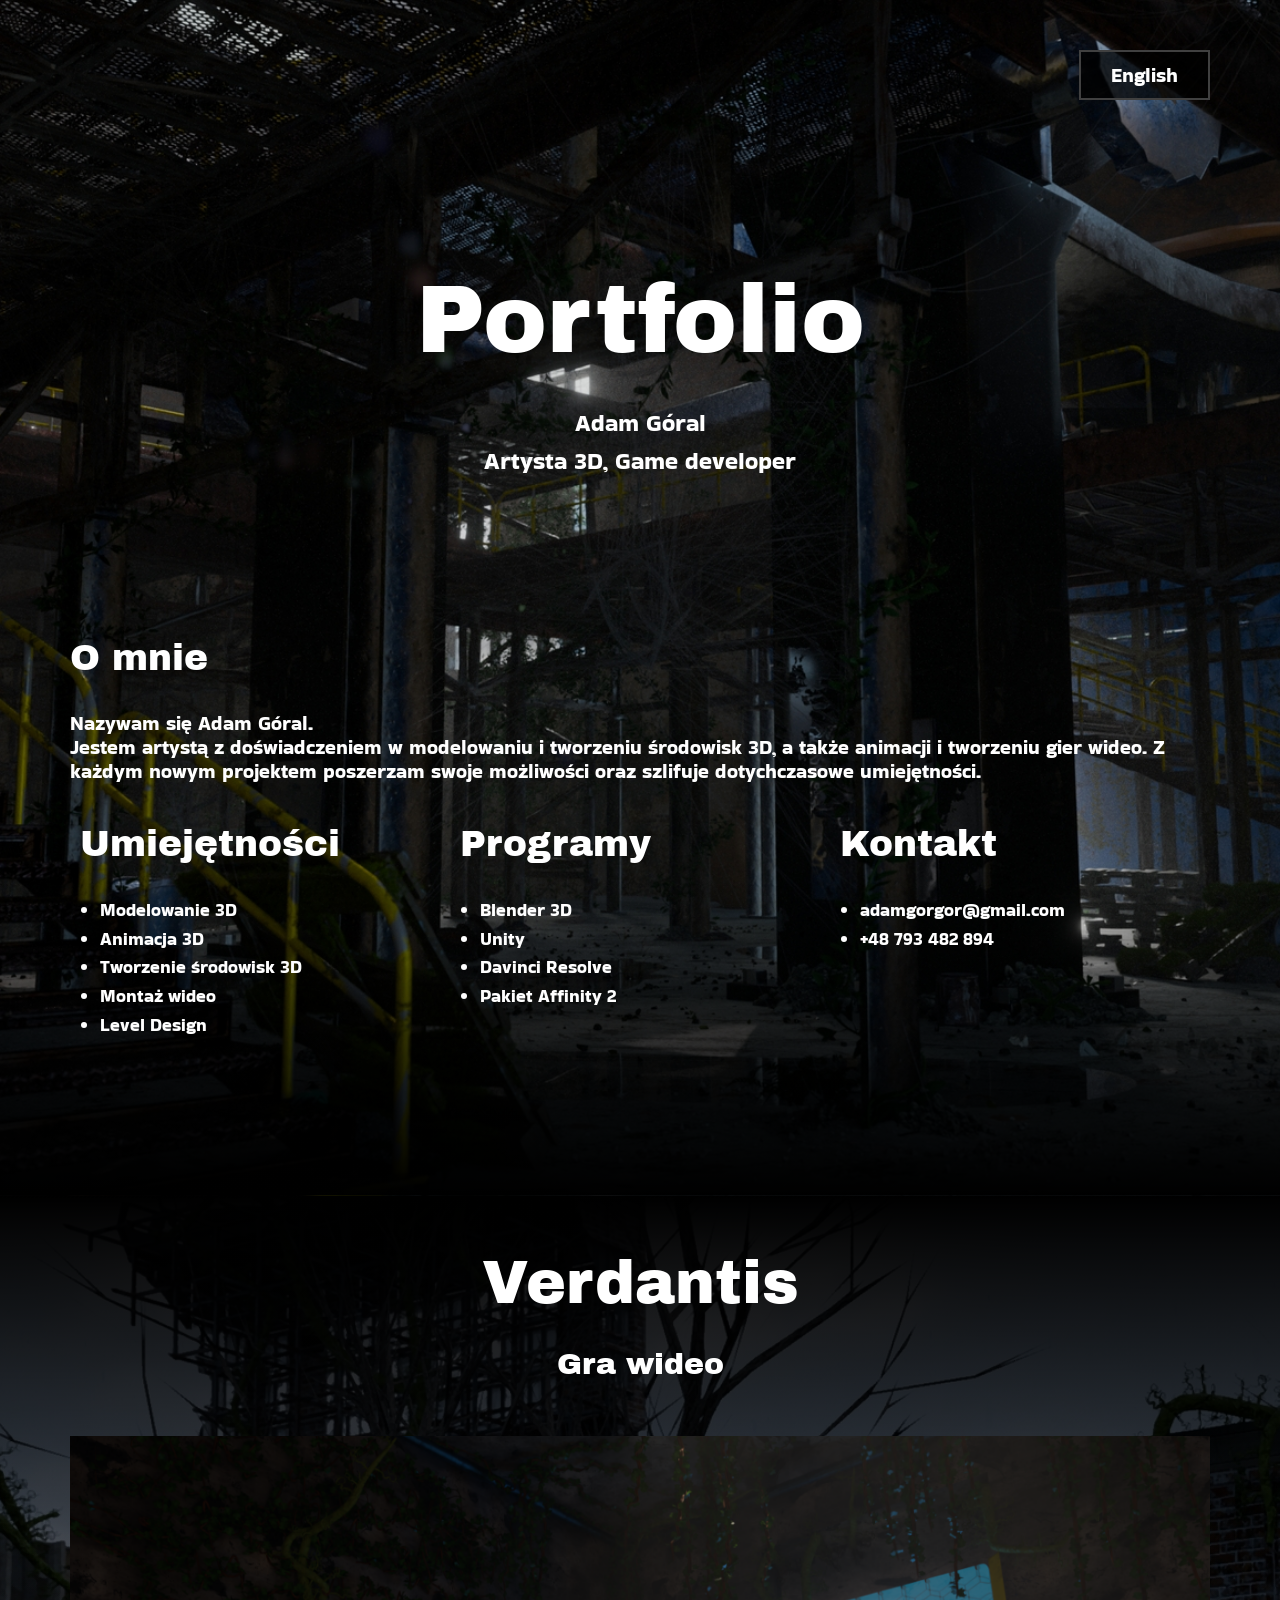
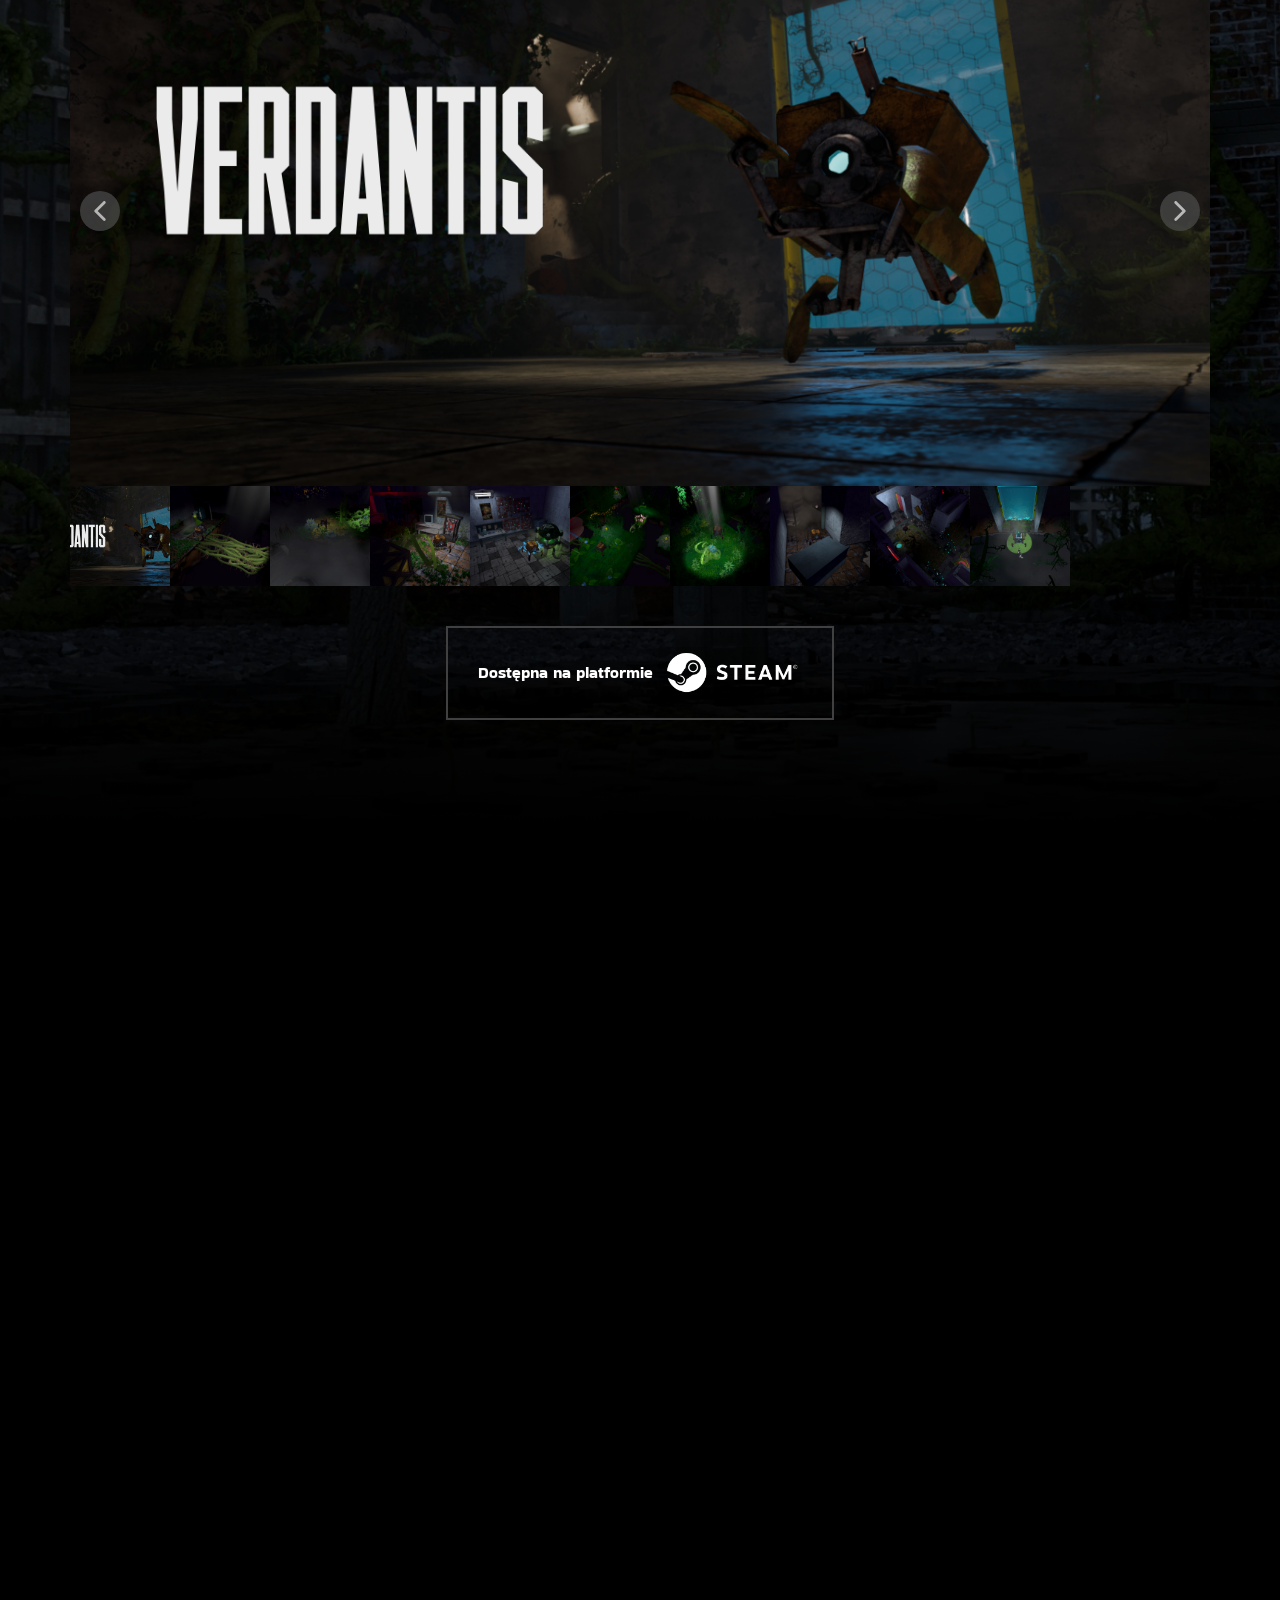
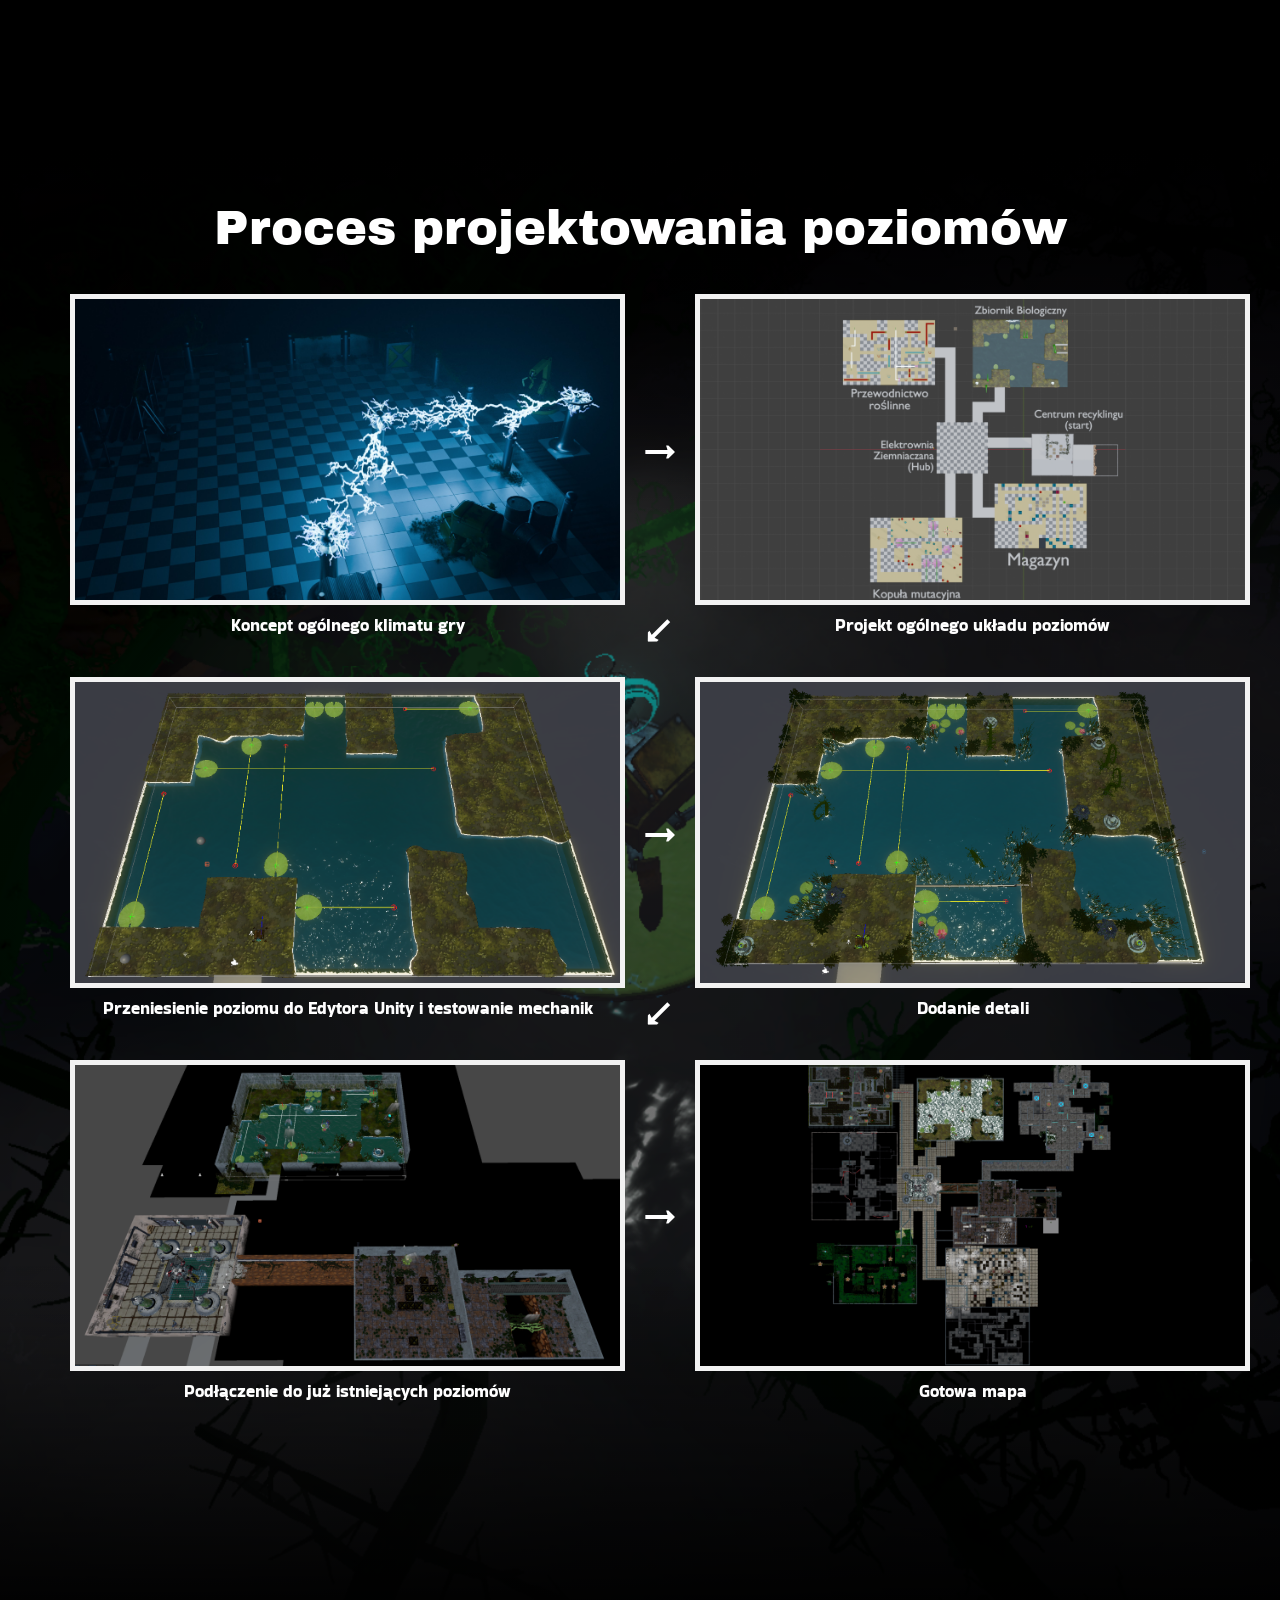
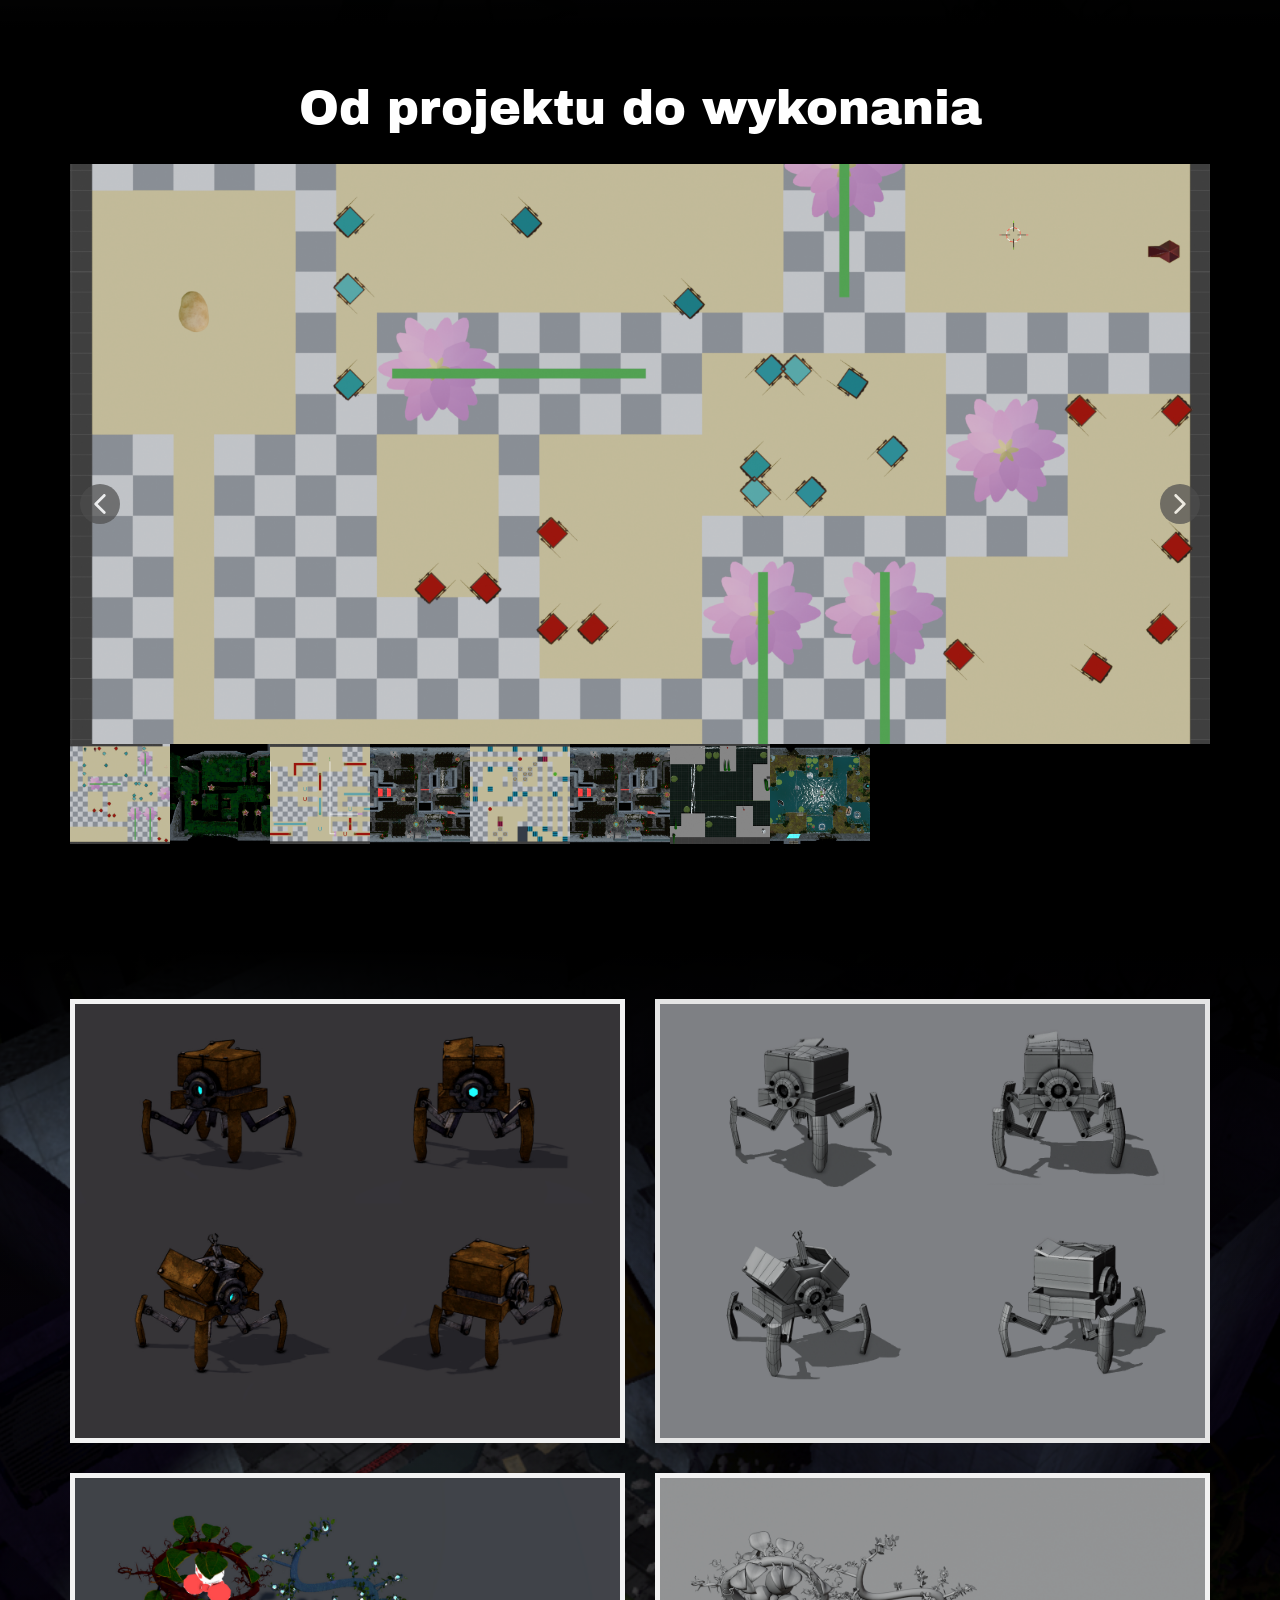
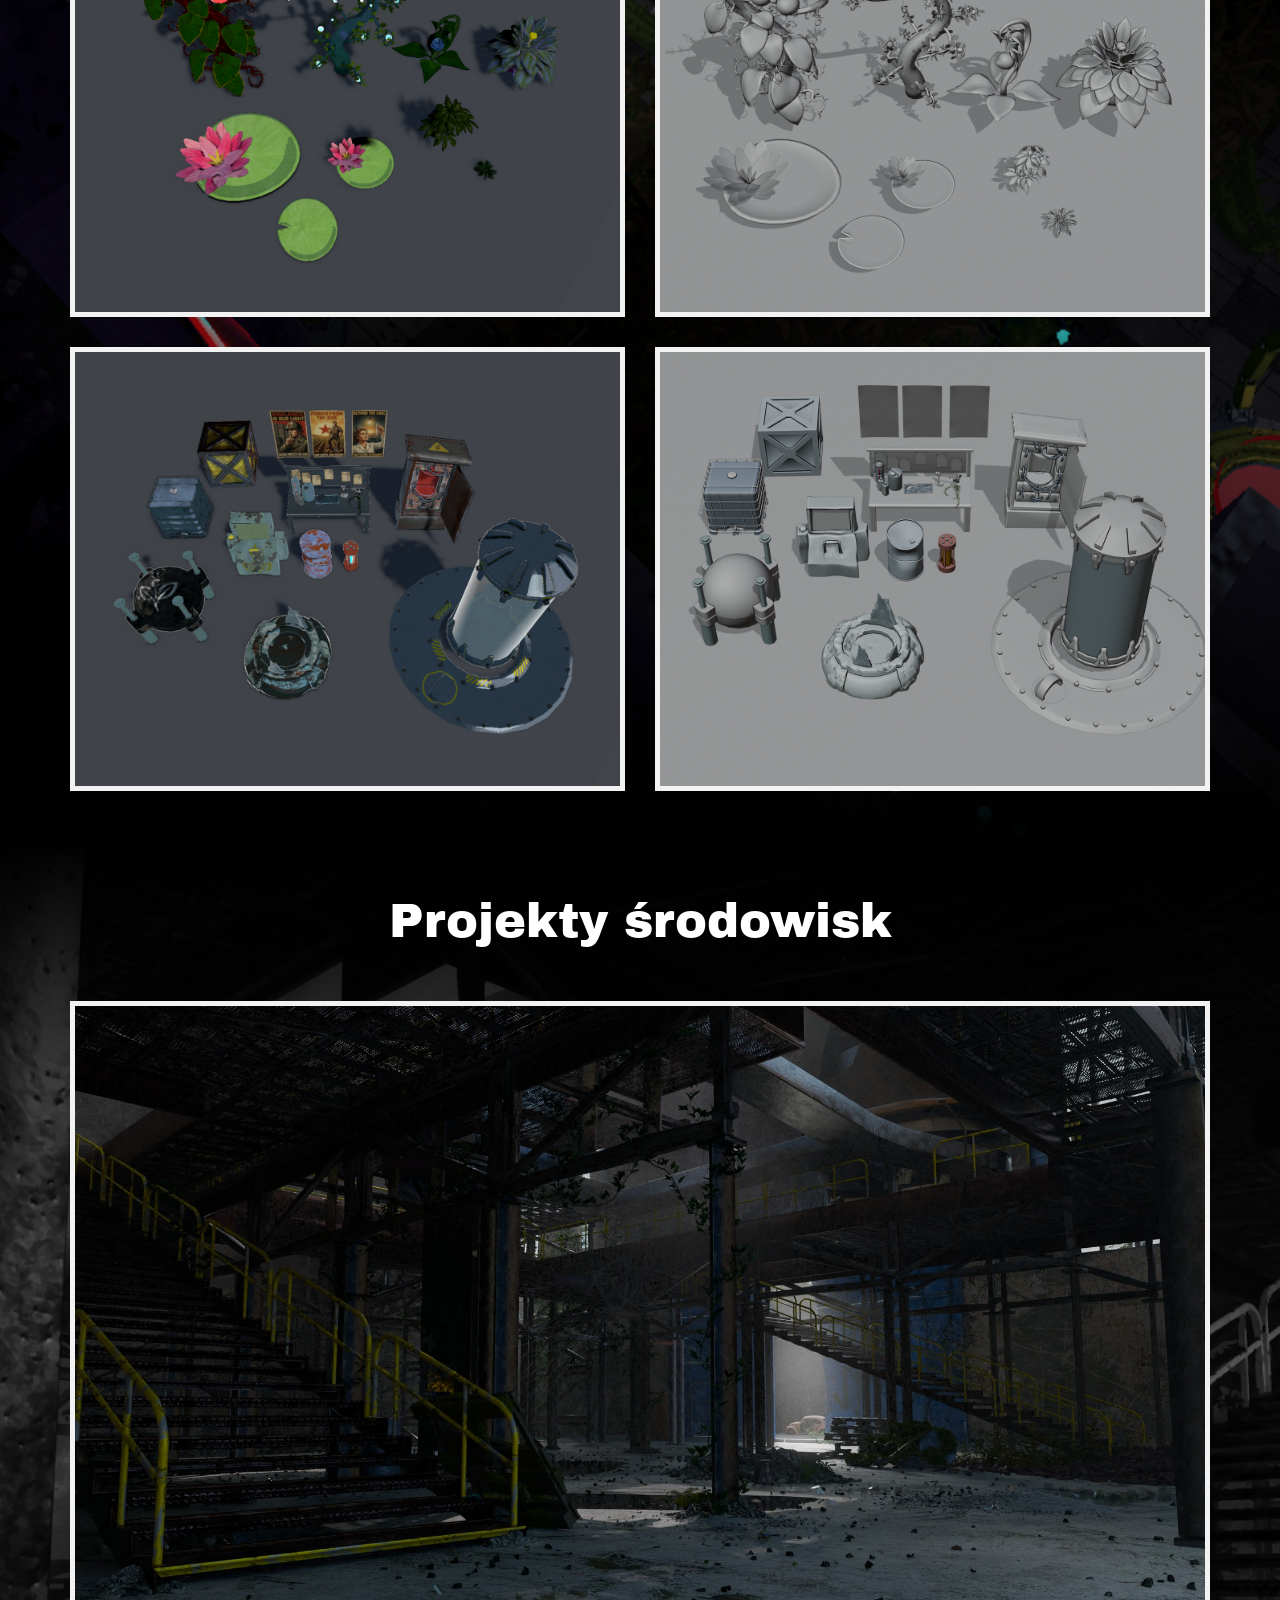
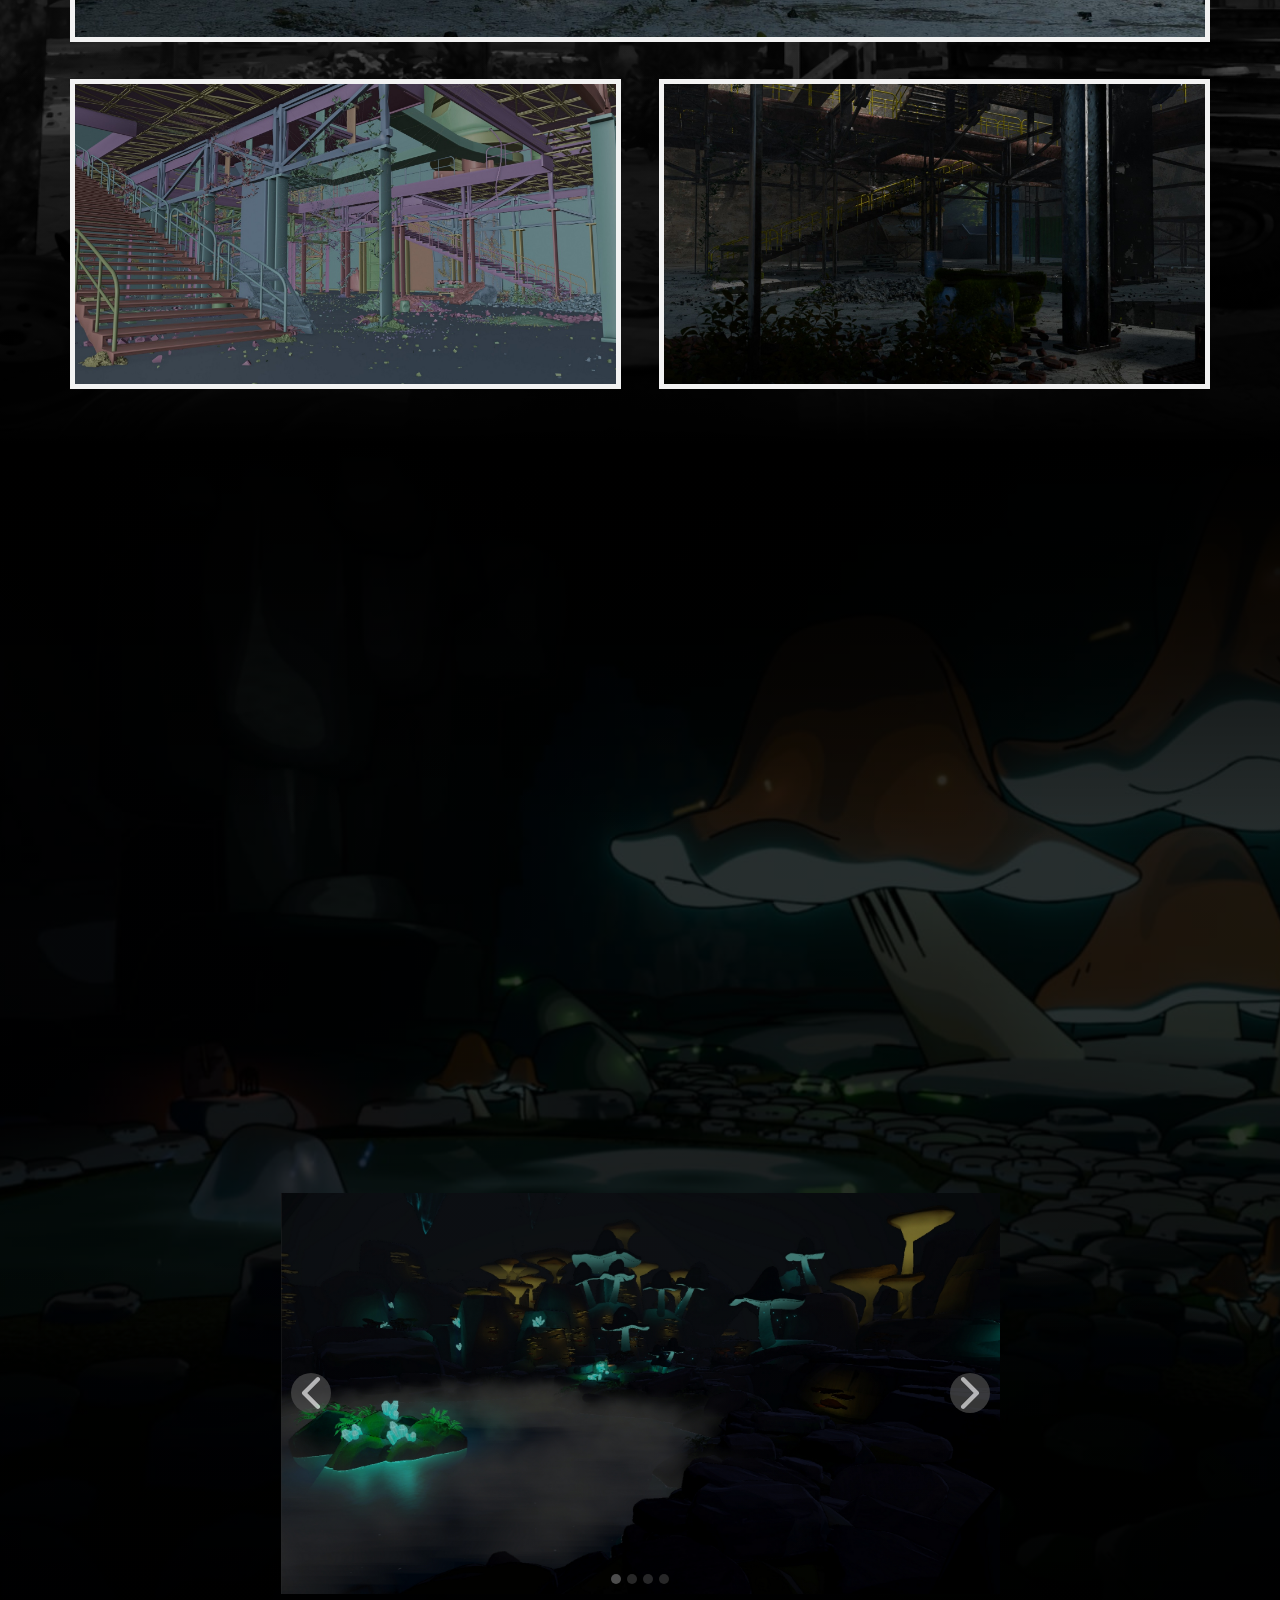
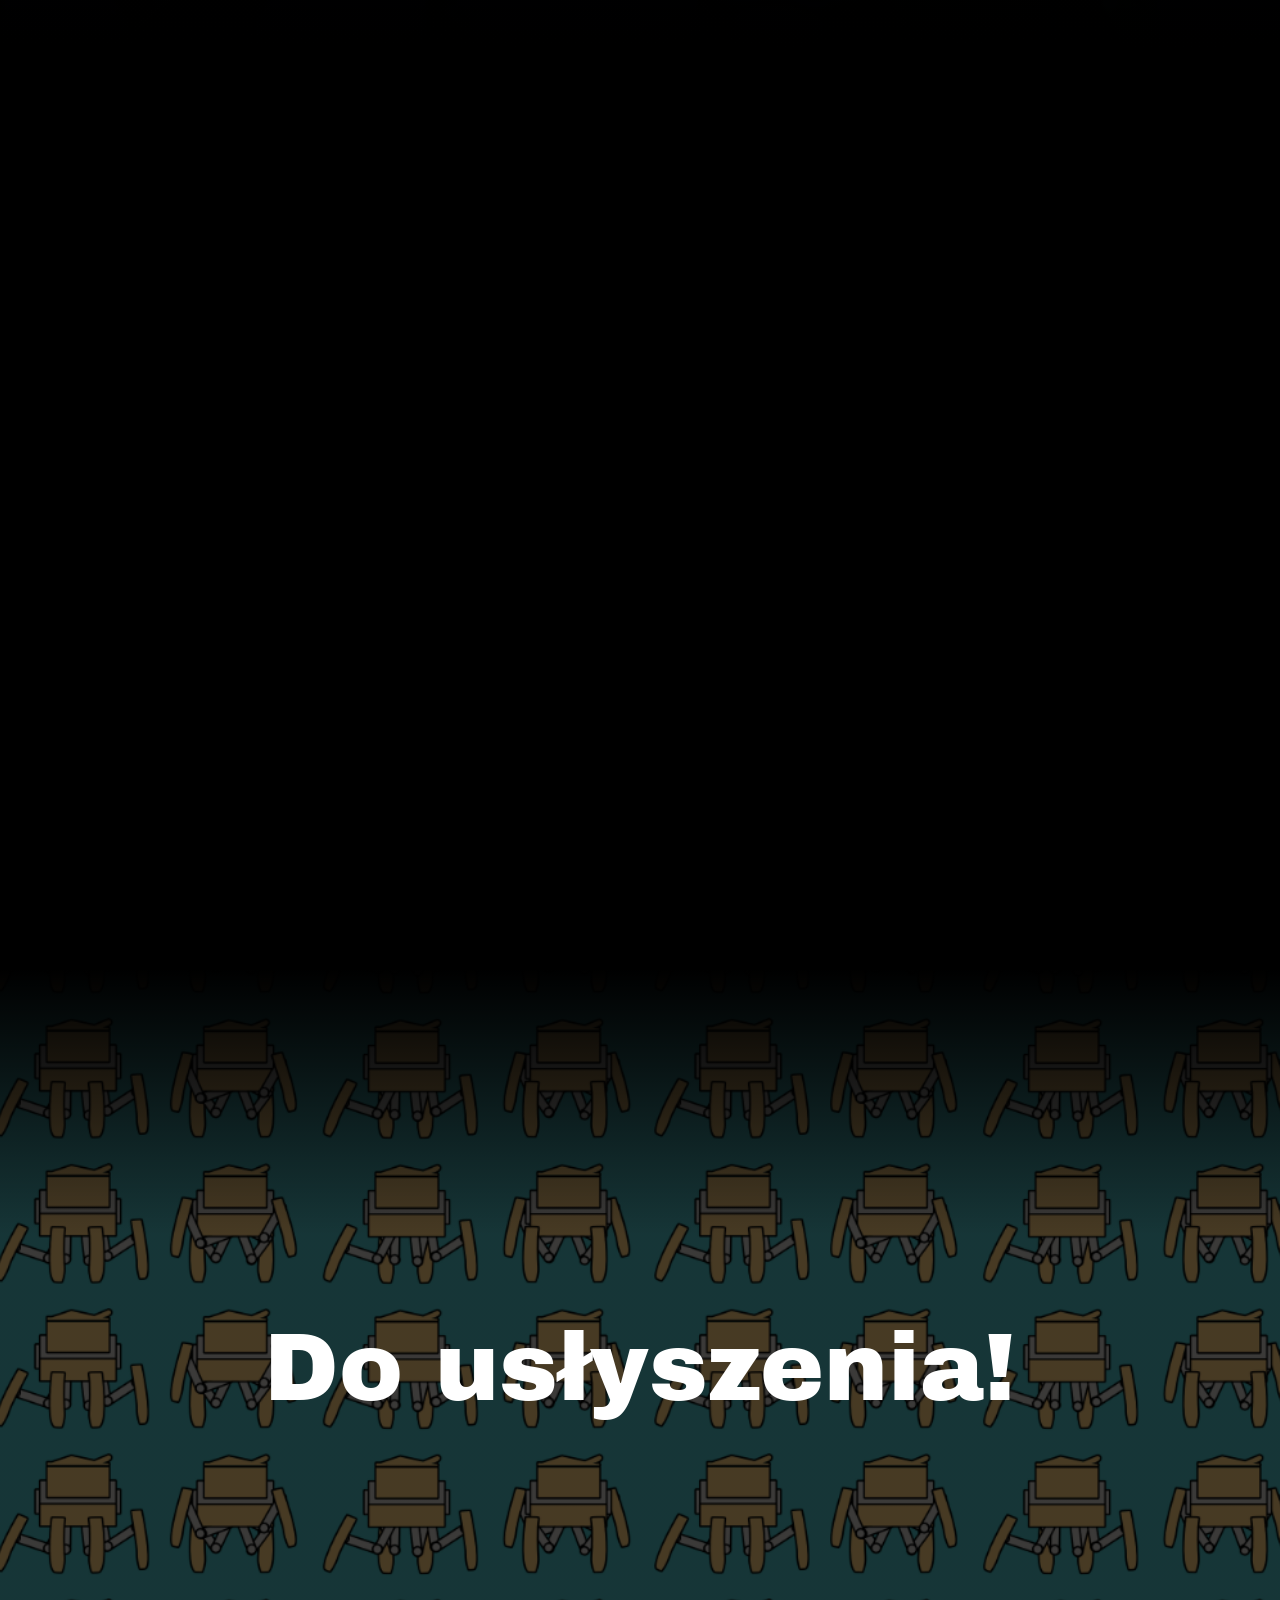
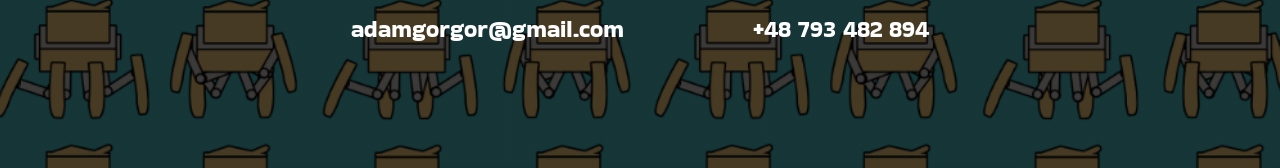
<file: index.html>
<!DOCTYPE html>
<html style="font-size: 16px;" lang="pl"><head>
    <meta name="viewport" content="width=device-width, initial-scale=1.0">
    <meta charset="utf-8">
    <meta name="keywords" content="Portfolio, Verdantis">
    <meta name="description" content="">
    <title>Level Design</title>
    <link rel="stylesheet" href="nicepage.css" media="screen">
<link rel="stylesheet" href="index.css" media="screen">
    <script class="u-script" type="text/javascript" src="jquery.js" defer=""></script>
    <script class="u-script" type="text/javascript" src="nicepage.js" defer=""></script>
    <meta name="generator" content="Nicepage 8.6.2, nicepage.com">
    
    
    
    
    
    
    
    
    
    
    <link id="u-page-google-font" rel="stylesheet" href="https://fonts.googleapis.com/css2?display=swap&amp;family=Roboto:ital,wght@0,100;0,200;0,300;0,400;0,500;0,600;0,700;0,800;0,900;1,100;1,200;1,300;1,400;1,500;1,600;1,700;1,800;1,900&amp;family=Open+Sans:ital,wght@0,300;0,400;0,500;0,600;0,700;0,800;1,300;1,400;1,500;1,600;1,700;1,800&amp;family=Bakbak+One:wght@400&amp;family=Archivo+Black:wght@400">
    <script type="application/ld+json">{
		"@context": "http://schema.org",
		"@type": "Organization",
		"name": ""
}</script>
    <meta name="theme-color" content="#478ac9">
    <meta property="og:title" content="Level Design">
    <meta property="og:type" content="website">
  <meta data-intl-tel-input-cdn-path="intlTelInput/"></head>
  <body data-home-page="index.html" data-home-page-title="Level Design" data-path-to-root="./" data-include-products="false" class="u-body u-clearfix u-xl-mode" data-lang="pl">
    <section class="skrollable u-align-center u-clearfix u-container-align-center u-gradient u-image u-section-1" id="block-18" data-image-width="2560" data-image-height="1440">
      <div class="u-clearfix u-sheet u-valign-middle-sm u-valign-middle-xl u-sheet-1">
        <a href="Portfolio-EN.html" data-page-id="171321852" class="u-border-2 u-border-grey-75 u-border-hover-grey-75 u-btn u-button-style u-color-var u-custom-font u-text-body-alt-color u-text-hover-white u-btn-1" title="Level Design EN">English</a>
        <h1 class="u-align-center u-custom-font u-text u-text-body-alt-color u-text-default u-title u-text-1">Portfolio</h1>
        <p class="u-align-center u-custom-font u-large-text u-text u-text-body-alt-color u-text-variant u-text-2">Adam Góral<br>Artysta 3D, Game developer
        </p>
        <h3 class="u-align-left u-custom-font u-text u-text-body-alt-color u-text-3">O mnie</h3>
        <h3 class="u-align-left u-custom-font u-text u-text-body-alt-color u-text-4">Nazywam się Adam Góral.<br>Jestem artystą z doświadczeniem w modelowaniu i tworzeniu środowisk 3D, a także animacji i tworzeniu gier wideo. Z każdym nowym projektem poszerzam swoje możliwości oraz szlifuje dotychczasowe umiejętności.
        </h3>
        <div class="u-expanded-width u-list u-list-1">
          <div class="u-repeater u-repeater-1">
            <div class="u-container-style u-list-item u-repeater-item">
              <div class="u-container-layout u-similar-container u-container-layout-1">
                <h3 class="u-align-left u-custom-font u-custom-item u-text u-text-body-alt-color u-text-5">Umiejętności</h3>
                <ul class="u-align-left u-custom-font u-text u-text-body-alt-color u-text-6">
                  <li>Modelowanie 3D</li>
                  <li>A​nimacja 3D<br>
                  </li>
                  <li>Tworzenie środowisk 3D</li>
                  <li>Montaż wideo</li>
                  <li>Level Design</li>
                </ul>
              </div>
            </div>
            <div class="u-container-style u-list-item u-repeater-item">
              <div class="u-container-layout u-similar-container u-container-layout-2">
                <h3 class="u-align-left u-custom-font u-custom-item u-text u-text-body-alt-color u-text-7">Programy </h3>
                <ul class="u-align-left u-custom-font u-text u-text-body-alt-color u-text-8">
                  <li>Blender 3D</li>
                  <li>Unity</li>
                  <li>Davinci Resolve</li>
                  <li>Pakiet Affinity 2</li>
                </ul>
              </div>
            </div>
            <div class="u-container-style u-list-item u-repeater-item">
              <div class="u-container-layout u-similar-container u-container-layout-3">
                <h3 class="u-align-left u-custom-font u-custom-item u-text u-text-body-alt-color u-text-9">Kontakt</h3>
                <ul class="u-align-left u-custom-font u-text u-text-body-alt-color u-text-10">
                  <li>adamgorgor@gmail.com</li>
                  <li>+48 793 482 894</li>
                </ul>
              </div>
            </div>
          </div>
        </div>
      </div>
    </section>
    <section class="u-align-center u-clearfix u-container-align-center u-gradient u-image u-section-2" id="block-20" data-image-width="2560" data-image-height="1440">
      <div class="u-clearfix u-sheet u-valign-middle-lg u-valign-middle-sm u-sheet-1">
        <h1 class="u-align-center u-custom-font u-text u-text-body-alt-color u-text-default u-title u-text-1">Verdantis</h1>
        <h3 class="u-align-center u-custom-font u-text u-text-body-alt-color u-text-default u-text-2">Gra wideo</h3>
        <div class="u-carousel u-expanded-width u-gallery u-layout-thumbnails u-lightbox u-no-transition u-show-text-none u-gallery-1" id="carousel-1221" data-interval="5000" data-u-ride="carousel">
          <div class="u-carousel-inner u-gallery-inner u-gallery-inner-1" role="listbox">
            <div class="u-active u-carousel-item u-gallery-item u-carousel-item-1">
              <div class="u-back-slide" data-image-width="1232" data-image-height="706">
                <img class="u-back-image u-expanded" src="images/MainMiniature.png">
              </div>
              <div class="u-over-slide u-over-slide-1">
                <h3 class="u-gallery-heading">Przykładowy tytuł</h3>
                <p class="u-gallery-text">Przykładowy tekst</p>
              </div>
            </div>
            <div class="u-carousel-item u-gallery-item u-carousel-item-2">
              <div class="u-back-slide" data-image-width="2560" data-image-height="1440">
                <img class="u-back-image u-expanded" src="images/Acid.png">
              </div>
              <div class="u-over-slide u-over-slide-2">
                <h3 class="u-gallery-heading">Przykładowy tytuł</h3>
                <p class="u-gallery-text">Przykładowy tekst</p>
              </div>
            </div>
            <div class="u-carousel-item u-gallery-item u-carousel-item-3">
              <div class="u-back-slide" data-image-width="2560" data-image-height="1440">
                <img class="u-back-image u-expanded" src="images/Swamp2.png">
              </div>
              <div class="u-over-slide u-over-slide-3">
                <h3 class="u-gallery-heading">Przykładowy tytuł</h3>
                <p class="u-gallery-text">Przykładowy tekst</p>
              </div>
            </div>
            <div class="u-carousel-item u-gallery-item u-carousel-item-4">
              <div class="u-back-slide" data-image-width="2560" data-image-height="1440">
                <img class="u-back-image u-expanded" src="images/fuse.png">
              </div>
              <div class="u-over-slide u-over-slide-4">
                <h3 class="u-gallery-heading">Przykładowy tytuł</h3>
                <p class="u-gallery-text">Przykładowy tekst</p>
              </div>
            </div>
            <div class="u-carousel-item u-gallery-item u-carousel-item-5">
              <div class="u-back-slide" data-image-width="2560" data-image-height="1440">
                <img class="u-back-image u-expanded" src="images/Laboratory.png">
              </div>
              <div class="u-over-slide u-over-slide-5">
                <h3 class="u-gallery-heading">Przykładowy tytuł</h3>
                <p class="u-gallery-text">Przykładowy tekst</p>
              </div>
            </div>
            <div class="u-carousel-item u-gallery-item u-carousel-item-6" data-image-width="2560" data-image-height="1440">
              <div class="u-back-slide">
                <img class="u-back-image u-expanded" src="images/LushHeart.png">
              </div>
              <div class="u-over-slide u-over-slide-6"></div>
              <style data-mode="XL" data-visited="true"></style>
              <style data-mode="LG" data-visited="true"></style>
              <style data-mode="MD" data-visited="true"></style>
              <style data-mode="SM"></style>
              <style data-mode="XS" data-visited="true"></style>
            </div>
            <div class="u-carousel-item u-gallery-item u-carousel-item-7" data-image-width="2560" data-image-height="1440">
              <div class="u-back-slide">
                <img class="u-back-image u-expanded" src="images/Lushheart2.png">
              </div>
              <div class="u-over-slide u-over-slide-7"></div>
              <style data-mode="XL"></style>
              <style data-mode="LG" data-visited="true"></style>
              <style data-mode="MD" data-visited="true"></style>
              <style data-mode="SM"></style>
              <style data-mode="XS" data-visited="true"></style>
            </div>
            <div class="u-carousel-item u-gallery-item u-carousel-item-8" data-image-width="2560" data-image-height="1440">
              <div class="u-back-slide">
                <img class="u-back-image u-expanded" src="images/Earthquake.png">
              </div>
              <div class="u-over-slide u-over-slide-8"></div>
              <style data-mode="XL"></style>
              <style data-mode="LG" data-visited="true"></style>
              <style data-mode="MD" data-visited="true"></style>
              <style data-mode="SM"></style>
              <style data-mode="XS" data-visited="true"></style>
            </div>
            <div class="u-carousel-item u-gallery-item u-carousel-item-9" data-image-width="2560" data-image-height="1440">
              <div class="u-back-slide">
                <img class="u-back-image u-expanded" src="images/Discharge.png">
              </div>
              <div class="u-over-slide u-over-slide-9"></div>
              <style data-mode="XL"></style>
              <style data-mode="LG" data-visited="true"></style>
              <style data-mode="MD" data-visited="true"></style>
              <style data-mode="SM"></style>
              <style data-mode="XS" data-visited="true"></style>
            </div>
            <div class="u-carousel-item u-gallery-item u-carousel-item-10" data-image-width="2560" data-image-height="1440">
              <div class="u-back-slide">
                <img class="u-back-image u-expanded" src="images/Finalride.png">
              </div>
              <div class="u-over-slide u-over-slide-10"></div>
              <style data-mode="XL"></style>
              <style data-mode="LG" data-visited="true"></style>
              <style data-mode="MD" data-visited="true"></style>
              <style data-mode="SM"></style>
              <style data-mode="XS" data-visited="true"></style>
            </div>
          </div>
          <a class="u-absolute-vcenter u-carousel-control u-carousel-control-prev u-grey-70 u-icon-circle u-opacity u-opacity-70 u-spacing-10 u-text-white u-carousel-control-1" href="#carousel-1221" role="button" data-u-slide="prev"><span aria-hidden="true">
              <svg viewBox="0 0 451.847 451.847"><path d="M97.141,225.92c0-8.095,3.091-16.192,9.259-22.366L300.689,9.27c12.359-12.359,32.397-12.359,44.751,0
c12.354,12.354,12.354,32.388,0,44.748L173.525,225.92l171.903,171.909c12.354,12.354,12.354,32.391,0,44.744
c-12.354,12.365-32.386,12.365-44.745,0l-194.29-194.281C100.226,242.115,97.141,234.018,97.141,225.92z"></path></svg></span><span class="sr-only">
              <svg viewBox="0 0 451.847 451.847"><path d="M97.141,225.92c0-8.095,3.091-16.192,9.259-22.366L300.689,9.27c12.359-12.359,32.397-12.359,44.751,0
c12.354,12.354,12.354,32.388,0,44.748L173.525,225.92l171.903,171.909c12.354,12.354,12.354,32.391,0,44.744
c-12.354,12.365-32.386,12.365-44.745,0l-194.29-194.281C100.226,242.115,97.141,234.018,97.141,225.92z"></path></svg></span>
          </a>
          <a class="u-absolute-vcenter u-carousel-control u-carousel-control-next u-grey-70 u-icon-circle u-opacity u-opacity-70 u-spacing-10 u-text-white u-carousel-control-2" href="#carousel-1221" role="button" data-u-slide="next"><span aria-hidden="true">
              <svg viewBox="0 0 451.846 451.847"><path d="M345.441,248.292L151.154,442.573c-12.359,12.365-32.397,12.365-44.75,0c-12.354-12.354-12.354-32.391,0-44.744
L278.318,225.92L106.409,54.017c-12.354-12.359-12.354-32.394,0-44.748c12.354-12.359,32.391-12.359,44.75,0l194.287,194.284
c6.177,6.18,9.262,14.271,9.262,22.366C354.708,234.018,351.617,242.115,345.441,248.292z"></path></svg></span><span class="sr-only">
              <svg viewBox="0 0 451.846 451.847"><path d="M345.441,248.292L151.154,442.573c-12.359,12.365-32.397,12.365-44.75,0c-12.354-12.354-12.354-32.391,0-44.744
L278.318,225.92L106.409,54.017c-12.354-12.359-12.354-32.394,0-44.748c12.354-12.359,32.391-12.359,44.75,0l194.287,194.284
c6.177,6.18,9.262,14.271,9.262,22.366C354.708,234.018,351.617,242.115,345.441,248.292z"></path></svg></span>
          </a>
          <ol class="u-carousel-thumbnails">
            <li class="u-active u-carousel-thumbnail u-carousel-thumbnail-1" data-u-target="#carousel-1221" data-u-slide-to="0">
              <img class="u-carousel-thumbnail-image u-image" src="images/MainMiniature.png">
            </li>
            <li class="u-carousel-thumbnail u-carousel-thumbnail-2" data-u-target="#carousel-1221" data-u-slide-to="1">
              <img class="u-carousel-thumbnail-image u-image" src="images/Acid.png">
            </li>
            <li class="u-carousel-thumbnail u-carousel-thumbnail-3" data-u-target="#carousel-1221" data-u-slide-to="2">
              <img class="u-carousel-thumbnail-image u-image" src="images/Swamp2.png">
            </li>
            <li class="u-carousel-thumbnail u-carousel-thumbnail-4" data-u-target="#carousel-1221" data-u-slide-to="3">
              <img class="u-carousel-thumbnail-image u-image" src="images/fuse.png">
            </li>
            <li class="u-carousel-thumbnail u-carousel-thumbnail-5" data-u-target="#carousel-1221" data-u-slide-to="4">
              <img class="u-carousel-thumbnail-image u-image" src="images/Laboratory.png">
            </li>
            <li class="u-carousel-thumbnail u-carousel-thumbnail-6" data-u-target="#carousel-1221" data-u-slide-to="5">
              <img class="u-carousel-thumbnail-image u-image" src="images/LushHeart.png">
            </li>
            <li class="u-carousel-thumbnail u-carousel-thumbnail-7" data-u-target="#carousel-1221" data-u-slide-to="6">
              <img class="u-carousel-thumbnail-image u-image" src="images/Lushheart2.png">
            </li>
            <li class="u-carousel-thumbnail u-carousel-thumbnail-8" data-u-target="#carousel-1221" data-u-slide-to="7">
              <img class="u-carousel-thumbnail-image u-image" src="images/Earthquake.png">
            </li>
            <li class="u-carousel-thumbnail u-carousel-thumbnail-9" data-u-target="#carousel-1221" data-u-slide-to="8">
              <img class="u-carousel-thumbnail-image u-image" src="images/Discharge.png">
            </li>
            <li class="u-carousel-thumbnail u-carousel-thumbnail-10" data-u-target="#carousel-1221" data-u-slide-to="9">
              <img class="u-carousel-thumbnail-image u-image" src="images/Finalride.png">
            </li>
          </ol>
        </div>
        <a href="https://store.steampowered.com/app/4853620/Verdantis/" class="u-active-none u-border-2 u-border-grey-75 u-border-hover-grey-60 u-btn u-button-style u-custom-font u-hover-none u-none u-text-white u-btn-1">Dostępna na platformie&nbsp;<span class="u-file-icon u-icon u-icon-1"><img src="images/Steamicon.png" alt=""></span>
        </a>
      </div>
    </section>
    <section class="u-black u-clearfix u-section-3" id="block-24">
      <div class="u-clearfix u-sheet u-valign-middle-lg u-valign-middle-md u-valign-middle-xl u-valign-middle-xs u-sheet-1">
        <div class="u-expanded-width u-video u-video-contain u-video-1">
          <div class="embed-responsive embed-responsive-1">
            <iframe style="position: absolute;top: 0;left: 0;width: 100%;height: 100%;" class="embed-responsive-item" src="https://www.youtube.com/embed/duNiSXoTtHg?mute=0&amp;showinfo=0&amp;controls=0&amp;start=0" frameborder="0" allowfullscreen=""></iframe>
          </div>
        </div>
      </div>
    </section>


    <section class="u-align-center u-clearfix u-container-align-center u-gradient u-image u-section-10" id="block-level-2" data-image-width="2560" data-image-height="1440">
      <div class="u-clearfix u-sheet u-valign-middle-lg u-valign-middle-sm u-sheet-1">
        <h1 class="u-align-center u-custom-font u-text u-text-body-alt-color u-text-default u-title u-text-1">Proces projektowania poziom&#243;w</h1>
        <div class="ld-process">
          <div class="ld-pair">
            <div class="ld-imgs">
              <div class="ld-tile-frame"><img src="images/ld-process-1.jpg" alt=""></div>
              <div class="ld-arrow ld-arrow-h" aria-hidden="true">&#8594;</div>
              <div class="ld-tile-frame"><img src="images/ld-process-2.png" alt=""></div>
            </div>
            <div class="ld-caps">
              <p class="ld-tile-caption">Koncept og&#243;lnego klimatu gry</p>
              <p class="ld-tile-caption">Projekt og&#243;lnego uk&#322;adu poziom&#243;w</p>
            </div>
            <span class="ld-arrow ld-arrow-diag" aria-hidden="true">&#8594;</span>
          </div>
          <div class="ld-pair">
            <div class="ld-imgs">
              <div class="ld-tile-frame"><img src="images/ld-process-3.png" alt=""></div>
              <div class="ld-arrow ld-arrow-h" aria-hidden="true">&#8594;</div>
              <div class="ld-tile-frame"><img src="images/ld-process-4.png" alt=""></div>
            </div>
            <div class="ld-caps">
              <p class="ld-tile-caption">Przeniesienie poziomu do Edytora Unity i testowanie mechanik</p>
              <p class="ld-tile-caption">Dodanie detali</p>
            </div>
            <span class="ld-arrow ld-arrow-diag" aria-hidden="true">&#8594;</span>
          </div>
          <div class="ld-pair">
            <div class="ld-imgs">
              <div class="ld-tile-frame"><img src="images/ld-process-5.png" alt=""></div>
              <div class="ld-arrow ld-arrow-h" aria-hidden="true">&#8594;</div>
              <div class="ld-tile-frame"><img src="images/ld-process-6.png" alt=""></div>
            </div>
            <div class="ld-caps">
              <p class="ld-tile-caption">Pod&#322;&#261;czenie do ju&#380; istniej&#261;cych poziom&#243;w</p>
              <p class="ld-tile-caption">Gotowa mapa</p>
            </div>
          </div>
        </div>
      </div>
    </section>

    <section class="u-black u-align-center u-clearfix u-section-9" id="block-level-1">
      <div class="u-clearfix u-sheet u-sheet-1">
        <h1 class="u-align-center u-custom-font u-text u-text-body-alt-color u-text-default u-title u-text-1">Od projektu do wykonania</h1>
        <div class="u-carousel u-expanded-width u-gallery u-layout-thumbnails u-lightbox u-no-transition u-show-text-none u-gallery-1" id="carousel-level-1" data-interval="5000" data-u-ride="carousel">
          <div class="u-carousel-inner u-gallery-inner u-gallery-inner-1" role="listbox">
            <div class="u-active u-carousel-item u-gallery-item u-carousel-item-1">
              <div class="u-back-slide" data-image-width="2560" data-image-height="1440">
                <img class="u-back-image u-expanded" src="images/ld-c5-1.png" alt="">
              </div>
              <div class="u-over-slide u-over-slide-1"></div>
            </div>
            <div class="u-carousel-item u-gallery-item u-carousel-item-2">
              <div class="u-back-slide" data-image-width="2560" data-image-height="1440">
                <img class="u-back-image u-expanded" src="images/ld-c5-2.png" alt="">
              </div>
              <div class="u-over-slide u-over-slide-2"></div>
            </div>
            <div class="u-carousel-item u-gallery-item u-carousel-item-3">
              <div class="u-back-slide" data-image-width="2560" data-image-height="1440">
                <img class="u-back-image u-expanded" src="images/ld-c5-3.png" alt="">
              </div>
              <div class="u-over-slide u-over-slide-3"></div>
            </div>
            <div class="u-carousel-item u-gallery-item u-carousel-item-4">
              <div class="u-back-slide" data-image-width="2560" data-image-height="1440">
                <img class="u-back-image u-expanded" src="images/ld-c5-4.png" alt="">
              </div>
              <div class="u-over-slide u-over-slide-4"></div>
            </div>
            <div class="u-carousel-item u-gallery-item u-carousel-item-5">
              <div class="u-back-slide" data-image-width="2560" data-image-height="1440">
                <img class="u-back-image u-expanded" src="images/ld-c5-5.png" alt="">
              </div>
              <div class="u-over-slide u-over-slide-5"></div>
            </div>
            <div class="u-carousel-item u-gallery-item u-carousel-item-6">
              <div class="u-back-slide" data-image-width="2560" data-image-height="1440">
                <img class="u-back-image u-expanded" src="images/ld-c5-4.png" alt="">
              </div>
              <div class="u-over-slide u-over-slide-6"></div>
            </div>
            <div class="u-carousel-item u-gallery-item u-carousel-item-7">
              <div class="u-back-slide" data-image-width="2560" data-image-height="1440">
                <img class="u-back-image u-expanded" src="images/ld-c5-7.jpg" alt="">
              </div>
              <div class="u-over-slide u-over-slide-7"></div>
            </div>
            <div class="u-carousel-item u-gallery-item u-carousel-item-8">
              <div class="u-back-slide" data-image-width="2560" data-image-height="1440">
                <img class="u-back-image u-expanded" src="images/ld-c5-8.png" alt="">
              </div>
              <div class="u-over-slide u-over-slide-8"></div>
            </div>
          </div>
          <a class="u-absolute-vcenter u-carousel-control u-carousel-control-prev u-grey-70 u-icon-circle u-opacity u-opacity-70 u-spacing-10 u-text-white u-carousel-control-1" href="#carousel-level-1" role="button" data-u-slide="prev"><span aria-hidden="true">
              <svg viewBox="0 0 451.847 451.847"><path d="M97.141,225.92c0-8.095,3.091-16.192,9.259-22.366L300.689,9.27c12.359-12.359,32.397-12.359,44.751,0c12.354,12.354,12.354,32.388,0,44.748L173.525,225.92l171.903,171.909c12.354,12.354,12.354,32.391,0,44.744c-12.354,12.365-32.386,12.365-44.745,0l-194.29-194.281C100.226,242.115,97.141,234.018,97.141,225.92z"></path></svg></span><span class="sr-only">
              <svg viewBox="0 0 451.847 451.847"><path d="M97.141,225.92c0-8.095,3.091-16.192,9.259-22.366L300.689,9.27c12.359-12.359,32.397-12.359,44.751,0c12.354,12.354,12.354,32.388,0,44.748L173.525,225.92l171.903,171.909c12.354,12.354,12.354,32.391,0,44.744c-12.354,12.365-32.386,12.365-44.745,0l-194.29-194.281C100.226,242.115,97.141,234.018,97.141,225.92z"></path></svg></span>
          </a>
          <a class="u-absolute-vcenter u-carousel-control u-carousel-control-next u-grey-70 u-icon-circle u-opacity u-opacity-70 u-spacing-10 u-text-white u-carousel-control-2" href="#carousel-level-1" role="button" data-u-slide="next"><span aria-hidden="true">
              <svg viewBox="0 0 451.846 451.847"><path d="M345.441,248.292L151.154,442.573c-12.359,12.365-32.397,12.365-44.75,0c-12.354-12.354-12.354-32.391,0-44.744L278.318,225.92L106.409,54.017c-12.354-12.359-12.354-32.394,0-44.748c12.354-12.359,32.391-12.359,44.75,0l194.287,194.284c6.177,6.18,9.262,14.271,9.262,22.366C354.708,234.018,351.617,242.115,345.441,248.292z"></path></svg></span><span class="sr-only">
              <svg viewBox="0 0 451.846 451.847"><path d="M345.441,248.292L151.154,442.573c-12.359,12.365-32.397,12.365-44.75,0c-12.354-12.354-12.354-32.391,0-44.744L278.318,225.92L106.409,54.017c-12.354-12.359-12.354-32.394,0-44.748c12.354-12.359,32.391-12.359,44.75,0l194.287,194.284c6.177,6.18,9.262,14.271,9.262,22.366C354.708,234.018,351.617,242.115,345.441,248.292z"></path></svg></span>
          </a>
          <ol class="u-carousel-thumbnails">
            <li class="u-active u-carousel-thumbnail u-carousel-thumbnail-1" data-u-target="#carousel-level-1" data-u-slide-to="0">
              <img class="u-carousel-thumbnail-image u-image" src="images/ld-c5-1.png" alt="">
            </li>
            <li class="u-carousel-thumbnail u-carousel-thumbnail-2" data-u-target="#carousel-level-1" data-u-slide-to="1">
              <img class="u-carousel-thumbnail-image u-image" src="images/ld-c5-2.png" alt="">
            </li>
            <li class="u-carousel-thumbnail u-carousel-thumbnail-3" data-u-target="#carousel-level-1" data-u-slide-to="2">
              <img class="u-carousel-thumbnail-image u-image" src="images/ld-c5-3.png" alt="">
            </li>
            <li class="u-carousel-thumbnail u-carousel-thumbnail-4" data-u-target="#carousel-level-1" data-u-slide-to="3">
              <img class="u-carousel-thumbnail-image u-image" src="images/ld-c5-4.png" alt="">
            </li>
            <li class="u-carousel-thumbnail u-carousel-thumbnail-5" data-u-target="#carousel-level-1" data-u-slide-to="4">
              <img class="u-carousel-thumbnail-image u-image" src="images/ld-c5-5.png" alt="">
            </li>
            <li class="u-carousel-thumbnail u-carousel-thumbnail-6" data-u-target="#carousel-level-1" data-u-slide-to="5">
              <img class="u-carousel-thumbnail-image u-image" src="images/ld-c5-4.png" alt="">
            </li>
            <li class="u-carousel-thumbnail u-carousel-thumbnail-7" data-u-target="#carousel-level-1" data-u-slide-to="6">
              <img class="u-carousel-thumbnail-image u-image" src="images/ld-c5-7.jpg" alt="">
            </li>
            <li class="u-carousel-thumbnail u-carousel-thumbnail-8" data-u-target="#carousel-level-1" data-u-slide-to="7">
              <img class="u-carousel-thumbnail-image u-image" src="images/ld-c5-8.png" alt="">
            </li>
          </ol>
        </div>
      </div>
    </section>
    <section class="u-align-center u-clearfix u-container-align-center u-container-align-center-xl u-gradient u-image u-section-4" id="block-22" data-image-width="2560" data-image-height="1440">
      <div class="u-clearfix u-sheet u-valign-middle-lg u-valign-middle-sm u-sheet-1">
        <img class="u-border-5 u-border-grey-5 u-expanded-width-xs u-image u-image-default u-image-1" src="images/RobotSheet.jpg" alt="" data-image-width="1350" data-image-height="1080">
        <img class="u-border-5 u-border-grey-10 u-expanded-width-xs u-image u-image-default u-image-2" src="images/RobotWireframe.png" alt="" data-image-width="1350" data-image-height="1080">
        <img class="u-border-5 u-border-grey-5 u-expanded-width-xs u-image u-image-default u-image-3" src="images/FloraUnity.png" alt="" data-image-width="2560" data-image-height="1440">
        <img class="u-border-5 u-border-grey-5 u-expanded-width-xs u-image u-image-default u-image-4" src="images/Floraworkspace.png" alt="" data-image-width="2560" data-image-height="1440">
        <img class="u-border-5 u-border-grey-5 u-expanded-width-xs u-image u-image-default u-image-5" src="images/IndustrialUnity.png" alt="" data-image-width="2560" data-image-height="1440">
        <img class="u-border-5 u-border-grey-5 u-expanded-width-xs u-image u-image-default u-image-6" src="images/IndustrialWorkspace.png" alt="" data-image-width="2560" data-image-height="1440">
      </div>
    </section>
    <section class="u-align-left u-clearfix u-container-align-left u-gradient u-image u-section-5" id="block-26" data-image-width="3000" data-image-height="1500">
      <div class="u-clearfix u-sheet u-valign-middle-lg u-valign-middle-sm u-sheet-1">
        <h1 class="u-align-center u-custom-font u-text u-text-body-alt-color u-text-default u-title u-text-1">Projekty środowisk</h1>
        <img class="u-border-5 u-border-grey-5 u-expanded-width u-image u-image-default u-image-1" src="images/Factoryrender.jpg" alt="" data-image-width="2560" data-image-height="1440">
        <img class="u-border-5 u-border-grey-5 u-expanded-width-xs u-image u-image-default u-image-2" src="images/Factoryrenderworkspace.jpg" alt="" data-image-width="2560" data-image-height="1440">
        <img class="u-border-5 u-border-grey-5 u-expanded-width-xs u-image u-image-default u-image-3" src="images/factory2.jpg" alt="" data-image-width="2560" data-image-height="1440">
      </div>
    </section>
    <section class="u-align-left u-clearfix u-container-align-left u-gradient u-image u-section-6" data-image-width="2048" data-image-height="1152" id="block-28">
      <div class="u-clearfix u-sheet u-valign-middle-lg u-valign-middle-md u-valign-middle-sm u-valign-middle-xs u-sheet-1">
        <div class="u-expanded-width u-video u-video-contain u-video-1">
          <div class="embed-responsive embed-responsive-1">
            <iframe style="position: absolute;top: 0;left: 0;width: 100%;height: 100%;" class="embed-responsive-item" src="https://www.youtube.com/embed/2wJXqTBe8bc?mute=0&amp;showinfo=0&amp;controls=0&amp;start=0" frameborder="0" allowfullscreen=""></iframe>
          </div>
        </div>
        <div class="u-carousel u-expanded-width-xs u-gallery u-gallery-slider u-layout-carousel u-lightbox u-no-transition u-show-text-none u-gallery-1" data-interval="5000" data-u-ride="carousel" id="carousel-2fa7">
          <ol class="u-absolute-hcenter u-carousel-indicators u-carousel-indicators-1">
            <li data-u-target="#carousel-2fa7" data-u-slide-to="0" class="u-active u-grey-70 u-shape-circle" style="width: 10px; height: 10px;"></li>
            <li data-u-target="#carousel-2fa7" data-u-slide-to="1" class="u-grey-70 u-shape-circle" style="width: 10px; height: 10px;"></li>
            <li data-u-target="#carousel-2fa7" data-u-slide-to="2" class="u-grey-70 u-shape-circle" style="width: 10px; height: 10px;"></li>
            <li data-u-target="#carousel-2fa7" data-u-slide-to="3" class="u-grey-70 u-shape-circle" style="width: 10px; height: 10px;"></li>
          </ol>
          <div class="u-carousel-inner u-gallery-inner u-gallery-inner-1" role="listbox">
            <div class="u-active u-carousel-item u-gallery-item u-carousel-item-1">
              <div class="u-back-slide" data-image-width="2560" data-image-height="1440">
                <img class="u-back-image u-expanded" src="images/CaveEnviroment1.jpg">
              </div>
              <div class="u-align-center u-over-slide u-shading u-valign-bottom-xl u-over-slide-1"></div>
            </div>
            <div class="u-carousel-item u-gallery-item u-carousel-item-2">
              <div class="u-back-slide" data-image-width="2560" data-image-height="1440">
                <img class="u-back-image u-expanded" src="images/CaveEnviroment2.jpg">
              </div>
              <div class="u-align-center u-over-slide u-shading u-valign-bottom-xl u-over-slide-2"></div>
            </div>
            <div class="u-carousel-item u-gallery-item u-carousel-item-3" data-image-width="2560" data-image-height="1440">
              <div class="u-back-slide">
                <img class="u-back-image u-expanded" src="images/CaveEnviroment3.jpg">
              </div>
              <div class="u-align-center u-over-slide u-shading u-valign-bottom-xl u-over-slide-3"></div>
              <style data-mode="XL" data-visited="true"></style>
              <style data-mode="LG" data-visited="true"></style>
              <style data-mode="MD" data-visited="true"></style>
              <style data-mode="SM"></style>
              <style data-mode="XS" data-visited="true"></style>
            </div>
            <div class="u-carousel-item u-gallery-item u-carousel-item-4" data-image-width="2560" data-image-height="1440">
              <div class="u-back-slide">
                <img class="u-back-image u-expanded" src="images/cavewireframe.jpg">
              </div>
              <div class="u-align-center u-over-slide u-shading u-valign-bottom-xl u-over-slide-4"></div>
              <style data-mode="XL" data-visited="true"></style>
              <style data-mode="LG" data-visited="true"></style>
              <style data-mode="MD" data-visited="true"></style>
              <style data-mode="SM"></style>
              <style data-mode="XS" data-visited="true"></style>
            </div>
          </div>
          <a class="u-absolute-vcenter u-carousel-control u-carousel-control-prev u-grey-70 u-icon-circle u-opacity u-opacity-70 u-spacing-10 u-text-white u-carousel-control-1" href="#carousel-2fa7" role="button" data-u-slide="prev"><span aria-hidden="true">
              <svg viewBox="0 0 451.847 451.847"><path d="M97.141,225.92c0-8.095,3.091-16.192,9.259-22.366L300.689,9.27c12.359-12.359,32.397-12.359,44.751,0
c12.354,12.354,12.354,32.388,0,44.748L173.525,225.92l171.903,171.909c12.354,12.354,12.354,32.391,0,44.744
c-12.354,12.365-32.386,12.365-44.745,0l-194.29-194.281C100.226,242.115,97.141,234.018,97.141,225.92z"></path></svg></span><span class="sr-only">
              <svg viewBox="0 0 451.847 451.847"><path d="M97.141,225.92c0-8.095,3.091-16.192,9.259-22.366L300.689,9.27c12.359-12.359,32.397-12.359,44.751,0
c12.354,12.354,12.354,32.388,0,44.748L173.525,225.92l171.903,171.909c12.354,12.354,12.354,32.391,0,44.744
c-12.354,12.365-32.386,12.365-44.745,0l-194.29-194.281C100.226,242.115,97.141,234.018,97.141,225.92z"></path></svg></span>
          </a>
          <a class="u-absolute-vcenter u-carousel-control u-carousel-control-next u-grey-70 u-icon-circle u-opacity u-opacity-70 u-spacing-10 u-text-white u-carousel-control-2" href="#carousel-2fa7" role="button" data-u-slide="next"><span aria-hidden="true">
              <svg viewBox="0 0 451.846 451.847"><path d="M345.441,248.292L151.154,442.573c-12.359,12.365-32.397,12.365-44.75,0c-12.354-12.354-12.354-32.391,0-44.744
L278.318,225.92L106.409,54.017c-12.354-12.359-12.354-32.394,0-44.748c12.354-12.359,32.391-12.359,44.75,0l194.287,194.284
c6.177,6.18,9.262,14.271,9.262,22.366C354.708,234.018,351.617,242.115,345.441,248.292z"></path></svg></span><span class="sr-only">
              <svg viewBox="0 0 451.846 451.847"><path d="M345.441,248.292L151.154,442.573c-12.359,12.365-32.397,12.365-44.75,0c-12.354-12.354-12.354-32.391,0-44.744
L278.318,225.92L106.409,54.017c-12.354-12.359-12.354-32.394,0-44.748c12.354-12.359,32.391-12.359,44.75,0l194.287,194.284
c6.177,6.18,9.262,14.271,9.262,22.366C354.708,234.018,351.617,242.115,345.441,248.292z"></path></svg></span>
          </a>
        </div>
      </div>
    </section>
    <section class="u-black u-clearfix u-section-7" id="block-27">
      <div class="u-clearfix u-sheet u-valign-middle-lg u-valign-middle-md u-valign-middle-xs u-sheet-1">
        <div class="u-align-left u-expanded-width u-video u-video-contain u-video-1">
          <div class="embed-responsive embed-responsive-1">
            <iframe style="position: absolute;top: 0;left: 0;width: 100%;height: 100%;" class="embed-responsive-item" src="https://www.youtube.com/embed/ID3sgT1uiMc?mute=0&amp;showinfo=0&amp;controls=0&amp;start=0" frameborder="0" allowfullscreen=""></iframe>
          </div>
        </div>
      </div>
    </section>
    <section class="u-align-center u-clearfix u-container-align-center u-gradient u-image u-section-8" id="block-30" data-image-width="1920" data-image-height="622">
      <div class="u-clearfix u-sheet u-valign-middle-lg u-valign-middle-sm u-sheet-1">
        <h1 class="u-align-center u-custom-font u-text u-text-body-alt-color u-text-default u-title u-text-1">Do usłyszenia!</h1>
        <h3 class="u-align-left u-custom-font u-text u-text-body-alt-color u-text-2">adamgorgor@gmail.com </h3>
        <h3 class="u-align-right u-custom-font u-text u-text-body-alt-color u-text-3">+48 793 482 894<br>
        </h3>
      </div>
    </section>
    
    
    
    
  
</body></html>
</file>
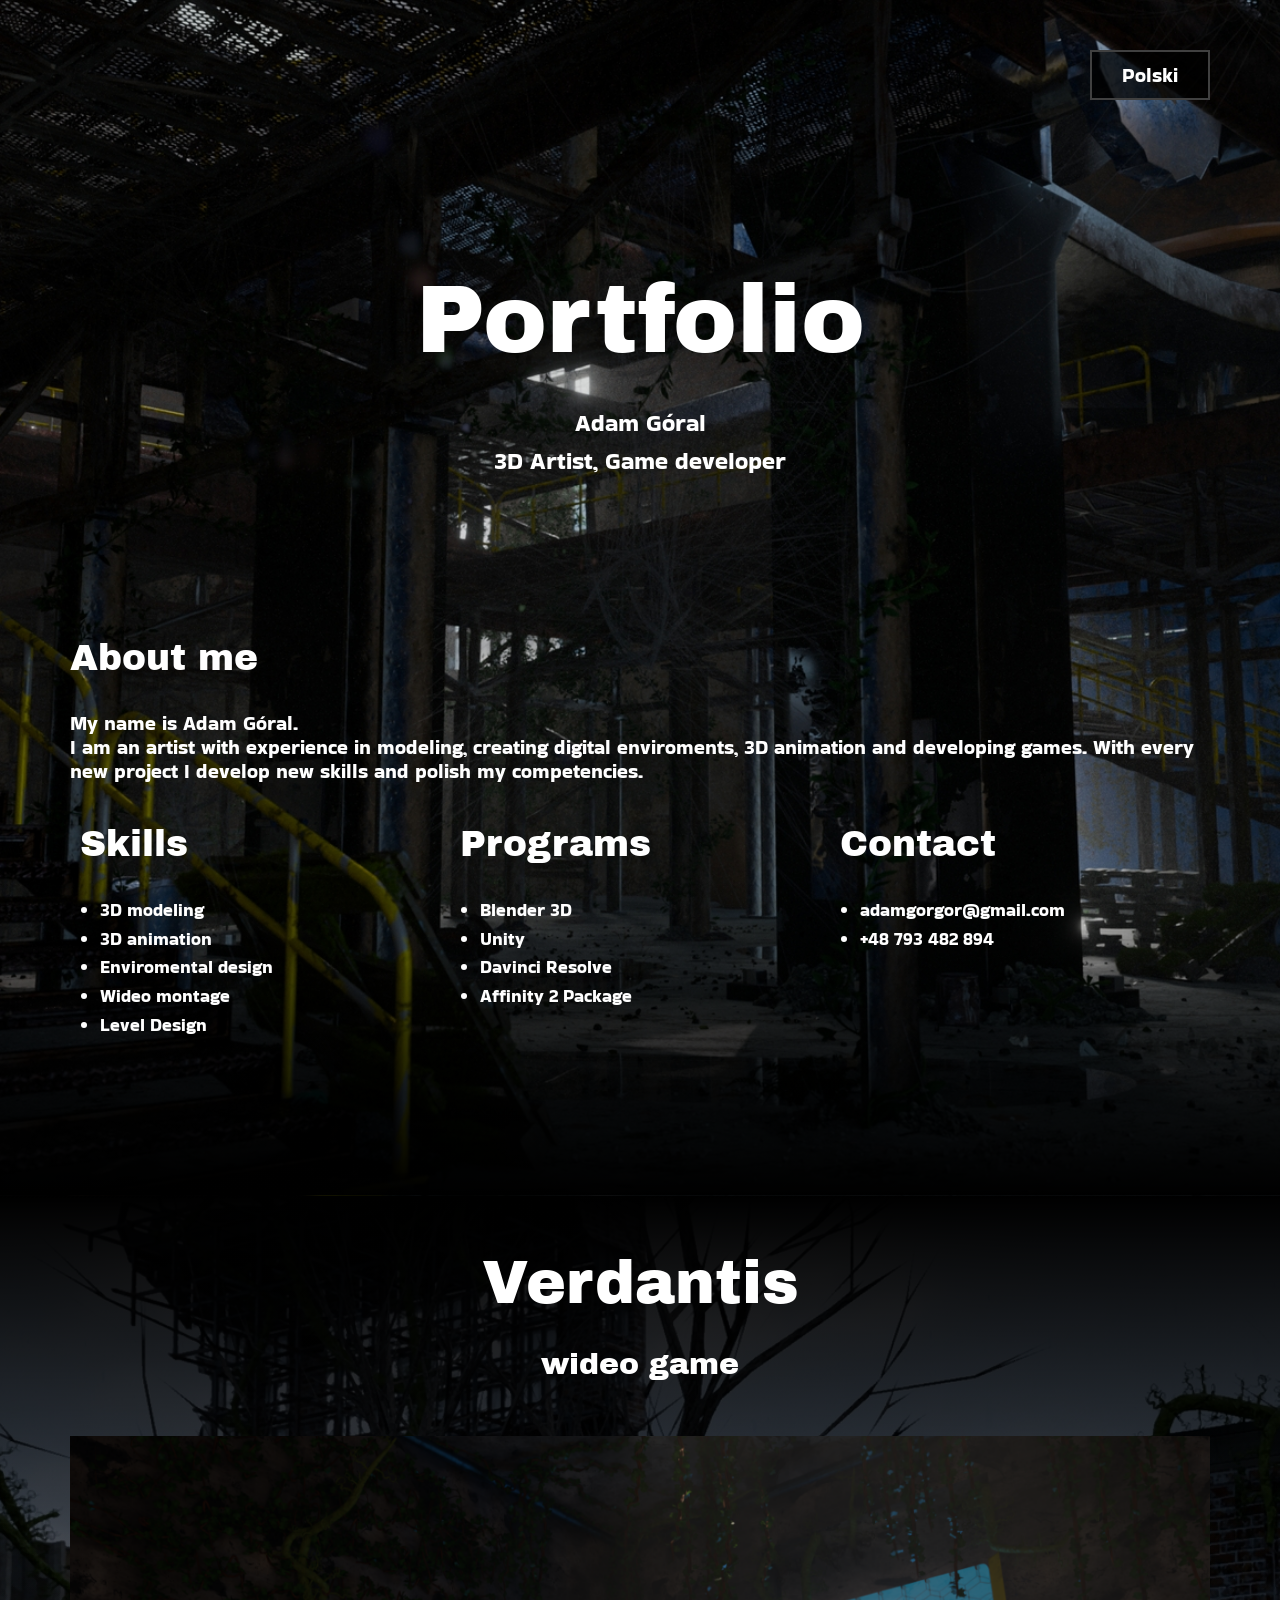
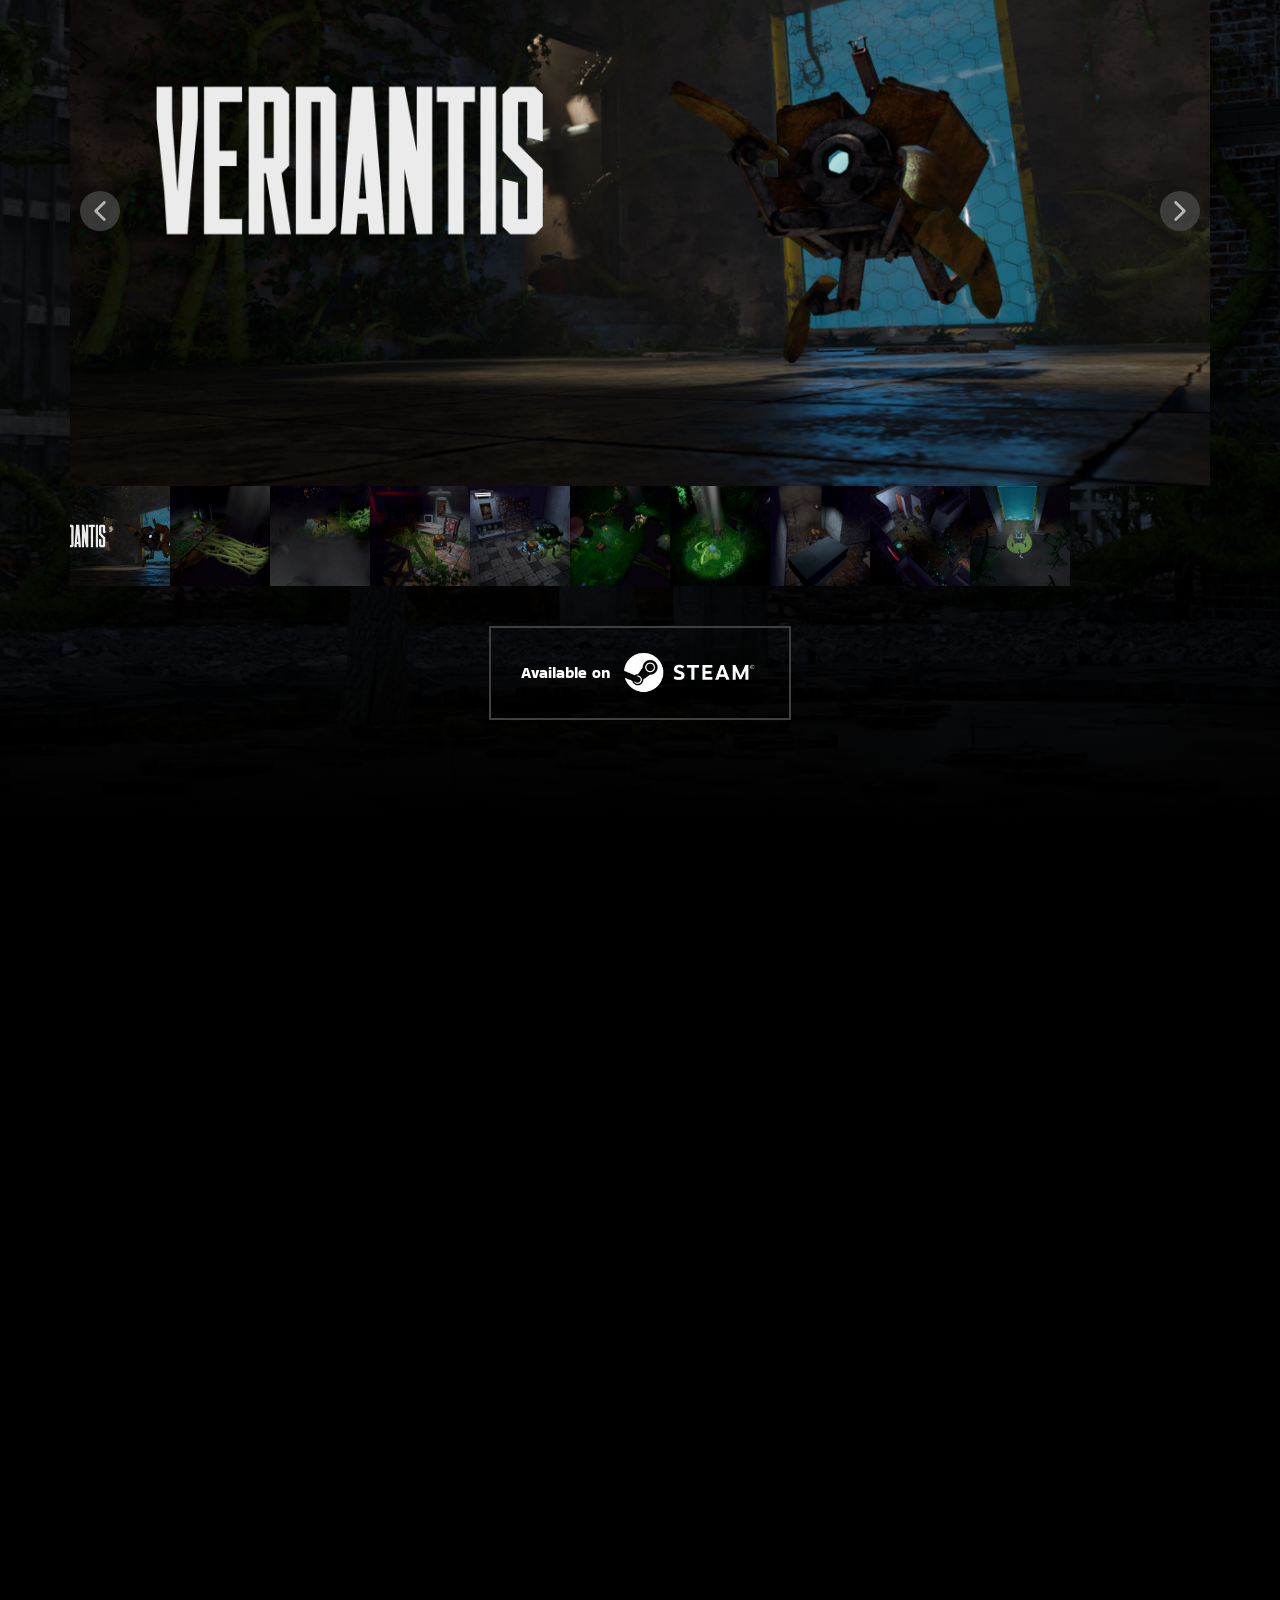
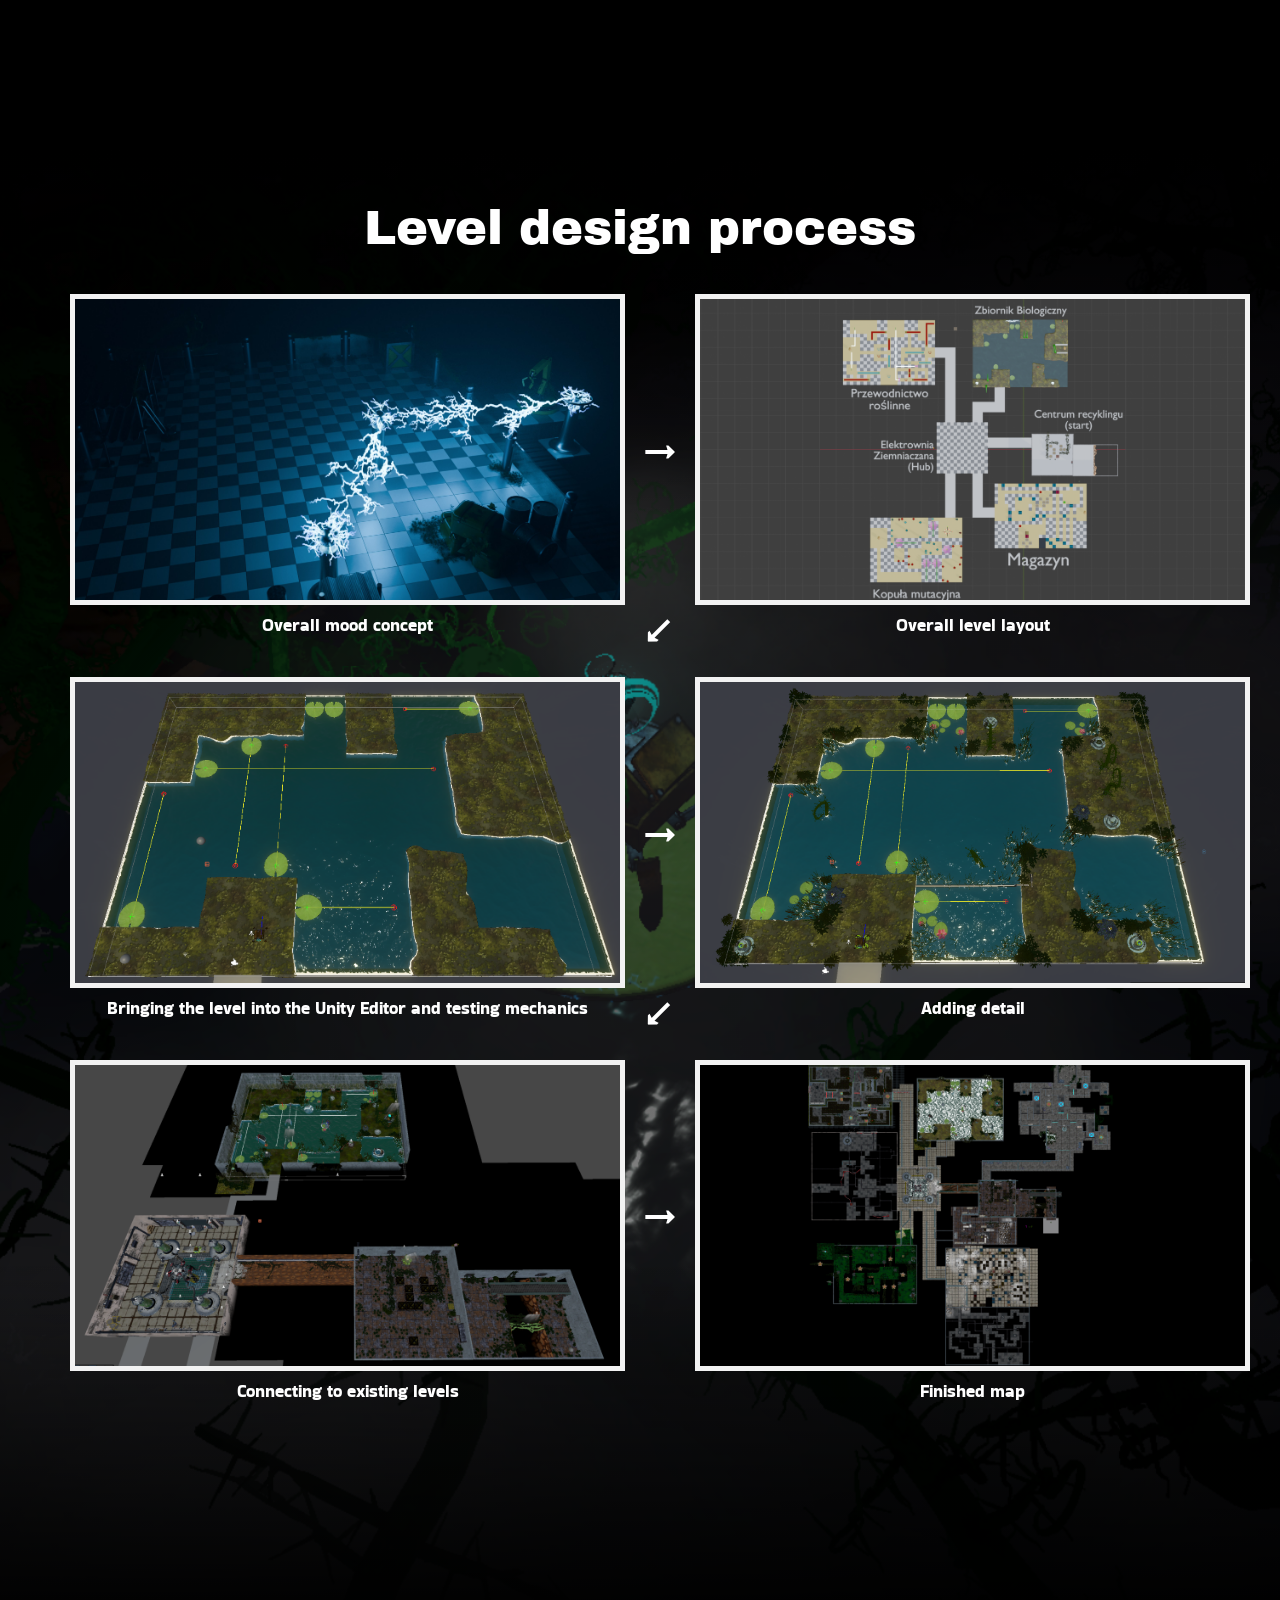
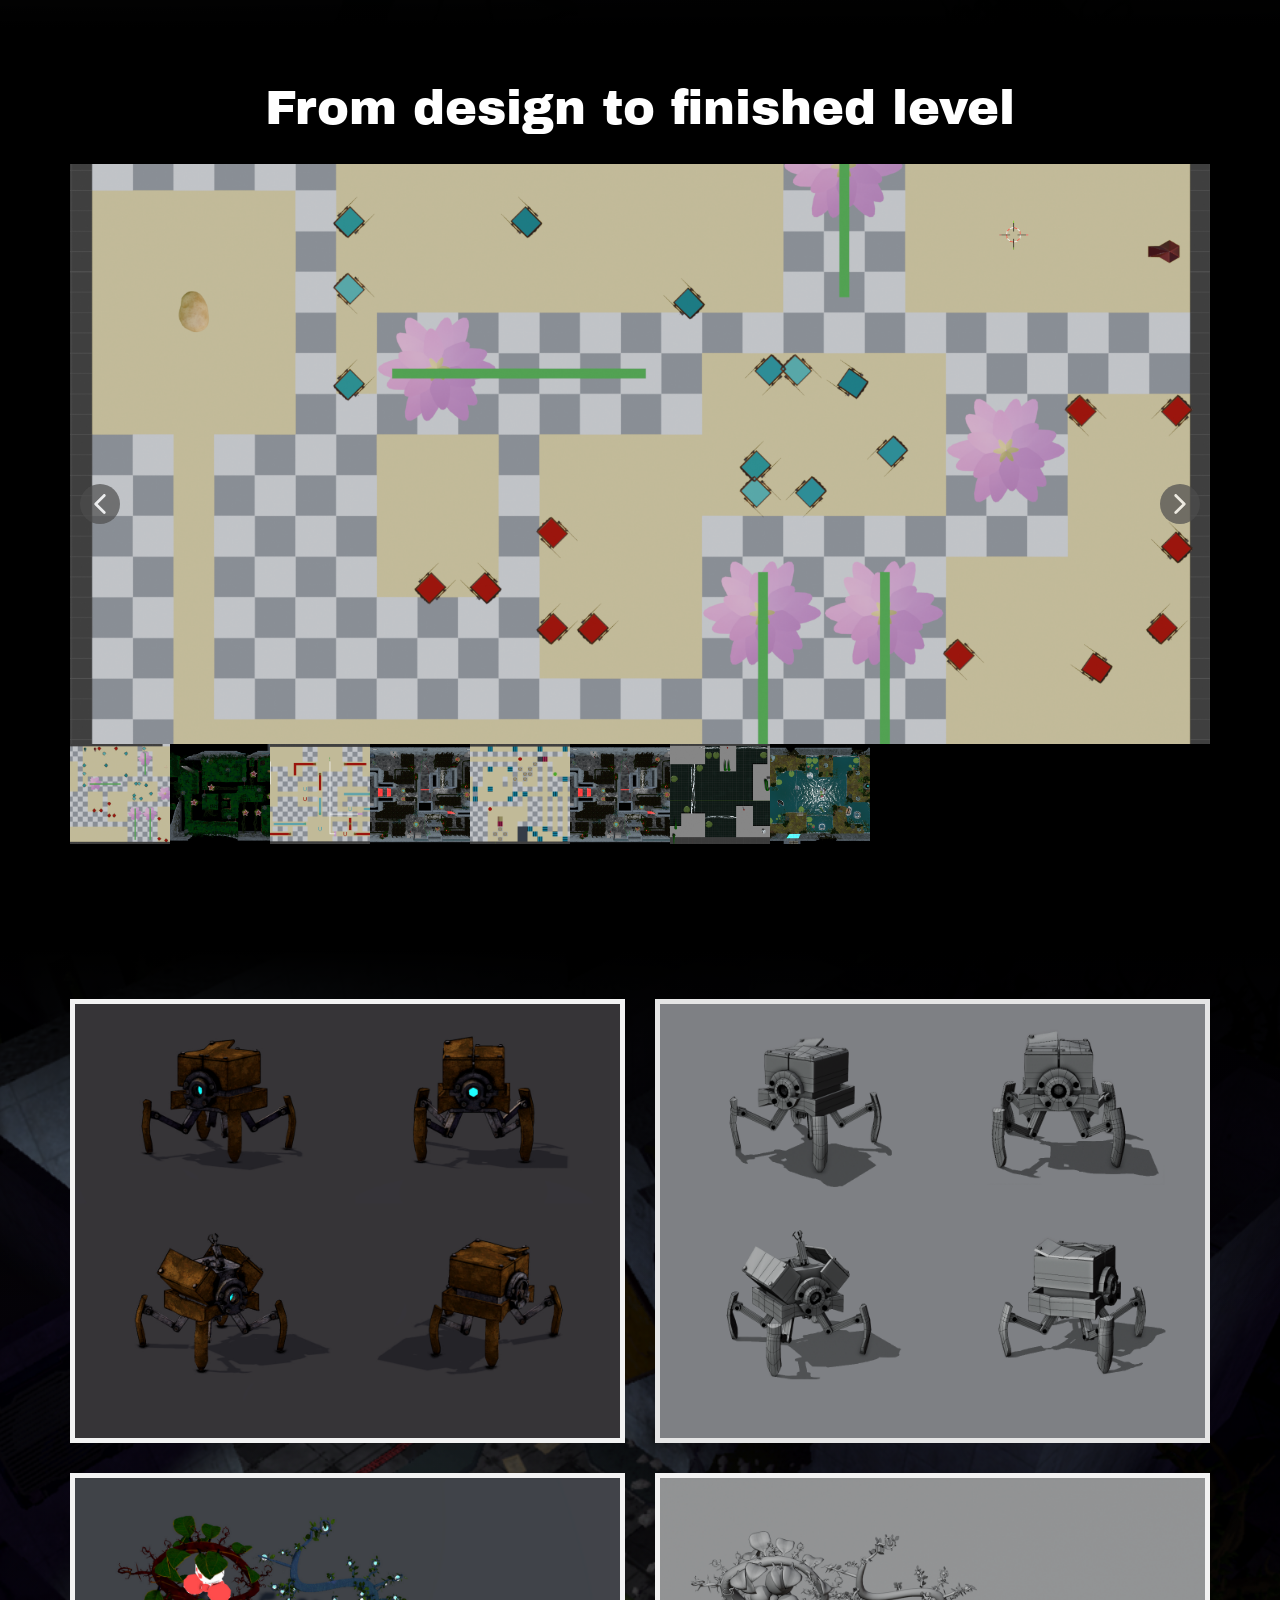
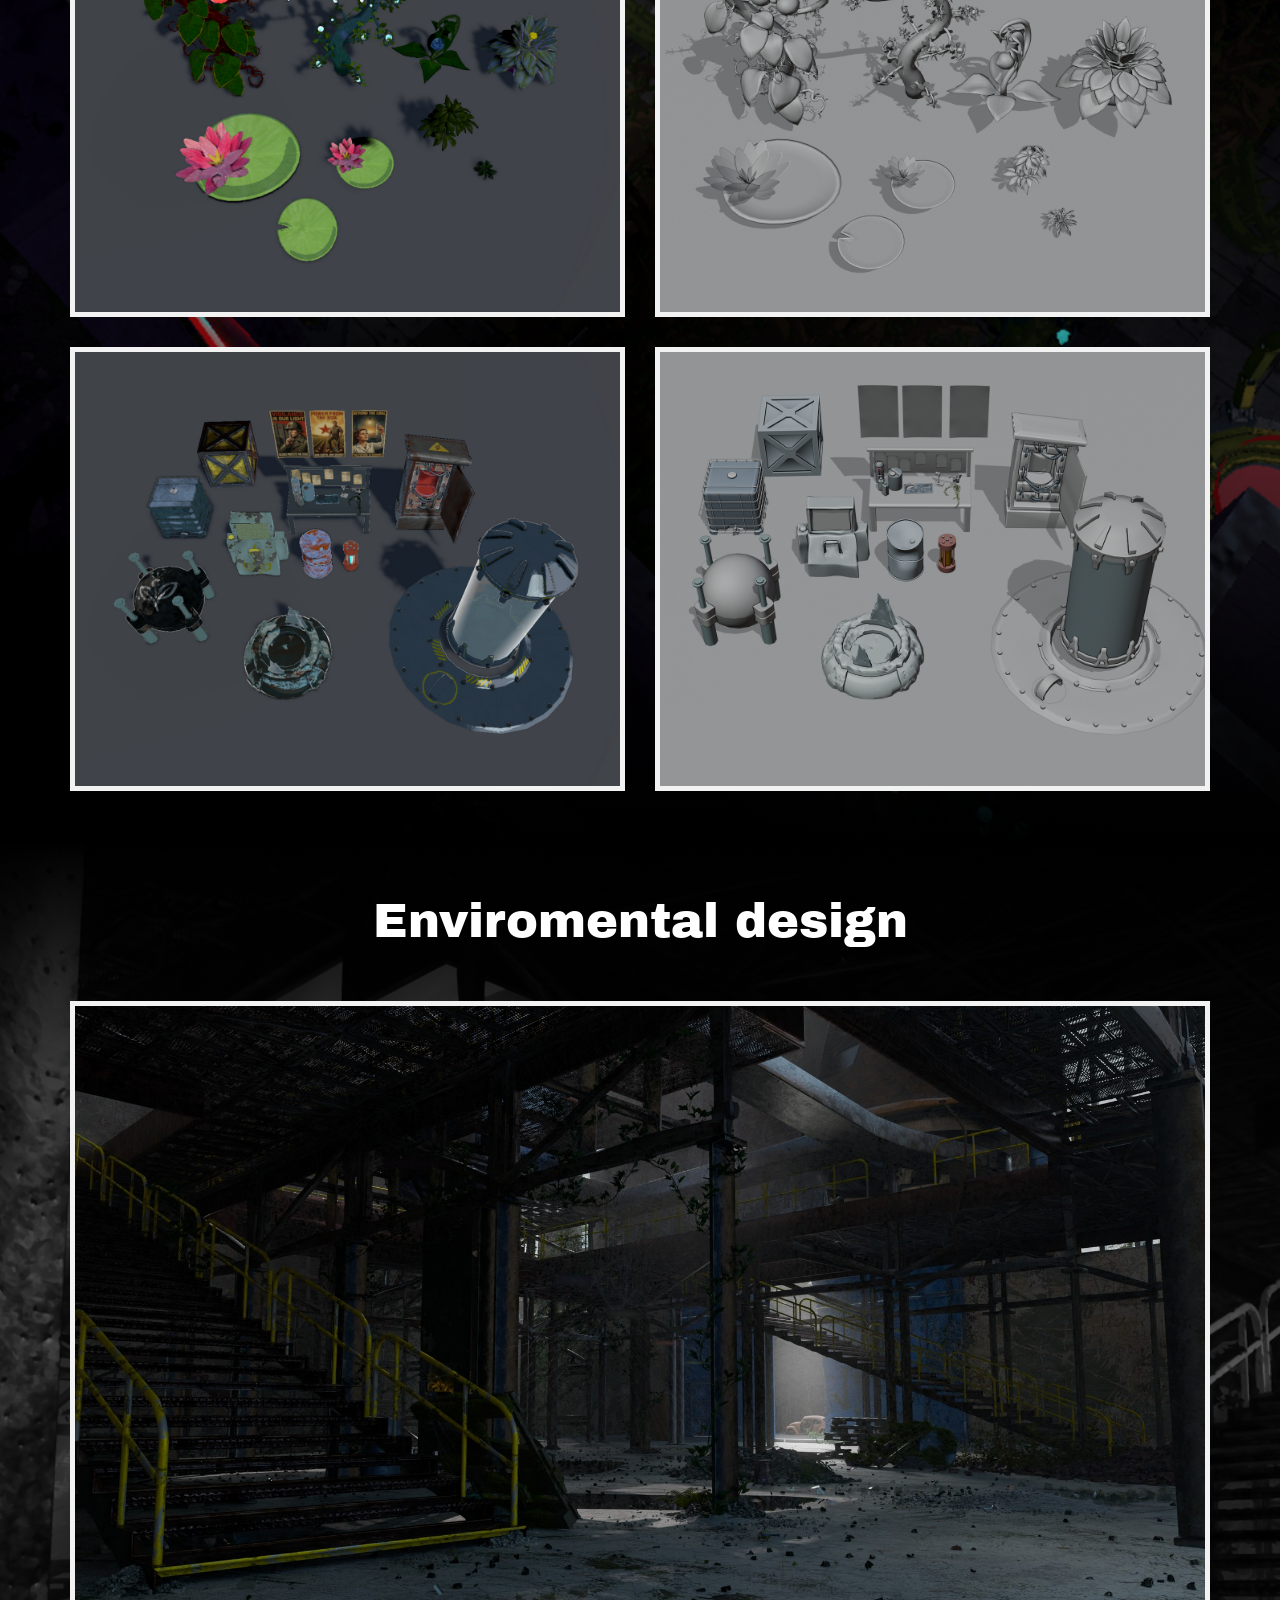
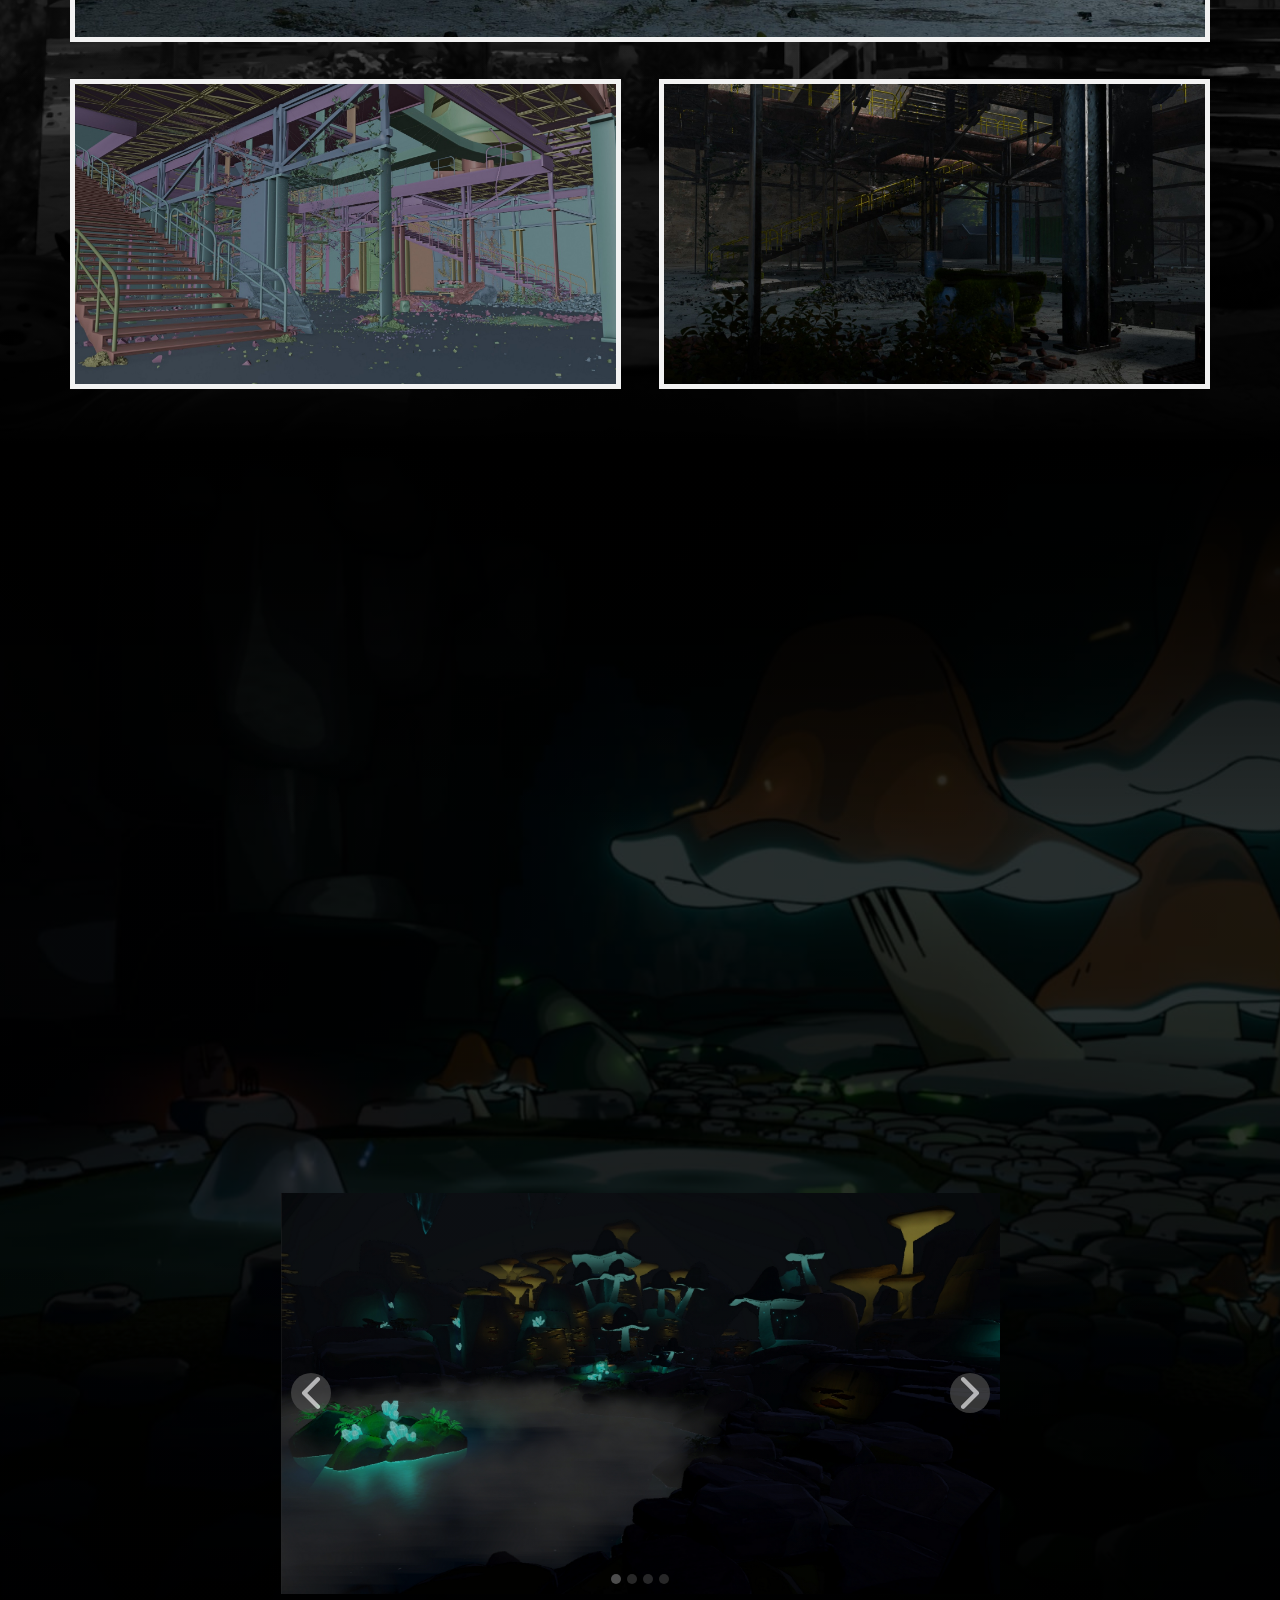
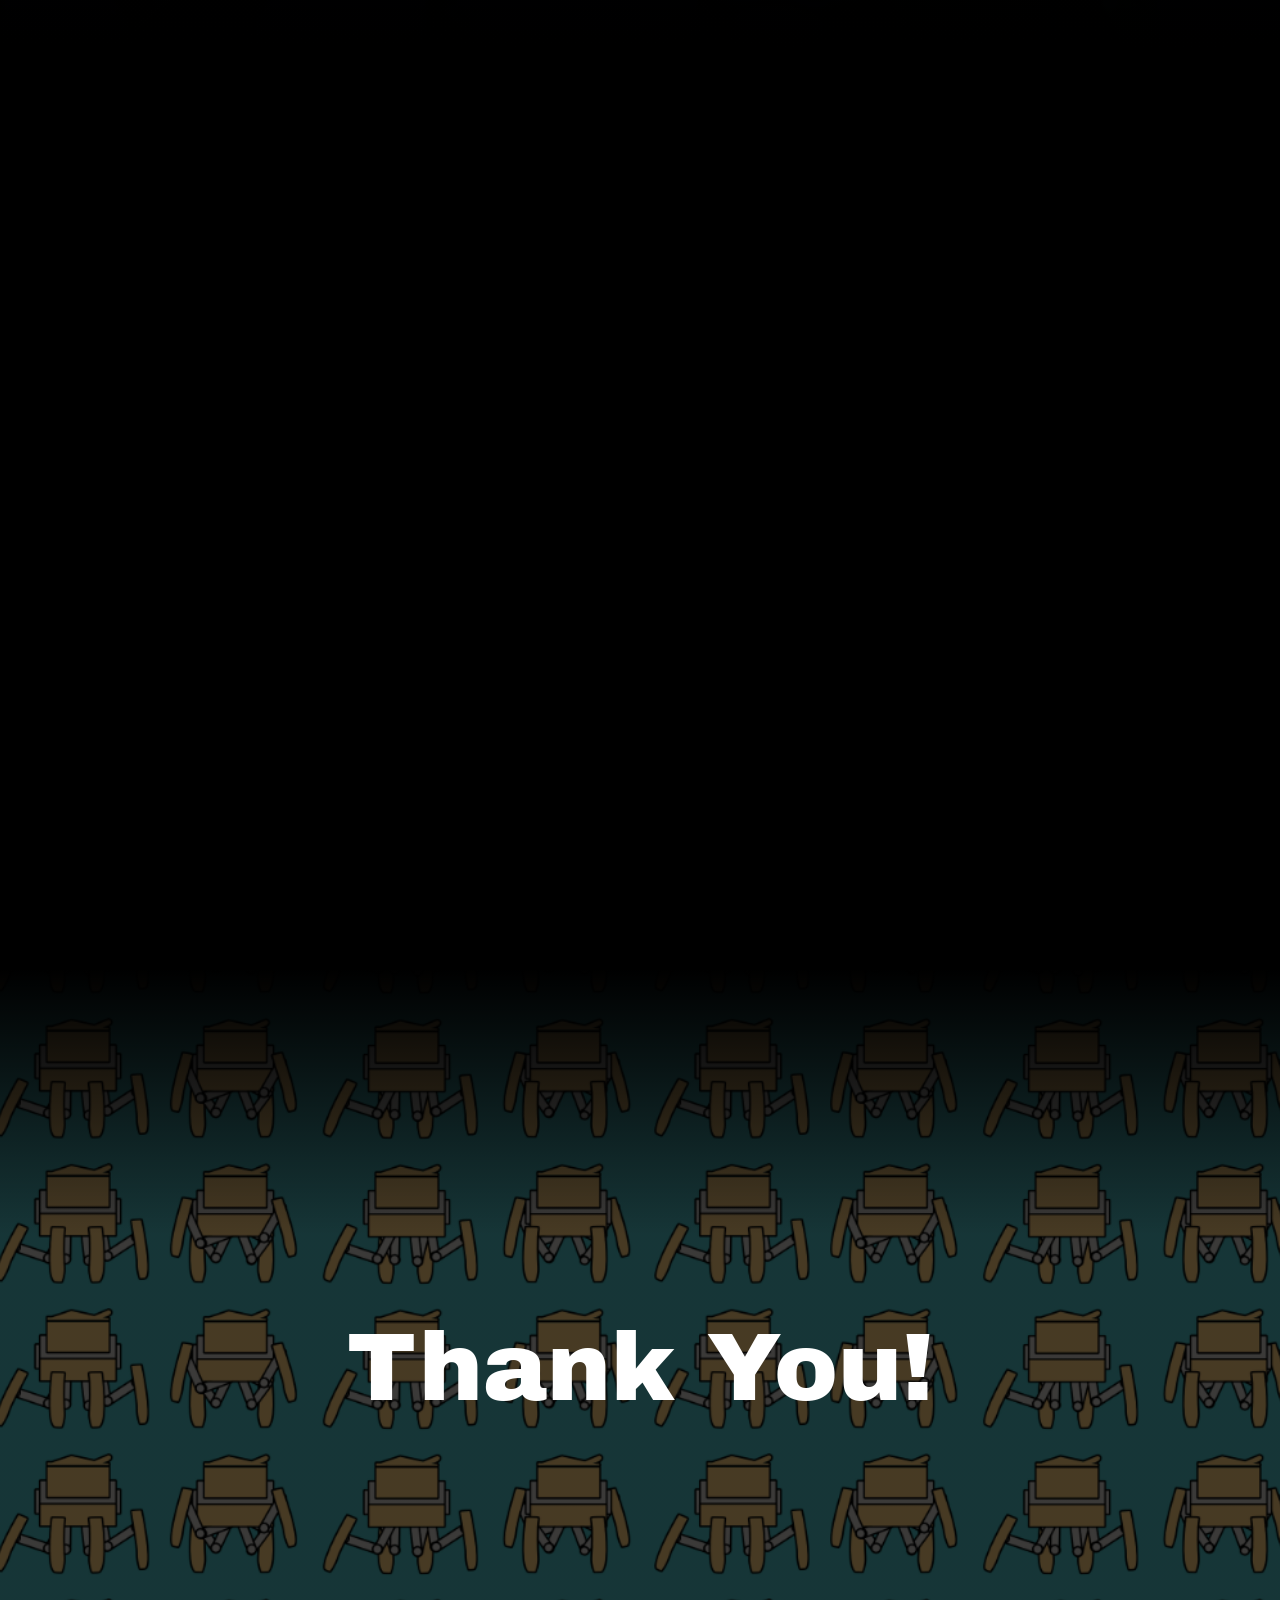
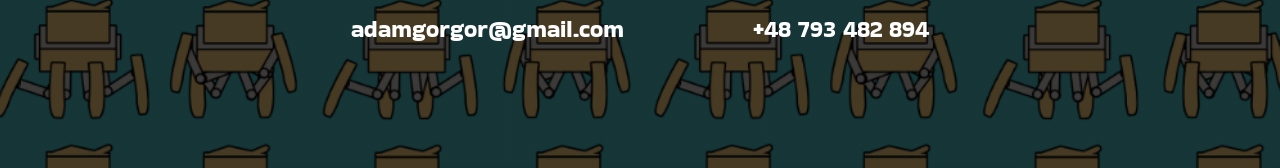
<file: Portfolio-EN.html>
<!DOCTYPE html>
<html style="font-size: 16px;" lang="en"><head>
    <meta name="viewport" content="width=device-width, initial-scale=1.0">
    <meta charset="utf-8">
    <meta name="keywords" content="Portfolio, Verdantis">
    <meta name="description" content="">
    <title>Level Design EN</title>
    <link rel="stylesheet" href="nicepage.css" media="screen">
<link rel="stylesheet" href="Portfolio-EN.css" media="screen">
    <script class="u-script" type="text/javascript" src="jquery.js" defer=""></script>
    <script class="u-script" type="text/javascript" src="nicepage.js" defer=""></script>
    <meta name="generator" content="Nicepage 8.6.2, nicepage.com">
    
    
    
    
    
    
    
    
    
    
    <link id="u-page-google-font" rel="stylesheet" href="https://fonts.googleapis.com/css2?display=swap&amp;family=Roboto:ital,wght@0,100;0,200;0,300;0,400;0,500;0,600;0,700;0,800;0,900;1,100;1,200;1,300;1,400;1,500;1,600;1,700;1,800;1,900&amp;family=Open+Sans:ital,wght@0,300;0,400;0,500;0,600;0,700;0,800;1,300;1,400;1,500;1,600;1,700;1,800&amp;family=Bakbak+One:wght@400&amp;family=Archivo+Black:wght@400">
    <script type="application/ld+json">{
		"@context": "http://schema.org",
		"@type": "Organization",
		"name": ""
}</script>
    <meta name="theme-color" content="#478ac9">
    <meta property="og:title" content="Level Design EN">
    <meta property="og:type" content="website">
  <meta data-intl-tel-input-cdn-path="intlTelInput/"></head>
  <body data-home-page="Portfolio-EN.html" data-home-page-title="Level Design EN" data-path-to-root="./" data-include-products="false" class="u-body u-clearfix u-xl-mode" data-lang="en">
    <section class="skrollable u-align-center u-clearfix u-container-align-center u-gradient u-image u-section-1" id="block-18" data-image-width="2560" data-image-height="1440">
      <div class="u-clearfix u-sheet u-valign-middle-sm u-valign-middle-xl u-sheet-1">
        <a href="index.html" data-page-id="171321852" class="u-border-2 u-border-grey-75 u-border-hover-grey-75 u-btn u-button-style u-color-var u-custom-font u-text-body-alt-color u-text-hover-white u-btn-1" title="Level Design">Polski </a>
        <h1 class="u-align-center u-custom-font u-text u-text-body-alt-color u-text-default u-title u-text-1">Portfolio</h1>
        <p class="u-align-center u-custom-font u-large-text u-text u-text-body-alt-color u-text-variant u-text-2">Adam Góral<br>3D Artist, Game developer
        </p>
        <h3 class="u-align-left u-custom-font u-text u-text-body-alt-color u-text-3">About me</h3>
        <h3 class="u-align-left u-custom-font u-text u-text-body-alt-color u-text-4">My name is Adam Góral.<br>I am an artist with experience in modeling, creating digital enviroments, 3D animation and developing games. With every new project I develop new skills and polish my ​competencies.
        </h3>
        <div class="u-expanded-width u-list u-list-1">
          <div class="u-repeater u-repeater-1">
            <div class="u-container-style u-list-item u-repeater-item">
              <div class="u-container-layout u-similar-container u-container-layout-1">
                <h3 class="u-align-left u-custom-font u-custom-item u-text u-text-body-alt-color u-text-5">Skills</h3>
                <ul class="u-align-left u-custom-font u-text u-text-body-alt-color u-text-6">
                  <li>3D modeling</li>
                  <li>3D animation<br>
                  </li>
                  <li>Enviromental design</li>
                  <li>Wideo montage</li>
                  <li>Level Design</li>
                </ul>
              </div>
            </div>
            <div class="u-container-style u-list-item u-repeater-item">
              <div class="u-container-layout u-similar-container u-container-layout-2">
                <h3 class="u-align-left u-custom-font u-custom-item u-text u-text-body-alt-color u-text-7">Programs</h3>
                <ul class="u-align-left u-custom-font u-text u-text-body-alt-color u-text-8">
                  <li>Blender 3D</li>
                  <li>Unity</li>
                  <li>Davinci Resolve</li>
                  <li>Affinity 2 Package</li>
                </ul>
              </div>
            </div>
            <div class="u-container-style u-list-item u-repeater-item">
              <div class="u-container-layout u-similar-container u-container-layout-3">
                <h3 class="u-align-left u-custom-font u-custom-item u-text u-text-body-alt-color u-text-9">Contact</h3>
                <ul class="u-align-left u-custom-font u-text u-text-body-alt-color u-text-10">
                  <li>adamgorgor@gmail.com</li>
                  <li>+48 793 482 894</li>
                </ul>
              </div>
            </div>
          </div>
        </div>
      </div>
    </section>
    <section class="u-align-center u-clearfix u-container-align-center u-gradient u-image u-section-2" id="block-20" data-image-width="2560" data-image-height="1440">
      <div class="u-clearfix u-sheet u-valign-middle-lg u-valign-middle-sm u-sheet-1">
        <h1 class="u-align-center u-custom-font u-text u-text-body-alt-color u-text-default u-title u-text-1">Verdantis</h1>
        <h3 class="u-align-center u-custom-font u-text u-text-body-alt-color u-text-default u-text-2">wideo game</h3>
        <div class="u-carousel u-expanded-width u-gallery u-layout-thumbnails u-lightbox u-no-transition u-show-text-none u-gallery-1" id="carousel-1221" data-interval="5000" data-u-ride="carousel">
          <div class="u-carousel-inner u-gallery-inner u-gallery-inner-1" role="listbox">
            <div class="u-active u-carousel-item u-gallery-item u-carousel-item-1">
              <div class="u-back-slide" data-image-width="1232" data-image-height="706">
                <img class="u-back-image u-expanded" src="images/MainMiniature.png">
              </div>
              <div class="u-over-slide u-over-slide-1">
                <h3 class="u-gallery-heading">Przykładowy tytuł</h3>
                <p class="u-gallery-text">Przykładowy tekst</p>
              </div>
            </div>
            <div class="u-carousel-item u-gallery-item u-carousel-item-2">
              <div class="u-back-slide" data-image-width="2560" data-image-height="1440">
                <img class="u-back-image u-expanded" src="images/Acid.png">
              </div>
              <div class="u-over-slide u-over-slide-2">
                <h3 class="u-gallery-heading">Przykładowy tytuł</h3>
                <p class="u-gallery-text">Przykładowy tekst</p>
              </div>
            </div>
            <div class="u-carousel-item u-gallery-item u-carousel-item-3">
              <div class="u-back-slide" data-image-width="2560" data-image-height="1440">
                <img class="u-back-image u-expanded" src="images/Swamp2.png">
              </div>
              <div class="u-over-slide u-over-slide-3">
                <h3 class="u-gallery-heading">Przykładowy tytuł</h3>
                <p class="u-gallery-text">Przykładowy tekst</p>
              </div>
            </div>
            <div class="u-carousel-item u-gallery-item u-carousel-item-4">
              <div class="u-back-slide" data-image-width="2560" data-image-height="1440">
                <img class="u-back-image u-expanded" src="images/fuse.png">
              </div>
              <div class="u-over-slide u-over-slide-4">
                <h3 class="u-gallery-heading">Przykładowy tytuł</h3>
                <p class="u-gallery-text">Przykładowy tekst</p>
              </div>
            </div>
            <div class="u-carousel-item u-gallery-item u-carousel-item-5">
              <div class="u-back-slide" data-image-width="2560" data-image-height="1440">
                <img class="u-back-image u-expanded" src="images/Laboratory.png">
              </div>
              <div class="u-over-slide u-over-slide-5">
                <h3 class="u-gallery-heading">Przykładowy tytuł</h3>
                <p class="u-gallery-text">Przykładowy tekst</p>
              </div>
            </div>
            <div class="u-carousel-item u-gallery-item u-carousel-item-6" data-image-width="2560" data-image-height="1440">
              <div class="u-back-slide">
                <img class="u-back-image u-expanded" src="images/LushHeart.png">
              </div>
              <div class="u-over-slide u-over-slide-6"></div>
              <style data-mode="XL" data-visited="true"></style>
              <style data-mode="LG" data-visited="true"></style>
              <style data-mode="MD" data-visited="true"></style>
              <style data-mode="SM"></style>
              <style data-mode="XS" data-visited="true"></style>
            </div>
            <div class="u-carousel-item u-gallery-item u-carousel-item-7" data-image-width="2560" data-image-height="1440">
              <div class="u-back-slide">
                <img class="u-back-image u-expanded" src="images/Lushheart2.png">
              </div>
              <div class="u-over-slide u-over-slide-7"></div>
              <style data-mode="XL"></style>
              <style data-mode="LG" data-visited="true"></style>
              <style data-mode="MD" data-visited="true"></style>
              <style data-mode="SM"></style>
              <style data-mode="XS" data-visited="true"></style>
            </div>
            <div class="u-carousel-item u-gallery-item u-carousel-item-8" data-image-width="2560" data-image-height="1440">
              <div class="u-back-slide">
                <img class="u-back-image u-expanded" src="images/Earthquake.png">
              </div>
              <div class="u-over-slide u-over-slide-8"></div>
              <style data-mode="XL"></style>
              <style data-mode="LG" data-visited="true"></style>
              <style data-mode="MD" data-visited="true"></style>
              <style data-mode="SM"></style>
              <style data-mode="XS" data-visited="true"></style>
            </div>
            <div class="u-carousel-item u-gallery-item u-carousel-item-9" data-image-width="2560" data-image-height="1440">
              <div class="u-back-slide">
                <img class="u-back-image u-expanded" src="images/Discharge.png">
              </div>
              <div class="u-over-slide u-over-slide-9"></div>
              <style data-mode="XL"></style>
              <style data-mode="LG" data-visited="true"></style>
              <style data-mode="MD" data-visited="true"></style>
              <style data-mode="SM"></style>
              <style data-mode="XS" data-visited="true"></style>
            </div>
            <div class="u-carousel-item u-gallery-item u-carousel-item-10" data-image-width="2560" data-image-height="1440">
              <div class="u-back-slide">
                <img class="u-back-image u-expanded" src="images/Finalride.png">
              </div>
              <div class="u-over-slide u-over-slide-10"></div>
              <style data-mode="XL"></style>
              <style data-mode="LG" data-visited="true"></style>
              <style data-mode="MD" data-visited="true"></style>
              <style data-mode="SM"></style>
              <style data-mode="XS" data-visited="true"></style>
            </div>
          </div>
          <a class="u-absolute-vcenter u-carousel-control u-carousel-control-prev u-grey-70 u-icon-circle u-opacity u-opacity-70 u-spacing-10 u-text-white u-carousel-control-1" href="#carousel-1221" role="button" data-u-slide="prev"><span aria-hidden="true">
              <svg viewBox="0 0 451.847 451.847"><path d="M97.141,225.92c0-8.095,3.091-16.192,9.259-22.366L300.689,9.27c12.359-12.359,32.397-12.359,44.751,0
c12.354,12.354,12.354,32.388,0,44.748L173.525,225.92l171.903,171.909c12.354,12.354,12.354,32.391,0,44.744
c-12.354,12.365-32.386,12.365-44.745,0l-194.29-194.281C100.226,242.115,97.141,234.018,97.141,225.92z"></path></svg></span><span class="sr-only">
              <svg viewBox="0 0 451.847 451.847"><path d="M97.141,225.92c0-8.095,3.091-16.192,9.259-22.366L300.689,9.27c12.359-12.359,32.397-12.359,44.751,0
c12.354,12.354,12.354,32.388,0,44.748L173.525,225.92l171.903,171.909c12.354,12.354,12.354,32.391,0,44.744
c-12.354,12.365-32.386,12.365-44.745,0l-194.29-194.281C100.226,242.115,97.141,234.018,97.141,225.92z"></path></svg></span>
          </a>
          <a class="u-absolute-vcenter u-carousel-control u-carousel-control-next u-grey-70 u-icon-circle u-opacity u-opacity-70 u-spacing-10 u-text-white u-carousel-control-2" href="#carousel-1221" role="button" data-u-slide="next"><span aria-hidden="true">
              <svg viewBox="0 0 451.846 451.847"><path d="M345.441,248.292L151.154,442.573c-12.359,12.365-32.397,12.365-44.75,0c-12.354-12.354-12.354-32.391,0-44.744
L278.318,225.92L106.409,54.017c-12.354-12.359-12.354-32.394,0-44.748c12.354-12.359,32.391-12.359,44.75,0l194.287,194.284
c6.177,6.18,9.262,14.271,9.262,22.366C354.708,234.018,351.617,242.115,345.441,248.292z"></path></svg></span><span class="sr-only">
              <svg viewBox="0 0 451.846 451.847"><path d="M345.441,248.292L151.154,442.573c-12.359,12.365-32.397,12.365-44.75,0c-12.354-12.354-12.354-32.391,0-44.744
L278.318,225.92L106.409,54.017c-12.354-12.359-12.354-32.394,0-44.748c12.354-12.359,32.391-12.359,44.75,0l194.287,194.284
c6.177,6.18,9.262,14.271,9.262,22.366C354.708,234.018,351.617,242.115,345.441,248.292z"></path></svg></span>
          </a>
          <ol class="u-carousel-thumbnails">
            <li class="u-active u-carousel-thumbnail u-carousel-thumbnail-1" data-u-target="#carousel-1221" data-u-slide-to="0">
              <img class="u-carousel-thumbnail-image u-image" src="images/MainMiniature.png">
            </li>
            <li class="u-carousel-thumbnail u-carousel-thumbnail-2" data-u-target="#carousel-1221" data-u-slide-to="1">
              <img class="u-carousel-thumbnail-image u-image" src="images/Acid.png">
            </li>
            <li class="u-carousel-thumbnail u-carousel-thumbnail-3" data-u-target="#carousel-1221" data-u-slide-to="2">
              <img class="u-carousel-thumbnail-image u-image" src="images/Swamp2.png">
            </li>
            <li class="u-carousel-thumbnail u-carousel-thumbnail-4" data-u-target="#carousel-1221" data-u-slide-to="3">
              <img class="u-carousel-thumbnail-image u-image" src="images/fuse.png">
            </li>
            <li class="u-carousel-thumbnail u-carousel-thumbnail-5" data-u-target="#carousel-1221" data-u-slide-to="4">
              <img class="u-carousel-thumbnail-image u-image" src="images/Laboratory.png">
            </li>
            <li class="u-carousel-thumbnail u-carousel-thumbnail-6" data-u-target="#carousel-1221" data-u-slide-to="5">
              <img class="u-carousel-thumbnail-image u-image" src="images/LushHeart.png">
            </li>
            <li class="u-carousel-thumbnail u-carousel-thumbnail-7" data-u-target="#carousel-1221" data-u-slide-to="6">
              <img class="u-carousel-thumbnail-image u-image" src="images/Lushheart2.png">
            </li>
            <li class="u-carousel-thumbnail u-carousel-thumbnail-8" data-u-target="#carousel-1221" data-u-slide-to="7">
              <img class="u-carousel-thumbnail-image u-image" src="images/Earthquake.png">
            </li>
            <li class="u-carousel-thumbnail u-carousel-thumbnail-9" data-u-target="#carousel-1221" data-u-slide-to="8">
              <img class="u-carousel-thumbnail-image u-image" src="images/Discharge.png">
            </li>
            <li class="u-carousel-thumbnail u-carousel-thumbnail-10" data-u-target="#carousel-1221" data-u-slide-to="9">
              <img class="u-carousel-thumbnail-image u-image" src="images/Finalride.png">
            </li>
          </ol>
        </div>
        <a href="https://store.steampowered.com/app/4853620/Verdantis/" class="u-active-none u-border-2 u-border-grey-75 u-border-hover-grey-60 u-btn u-button-style u-custom-font u-hover-none u-none u-text-white u-btn-1">Available on&nbsp;<span class="u-file-icon u-icon u-icon-1"><img src="images/Steamicon.png" alt=""></span>
        </a>
      </div>
    </section>
    <section class="u-black u-clearfix u-section-3" id="block-24">
      <div class="u-clearfix u-sheet u-valign-middle-lg u-valign-middle-md u-valign-middle-xl u-valign-middle-xs u-sheet-1">
        <div class="u-expanded-width u-video u-video-contain u-video-1">
          <div class="embed-responsive embed-responsive-1">
            <iframe style="position: absolute;top: 0;left: 0;width: 100%;height: 100%;" class="embed-responsive-item" src="https://www.youtube.com/embed/duNiSXoTtHg?mute=0&amp;showinfo=0&amp;controls=0&amp;start=0" frameborder="0" allowfullscreen=""></iframe>
          </div>
        </div>
      </div>
    </section>


    <section class="u-align-center u-clearfix u-container-align-center u-gradient u-image u-section-10" id="block-level-2" data-image-width="2560" data-image-height="1440">
      <div class="u-clearfix u-sheet u-valign-middle-lg u-valign-middle-sm u-sheet-1">
        <h1 class="u-align-center u-custom-font u-text u-text-body-alt-color u-text-default u-title u-text-1">Level design process</h1>
        <div class="ld-process">
          <div class="ld-pair">
            <div class="ld-imgs">
              <div class="ld-tile-frame"><img src="images/ld-process-1.jpg" alt=""></div>
              <div class="ld-arrow ld-arrow-h" aria-hidden="true">&#8594;</div>
              <div class="ld-tile-frame"><img src="images/ld-process-2.png" alt=""></div>
            </div>
            <div class="ld-caps">
              <p class="ld-tile-caption">Overall mood concept</p>
              <p class="ld-tile-caption">Overall level layout</p>
            </div>
            <span class="ld-arrow ld-arrow-diag" aria-hidden="true">&#8594;</span>
          </div>
          <div class="ld-pair">
            <div class="ld-imgs">
              <div class="ld-tile-frame"><img src="images/ld-process-3.png" alt=""></div>
              <div class="ld-arrow ld-arrow-h" aria-hidden="true">&#8594;</div>
              <div class="ld-tile-frame"><img src="images/ld-process-4.png" alt=""></div>
            </div>
            <div class="ld-caps">
              <p class="ld-tile-caption">Bringing the level into the Unity Editor and testing mechanics</p>
              <p class="ld-tile-caption">Adding detail</p>
            </div>
            <span class="ld-arrow ld-arrow-diag" aria-hidden="true">&#8594;</span>
          </div>
          <div class="ld-pair">
            <div class="ld-imgs">
              <div class="ld-tile-frame"><img src="images/ld-process-5.png" alt=""></div>
              <div class="ld-arrow ld-arrow-h" aria-hidden="true">&#8594;</div>
              <div class="ld-tile-frame"><img src="images/ld-process-6.png" alt=""></div>
            </div>
            <div class="ld-caps">
              <p class="ld-tile-caption">Connecting to existing levels</p>
              <p class="ld-tile-caption">Finished map</p>
            </div>
          </div>
        </div>
      </div>
    </section>

    <section class="u-black u-align-center u-clearfix u-section-9" id="block-level-1">
      <div class="u-clearfix u-sheet u-sheet-1">
        <h1 class="u-align-center u-custom-font u-text u-text-body-alt-color u-text-default u-title u-text-1">From design to finished level</h1>
        <div class="u-carousel u-expanded-width u-gallery u-layout-thumbnails u-lightbox u-no-transition u-show-text-none u-gallery-1" id="carousel-level-1" data-interval="5000" data-u-ride="carousel">
          <div class="u-carousel-inner u-gallery-inner u-gallery-inner-1" role="listbox">
            <div class="u-active u-carousel-item u-gallery-item u-carousel-item-1">
              <div class="u-back-slide" data-image-width="2560" data-image-height="1440">
                <img class="u-back-image u-expanded" src="images/ld-c5-1.png" alt="">
              </div>
              <div class="u-over-slide u-over-slide-1"></div>
            </div>
            <div class="u-carousel-item u-gallery-item u-carousel-item-2">
              <div class="u-back-slide" data-image-width="2560" data-image-height="1440">
                <img class="u-back-image u-expanded" src="images/ld-c5-2.png" alt="">
              </div>
              <div class="u-over-slide u-over-slide-2"></div>
            </div>
            <div class="u-carousel-item u-gallery-item u-carousel-item-3">
              <div class="u-back-slide" data-image-width="2560" data-image-height="1440">
                <img class="u-back-image u-expanded" src="images/ld-c5-3.png" alt="">
              </div>
              <div class="u-over-slide u-over-slide-3"></div>
            </div>
            <div class="u-carousel-item u-gallery-item u-carousel-item-4">
              <div class="u-back-slide" data-image-width="2560" data-image-height="1440">
                <img class="u-back-image u-expanded" src="images/ld-c5-4.png" alt="">
              </div>
              <div class="u-over-slide u-over-slide-4"></div>
            </div>
            <div class="u-carousel-item u-gallery-item u-carousel-item-5">
              <div class="u-back-slide" data-image-width="2560" data-image-height="1440">
                <img class="u-back-image u-expanded" src="images/ld-c5-5.png" alt="">
              </div>
              <div class="u-over-slide u-over-slide-5"></div>
            </div>
            <div class="u-carousel-item u-gallery-item u-carousel-item-6">
              <div class="u-back-slide" data-image-width="2560" data-image-height="1440">
                <img class="u-back-image u-expanded" src="images/ld-c5-4.png" alt="">
              </div>
              <div class="u-over-slide u-over-slide-6"></div>
            </div>
            <div class="u-carousel-item u-gallery-item u-carousel-item-7">
              <div class="u-back-slide" data-image-width="2560" data-image-height="1440">
                <img class="u-back-image u-expanded" src="images/ld-c5-7.jpg" alt="">
              </div>
              <div class="u-over-slide u-over-slide-7"></div>
            </div>
            <div class="u-carousel-item u-gallery-item u-carousel-item-8">
              <div class="u-back-slide" data-image-width="2560" data-image-height="1440">
                <img class="u-back-image u-expanded" src="images/ld-c5-8.png" alt="">
              </div>
              <div class="u-over-slide u-over-slide-8"></div>
            </div>
          </div>
          <a class="u-absolute-vcenter u-carousel-control u-carousel-control-prev u-grey-70 u-icon-circle u-opacity u-opacity-70 u-spacing-10 u-text-white u-carousel-control-1" href="#carousel-level-1" role="button" data-u-slide="prev"><span aria-hidden="true">
              <svg viewBox="0 0 451.847 451.847"><path d="M97.141,225.92c0-8.095,3.091-16.192,9.259-22.366L300.689,9.27c12.359-12.359,32.397-12.359,44.751,0c12.354,12.354,12.354,32.388,0,44.748L173.525,225.92l171.903,171.909c12.354,12.354,12.354,32.391,0,44.744c-12.354,12.365-32.386,12.365-44.745,0l-194.29-194.281C100.226,242.115,97.141,234.018,97.141,225.92z"></path></svg></span><span class="sr-only">
              <svg viewBox="0 0 451.847 451.847"><path d="M97.141,225.92c0-8.095,3.091-16.192,9.259-22.366L300.689,9.27c12.359-12.359,32.397-12.359,44.751,0c12.354,12.354,12.354,32.388,0,44.748L173.525,225.92l171.903,171.909c12.354,12.354,12.354,32.391,0,44.744c-12.354,12.365-32.386,12.365-44.745,0l-194.29-194.281C100.226,242.115,97.141,234.018,97.141,225.92z"></path></svg></span>
          </a>
          <a class="u-absolute-vcenter u-carousel-control u-carousel-control-next u-grey-70 u-icon-circle u-opacity u-opacity-70 u-spacing-10 u-text-white u-carousel-control-2" href="#carousel-level-1" role="button" data-u-slide="next"><span aria-hidden="true">
              <svg viewBox="0 0 451.846 451.847"><path d="M345.441,248.292L151.154,442.573c-12.359,12.365-32.397,12.365-44.75,0c-12.354-12.354-12.354-32.391,0-44.744L278.318,225.92L106.409,54.017c-12.354-12.359-12.354-32.394,0-44.748c12.354-12.359,32.391-12.359,44.75,0l194.287,194.284c6.177,6.18,9.262,14.271,9.262,22.366C354.708,234.018,351.617,242.115,345.441,248.292z"></path></svg></span><span class="sr-only">
              <svg viewBox="0 0 451.846 451.847"><path d="M345.441,248.292L151.154,442.573c-12.359,12.365-32.397,12.365-44.75,0c-12.354-12.354-12.354-32.391,0-44.744L278.318,225.92L106.409,54.017c-12.354-12.359-12.354-32.394,0-44.748c12.354-12.359,32.391-12.359,44.75,0l194.287,194.284c6.177,6.18,9.262,14.271,9.262,22.366C354.708,234.018,351.617,242.115,345.441,248.292z"></path></svg></span>
          </a>
          <ol class="u-carousel-thumbnails">
            <li class="u-active u-carousel-thumbnail u-carousel-thumbnail-1" data-u-target="#carousel-level-1" data-u-slide-to="0">
              <img class="u-carousel-thumbnail-image u-image" src="images/ld-c5-1.png" alt="">
            </li>
            <li class="u-carousel-thumbnail u-carousel-thumbnail-2" data-u-target="#carousel-level-1" data-u-slide-to="1">
              <img class="u-carousel-thumbnail-image u-image" src="images/ld-c5-2.png" alt="">
            </li>
            <li class="u-carousel-thumbnail u-carousel-thumbnail-3" data-u-target="#carousel-level-1" data-u-slide-to="2">
              <img class="u-carousel-thumbnail-image u-image" src="images/ld-c5-3.png" alt="">
            </li>
            <li class="u-carousel-thumbnail u-carousel-thumbnail-4" data-u-target="#carousel-level-1" data-u-slide-to="3">
              <img class="u-carousel-thumbnail-image u-image" src="images/ld-c5-4.png" alt="">
            </li>
            <li class="u-carousel-thumbnail u-carousel-thumbnail-5" data-u-target="#carousel-level-1" data-u-slide-to="4">
              <img class="u-carousel-thumbnail-image u-image" src="images/ld-c5-5.png" alt="">
            </li>
            <li class="u-carousel-thumbnail u-carousel-thumbnail-6" data-u-target="#carousel-level-1" data-u-slide-to="5">
              <img class="u-carousel-thumbnail-image u-image" src="images/ld-c5-4.png" alt="">
            </li>
            <li class="u-carousel-thumbnail u-carousel-thumbnail-7" data-u-target="#carousel-level-1" data-u-slide-to="6">
              <img class="u-carousel-thumbnail-image u-image" src="images/ld-c5-7.jpg" alt="">
            </li>
            <li class="u-carousel-thumbnail u-carousel-thumbnail-8" data-u-target="#carousel-level-1" data-u-slide-to="7">
              <img class="u-carousel-thumbnail-image u-image" src="images/ld-c5-8.png" alt="">
            </li>
          </ol>
        </div>
      </div>
    </section>
    <section class="u-align-center u-clearfix u-container-align-center u-container-align-center-xl u-gradient u-image u-section-4" id="block-22" data-image-width="2560" data-image-height="1440">
      <div class="u-clearfix u-sheet u-valign-middle-lg u-valign-middle-sm u-sheet-1">
        <img class="u-border-5 u-border-grey-5 u-expanded-width-xs u-image u-image-default u-image-1" src="images/RobotSheet.jpg" alt="" data-image-width="1350" data-image-height="1080">
        <img class="u-border-5 u-border-grey-10 u-expanded-width-xs u-image u-image-default u-image-2" src="images/RobotWireframe.png" alt="" data-image-width="1350" data-image-height="1080">
        <img class="u-border-5 u-border-grey-5 u-expanded-width-xs u-image u-image-default u-image-3" src="images/FloraUnity.png" alt="" data-image-width="2560" data-image-height="1440">
        <img class="u-border-5 u-border-grey-5 u-expanded-width-xs u-image u-image-default u-image-4" src="images/Floraworkspace.png" alt="" data-image-width="2560" data-image-height="1440">
        <img class="u-border-5 u-border-grey-5 u-expanded-width-xs u-image u-image-default u-image-5" src="images/IndustrialUnity.png" alt="" data-image-width="2560" data-image-height="1440">
        <img class="u-border-5 u-border-grey-5 u-expanded-width-xs u-image u-image-default u-image-6" src="images/IndustrialWorkspace.png" alt="" data-image-width="2560" data-image-height="1440">
      </div>
    </section>
    <section class="u-align-left u-clearfix u-container-align-left u-gradient u-image u-section-5" id="block-26" data-image-width="3000" data-image-height="1500">
      <div class="u-clearfix u-sheet u-valign-middle-lg u-valign-middle-sm u-sheet-1">
        <h1 class="u-align-center u-custom-font u-text u-text-body-alt-color u-text-default u-title u-text-1">Enviromental design</h1>
        <img class="u-border-5 u-border-grey-5 u-expanded-width u-image u-image-default u-image-1" src="images/Factoryrender.jpg" alt="" data-image-width="2560" data-image-height="1440">
        <img class="u-border-5 u-border-grey-5 u-expanded-width-xs u-image u-image-default u-image-2" src="images/Factoryrenderworkspace.jpg" alt="" data-image-width="2560" data-image-height="1440">
        <img class="u-border-5 u-border-grey-5 u-expanded-width-xs u-image u-image-default u-image-3" src="images/factory2.jpg" alt="" data-image-width="2560" data-image-height="1440">
      </div>
    </section>
    <section class="u-align-left u-clearfix u-container-align-left u-gradient u-image u-section-6" data-image-width="2048" data-image-height="1152" id="block-28">
      <div class="u-clearfix u-sheet u-valign-middle-lg u-valign-middle-md u-valign-middle-sm u-valign-middle-xs u-sheet-1">
        <div class="u-expanded-width u-video u-video-contain u-video-1">
          <div class="embed-responsive embed-responsive-1">
            <iframe style="position: absolute;top: 0;left: 0;width: 100%;height: 100%;" class="embed-responsive-item" src="https://www.youtube.com/embed/2wJXqTBe8bc?mute=0&amp;showinfo=0&amp;controls=0&amp;start=0" frameborder="0" allowfullscreen=""></iframe>
          </div>
        </div>
        <div class="u-carousel u-expanded-width-xs u-gallery u-gallery-slider u-layout-carousel u-lightbox u-no-transition u-show-text-none u-gallery-1" data-interval="5000" data-u-ride="carousel" id="carousel-2fa7">
          <ol class="u-absolute-hcenter u-carousel-indicators u-carousel-indicators-1">
            <li data-u-target="#carousel-2fa7" data-u-slide-to="0" class="u-active u-grey-70 u-shape-circle" style="width: 10px; height: 10px;"></li>
            <li data-u-target="#carousel-2fa7" data-u-slide-to="1" class="u-grey-70 u-shape-circle" style="width: 10px; height: 10px;"></li>
            <li data-u-target="#carousel-2fa7" data-u-slide-to="2" class="u-grey-70 u-shape-circle" style="width: 10px; height: 10px;"></li>
            <li data-u-target="#carousel-2fa7" data-u-slide-to="3" class="u-grey-70 u-shape-circle" style="width: 10px; height: 10px;"></li>
          </ol>
          <div class="u-carousel-inner u-gallery-inner u-gallery-inner-1" role="listbox">
            <div class="u-active u-carousel-item u-gallery-item u-carousel-item-1">
              <div class="u-back-slide" data-image-width="2560" data-image-height="1440">
                <img class="u-back-image u-expanded" src="images/CaveEnviroment1.jpg">
              </div>
              <div class="u-align-center u-over-slide u-shading u-valign-bottom-xl u-over-slide-1"></div>
            </div>
            <div class="u-carousel-item u-gallery-item u-carousel-item-2">
              <div class="u-back-slide" data-image-width="2560" data-image-height="1440">
                <img class="u-back-image u-expanded" src="images/CaveEnviroment2.jpg">
              </div>
              <div class="u-align-center u-over-slide u-shading u-valign-bottom-xl u-over-slide-2"></div>
            </div>
            <div class="u-carousel-item u-gallery-item u-carousel-item-3" data-image-width="2560" data-image-height="1440">
              <div class="u-back-slide">
                <img class="u-back-image u-expanded" src="images/CaveEnviroment3.jpg">
              </div>
              <div class="u-align-center u-over-slide u-shading u-valign-bottom-xl u-over-slide-3"></div>
              <style data-mode="XL" data-visited="true"></style>
              <style data-mode="LG" data-visited="true"></style>
              <style data-mode="MD" data-visited="true"></style>
              <style data-mode="SM"></style>
              <style data-mode="XS" data-visited="true"></style>
            </div>
            <div class="u-carousel-item u-gallery-item u-carousel-item-4" data-image-width="2560" data-image-height="1440">
              <div class="u-back-slide">
                <img class="u-back-image u-expanded" src="images/cavewireframe.jpg">
              </div>
              <div class="u-align-center u-over-slide u-shading u-valign-bottom-xl u-over-slide-4"></div>
              <style data-mode="XL" data-visited="true"></style>
              <style data-mode="LG" data-visited="true"></style>
              <style data-mode="MD" data-visited="true"></style>
              <style data-mode="SM"></style>
              <style data-mode="XS" data-visited="true"></style>
            </div>
          </div>
          <a class="u-absolute-vcenter u-carousel-control u-carousel-control-prev u-grey-70 u-icon-circle u-opacity u-opacity-70 u-spacing-10 u-text-white u-carousel-control-1" href="#carousel-2fa7" role="button" data-u-slide="prev"><span aria-hidden="true">
              <svg viewBox="0 0 451.847 451.847"><path d="M97.141,225.92c0-8.095,3.091-16.192,9.259-22.366L300.689,9.27c12.359-12.359,32.397-12.359,44.751,0
c12.354,12.354,12.354,32.388,0,44.748L173.525,225.92l171.903,171.909c12.354,12.354,12.354,32.391,0,44.744
c-12.354,12.365-32.386,12.365-44.745,0l-194.29-194.281C100.226,242.115,97.141,234.018,97.141,225.92z"></path></svg></span><span class="sr-only">
              <svg viewBox="0 0 451.847 451.847"><path d="M97.141,225.92c0-8.095,3.091-16.192,9.259-22.366L300.689,9.27c12.359-12.359,32.397-12.359,44.751,0
c12.354,12.354,12.354,32.388,0,44.748L173.525,225.92l171.903,171.909c12.354,12.354,12.354,32.391,0,44.744
c-12.354,12.365-32.386,12.365-44.745,0l-194.29-194.281C100.226,242.115,97.141,234.018,97.141,225.92z"></path></svg></span>
          </a>
          <a class="u-absolute-vcenter u-carousel-control u-carousel-control-next u-grey-70 u-icon-circle u-opacity u-opacity-70 u-spacing-10 u-text-white u-carousel-control-2" href="#carousel-2fa7" role="button" data-u-slide="next"><span aria-hidden="true">
              <svg viewBox="0 0 451.846 451.847"><path d="M345.441,248.292L151.154,442.573c-12.359,12.365-32.397,12.365-44.75,0c-12.354-12.354-12.354-32.391,0-44.744
L278.318,225.92L106.409,54.017c-12.354-12.359-12.354-32.394,0-44.748c12.354-12.359,32.391-12.359,44.75,0l194.287,194.284
c6.177,6.18,9.262,14.271,9.262,22.366C354.708,234.018,351.617,242.115,345.441,248.292z"></path></svg></span><span class="sr-only">
              <svg viewBox="0 0 451.846 451.847"><path d="M345.441,248.292L151.154,442.573c-12.359,12.365-32.397,12.365-44.75,0c-12.354-12.354-12.354-32.391,0-44.744
L278.318,225.92L106.409,54.017c-12.354-12.359-12.354-32.394,0-44.748c12.354-12.359,32.391-12.359,44.75,0l194.287,194.284
c6.177,6.18,9.262,14.271,9.262,22.366C354.708,234.018,351.617,242.115,345.441,248.292z"></path></svg></span>
          </a>
        </div>
      </div>
    </section>
    <section class="u-black u-clearfix u-section-7" id="block-27">
      <div class="u-clearfix u-sheet u-valign-middle-lg u-valign-middle-md u-valign-middle-xs u-sheet-1">
        <div class="u-align-left u-expanded-width u-video u-video-contain u-video-1">
          <div class="embed-responsive embed-responsive-1">
            <iframe style="position: absolute;top: 0;left: 0;width: 100%;height: 100%;" class="embed-responsive-item" src="https://www.youtube.com/embed/ID3sgT1uiMc?mute=0&amp;showinfo=0&amp;controls=0&amp;start=0" frameborder="0" allowfullscreen=""></iframe>
          </div>
        </div>
      </div>
    </section>
    <section class="u-align-center u-clearfix u-container-align-center u-gradient u-image u-section-8" id="block-30" data-image-width="1920" data-image-height="622">
      <div class="u-clearfix u-sheet u-valign-middle-lg u-valign-middle-sm u-sheet-1">
        <h1 class="u-align-center u-custom-font u-text u-text-body-alt-color u-text-default u-title u-text-1">Thank You!</h1>
        <h3 class="u-align-left u-custom-font u-text u-text-body-alt-color u-text-2">adamgorgor@gmail.com </h3>
        <h3 class="u-align-right u-custom-font u-text u-text-body-alt-color u-text-3">+48 793 482 894<br>
        </h3>
      </div>
    </section>
    
    
    
    
  
</body></html>
</file>
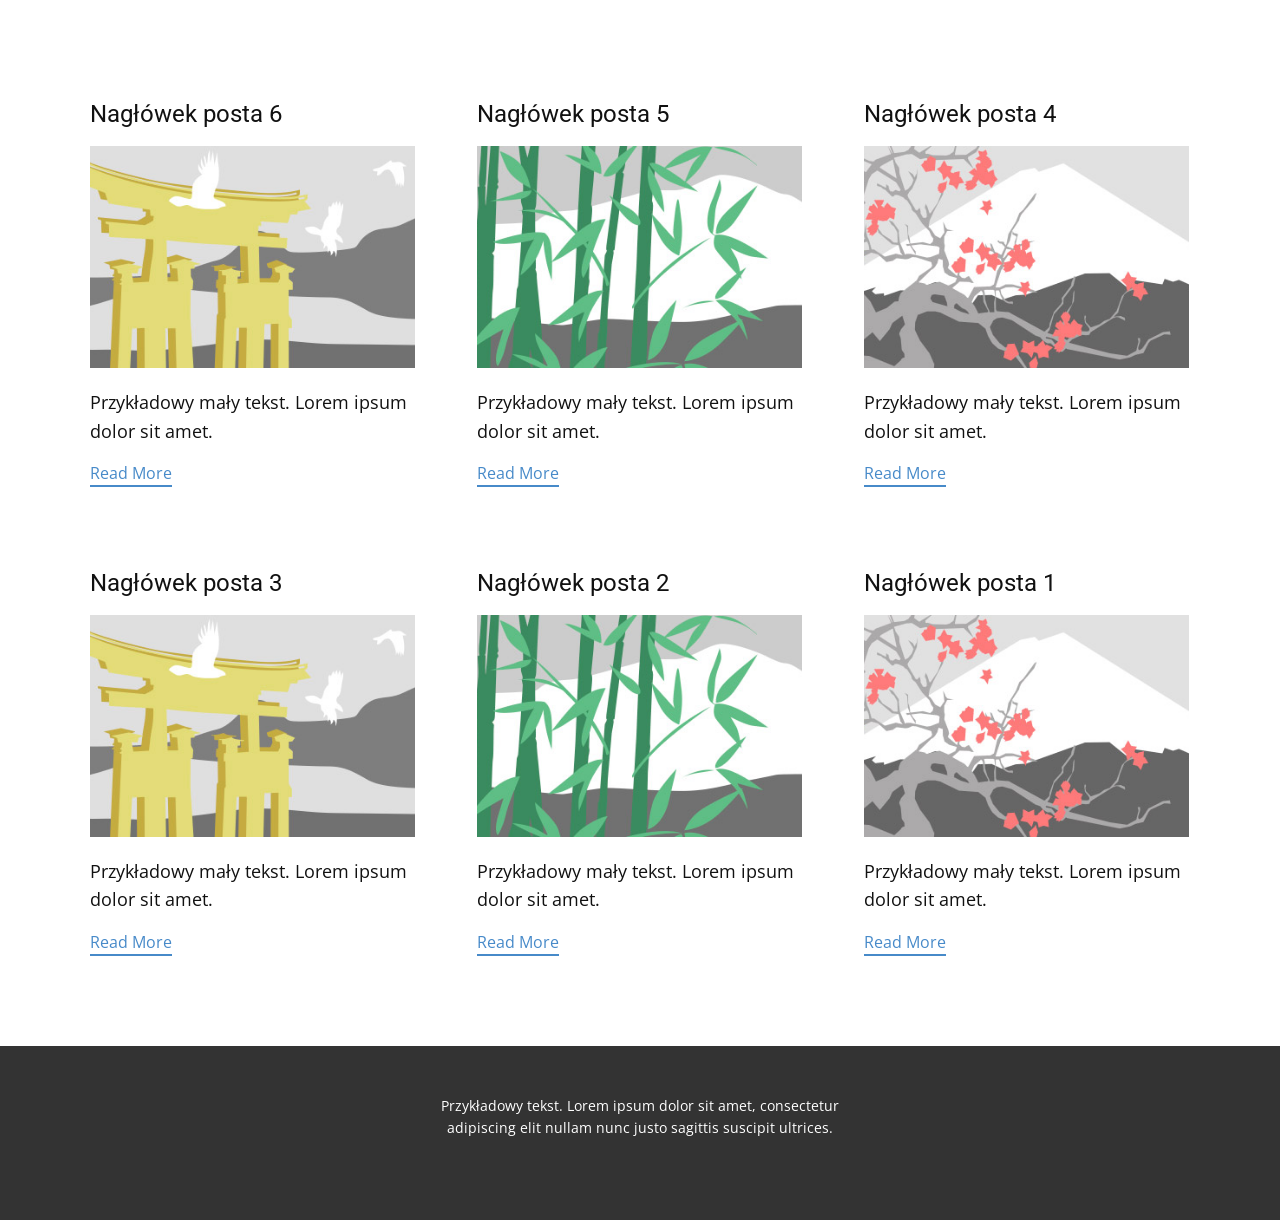
<file: blog/blog.html>
<!DOCTYPE html>
<html style="font-size: 16px;" lang="pl"><head>
    <meta name="viewport" content="width=device-width, initial-scale=1.0">
    <meta charset="utf-8">
    <meta name="keywords" content="">
    <meta name="description" content="">
    <title>Blog</title>
    <link rel="stylesheet" href="../nicepage.css" media="screen">
<link rel="stylesheet" href="../Blog-Template.css" media="screen">
    <script class="u-script" type="text/javascript" src="../jquery.js" defer=""></script>
    <script class="u-script" type="text/javascript" src="../nicepage.js" defer=""></script>
    <meta name="generator" content="Nicepage 8.6.2, nicepage.com">
    
    
    
    <link id="u-page-google-font" rel="stylesheet" href="https://fonts.googleapis.com/css2?display=swap&amp;family=Roboto:ital,wght@0,100;0,200;0,300;0,400;0,500;0,600;0,700;0,800;0,900;1,100;1,200;1,300;1,400;1,500;1,600;1,700;1,800;1,900&amp;family=Open+Sans:ital,wght@0,300;0,400;0,500;0,600;0,700;0,800;1,300;1,400;1,500;1,600;1,700;1,800">
    <script type="application/ld+json">{
		"@context": "http://schema.org",
		"@type": "Organization",
		"name": ""
}</script>
    <meta name="theme-color" content="#478ac9">
  <meta data-intl-tel-input-cdn-path="intlTelInput/"></head>
  <body data-path-to-root="../" data-include-products="false" class="u-body u-xl-mode" data-lang="pl"><header class="u-clearfix u-header u-header" id="header"><div class="u-clearfix u-sheet u-valign-middle-lg u-valign-middle-md u-valign-middle-sm u-valign-middle-xs u-sheet-1"></div></header>
    <section class="u-clearfix u-section-1" id="block-2">
      <div class="u-clearfix u-sheet u-valign-middle u-sheet-1"><!--blog--><!--blog_options_json--><!--{"type":"Recent","source":"","tags":"","count":""}--><!--/blog_options_json-->
        <div class="u-blog u-expanded-width u-repeater u-repeater-1" data-blog-id="blog-1"><!--blog_post-->
          <div class="u-blog-post u-container-style u-repeater-item u-white u-repeater-item-1"><meta name="twitter:description" content="Przykładowy mały tekst. Lorem ipsum dolor sit amet."><meta name="description" content="Przykładowy mały tekst. Lorem ipsum dolor sit amet."><meta property="og:type" content="article"><meta property="og:title" content="Nagłówek posta 6 "><meta property="og:description" content="Przykładowy mały tekst. Lorem ipsum dolor sit amet."><meta property="og:image" content="../images/8ad73f3c.jpeg">
            <div class="u-container-layout u-similar-container u-valign-top u-container-layout-1"><!--blog_post_header-->
              <h4 class="u-blog-control u-text u-text-1">
                <a class="u-post-header-link" href="../blog/post-5.html">Nagłówek posta 6 </a>
              </h4><!--/blog_post_header--><!--blog_post_image-->
              <img alt="" class="u-blog-control u-expanded-width u-image u-image-default u-image-1" src="../images/8ad73f3c.jpeg" data-href="../blog/post-5.html"><!--/blog_post_image--><!--blog_post_content-->
              <div class="u-blog-control u-post-content u-text u-text-2 fr-view">Przykładowy mały tekst. Lorem ipsum dolor sit amet.</div><!--/blog_post_content--><!--blog_post_readmore-->
              <a href="../blog/post-5.html" class="u-blog-control u-border-2 u-border-palette-1-base u-btn u-btn-rectangle u-button-style u-none u-btn-1"><!--blog_post_readmore_content--><!--options_json--><!--{"content":"Read More","defaultValue":"Dowiedz się więcej"}--><!--/options_json-->Read More<!--/blog_post_readmore_content--></a><!--/blog_post_readmore-->
            </div>
          </div><div class="u-blog-post u-container-style u-repeater-item u-video-cover u-white"><meta name="twitter:description" content="Przykładowy mały tekst. Lorem ipsum dolor sit amet."><meta name="description" content="Przykładowy mały tekst. Lorem ipsum dolor sit amet."><meta property="og:type" content="article"><meta property="og:title" content="Nagłówek posta 5 "><meta property="og:description" content="Przykładowy mały tekst. Lorem ipsum dolor sit amet."><meta property="og:image" content="../images/68f64b9d.jpeg">
            <div class="u-container-layout u-similar-container u-valign-top u-container-layout-2"><!--blog_post_header-->
              <h4 class="u-blog-control u-text u-text-3">
                <a class="u-post-header-link" href="../blog/post-4.html">Nagłówek posta 5 </a>
              </h4><!--/blog_post_header--><!--blog_post_image-->
              <img alt="" class="u-blog-control u-expanded-width u-image u-image-default u-image-2" src="../images/68f64b9d.jpeg" data-href="../blog/post-4.html"><!--/blog_post_image--><!--blog_post_content-->
              <div class="u-blog-control u-post-content u-text u-text-4 fr-view">Przykładowy mały tekst. Lorem ipsum dolor sit amet.</div><!--/blog_post_content--><!--blog_post_readmore-->
              <a href="../blog/post-4.html" class="u-blog-control u-border-2 u-border-palette-1-base u-btn u-btn-rectangle u-button-style u-none u-btn-2"><!--blog_post_readmore_content--><!--options_json--><!--{"content":"Read More","defaultValue":"Dowiedz się więcej"}--><!--/options_json-->Read More<!--/blog_post_readmore_content--></a><!--/blog_post_readmore-->
            </div>
          </div><div class="u-blog-post u-container-style u-repeater-item u-video-cover u-white"><meta name="twitter:description" content="Przykładowy mały tekst. Lorem ipsum dolor sit amet."><meta name="description" content="Przykładowy mały tekst. Lorem ipsum dolor sit amet."><meta property="og:type" content="article"><meta property="og:title" content="Nagłówek posta 4 "><meta property="og:description" content="Przykładowy mały tekst. Lorem ipsum dolor sit amet."><meta property="og:image" content="../images/0fd3416c.jpeg">
            <div class="u-container-layout u-similar-container u-valign-top u-container-layout-3"><!--blog_post_header-->
              <h4 class="u-blog-control u-text u-text-5">
                <a class="u-post-header-link" href="../blog/post-3.html">Nagłówek posta 4 </a>
              </h4><!--/blog_post_header--><!--blog_post_image-->
              <img alt="" class="u-blog-control u-expanded-width u-image u-image-default u-image-3" src="../images/0fd3416c.jpeg" data-href="../blog/post-3.html"><!--/blog_post_image--><!--blog_post_content-->
              <div class="u-blog-control u-post-content u-text u-text-6 fr-view">Przykładowy mały tekst. Lorem ipsum dolor sit amet.</div><!--/blog_post_content--><!--blog_post_readmore-->
              <a href="../blog/post-3.html" class="u-blog-control u-border-2 u-border-palette-1-base u-btn u-btn-rectangle u-button-style u-none u-btn-3"><!--blog_post_readmore_content--><!--options_json--><!--{"content":"Read More","defaultValue":"Dowiedz się więcej"}--><!--/options_json-->Read More<!--/blog_post_readmore_content--></a><!--/blog_post_readmore-->
            </div>
          </div><div class="u-blog-post u-container-style u-repeater-item u-white u-repeater-item-1"><meta name="twitter:description" content="Przykładowy mały tekst. Lorem ipsum dolor sit amet."><meta name="description" content="Przykładowy mały tekst. Lorem ipsum dolor sit amet."><meta property="og:type" content="article"><meta property="og:title" content="Nagłówek posta 3 "><meta property="og:description" content="Przykładowy mały tekst. Lorem ipsum dolor sit amet."><meta property="og:image" content="../images/8ad73f3c.jpeg">
            <div class="u-container-layout u-similar-container u-valign-top u-container-layout-1"><!--blog_post_header-->
              <h4 class="u-blog-control u-text u-text-1">
                <a class="u-post-header-link" href="../blog/post-2.html">Nagłówek posta 3 </a>
              </h4><!--/blog_post_header--><!--blog_post_image-->
              <img alt="" class="u-blog-control u-expanded-width u-image u-image-default u-image-1" src="../images/8ad73f3c.jpeg" data-href="../blog/post-2.html"><!--/blog_post_image--><!--blog_post_content-->
              <div class="u-blog-control u-post-content u-text u-text-2 fr-view">Przykładowy mały tekst. Lorem ipsum dolor sit amet.</div><!--/blog_post_content--><!--blog_post_readmore-->
              <a href="../blog/post-2.html" class="u-blog-control u-border-2 u-border-palette-1-base u-btn u-btn-rectangle u-button-style u-none u-btn-1"><!--blog_post_readmore_content--><!--options_json--><!--{"content":"Read More","defaultValue":"Dowiedz się więcej"}--><!--/options_json-->Read More<!--/blog_post_readmore_content--></a><!--/blog_post_readmore-->
            </div>
          </div><div class="u-blog-post u-container-style u-repeater-item u-video-cover u-white"><meta name="twitter:description" content="Przykładowy mały tekst. Lorem ipsum dolor sit amet."><meta name="description" content="Przykładowy mały tekst. Lorem ipsum dolor sit amet."><meta property="og:type" content="article"><meta property="og:title" content="Nagłówek posta 2 "><meta property="og:description" content="Przykładowy mały tekst. Lorem ipsum dolor sit amet."><meta property="og:image" content="../images/68f64b9d.jpeg">
            <div class="u-container-layout u-similar-container u-valign-top u-container-layout-2"><!--blog_post_header-->
              <h4 class="u-blog-control u-text u-text-3">
                <a class="u-post-header-link" href="../blog/post-1.html">Nagłówek posta 2 </a>
              </h4><!--/blog_post_header--><!--blog_post_image-->
              <img alt="" class="u-blog-control u-expanded-width u-image u-image-default u-image-2" src="../images/68f64b9d.jpeg" data-href="../blog/post-1.html"><!--/blog_post_image--><!--blog_post_content-->
              <div class="u-blog-control u-post-content u-text u-text-4 fr-view">Przykładowy mały tekst. Lorem ipsum dolor sit amet.</div><!--/blog_post_content--><!--blog_post_readmore-->
              <a href="../blog/post-1.html" class="u-blog-control u-border-2 u-border-palette-1-base u-btn u-btn-rectangle u-button-style u-none u-btn-2"><!--blog_post_readmore_content--><!--options_json--><!--{"content":"Read More","defaultValue":"Dowiedz się więcej"}--><!--/options_json-->Read More<!--/blog_post_readmore_content--></a><!--/blog_post_readmore-->
            </div>
          </div><div class="u-blog-post u-container-style u-repeater-item u-video-cover u-white"><meta name="twitter:description" content="Przykładowy mały tekst. Lorem ipsum dolor sit amet."><meta name="description" content="Przykładowy mały tekst. Lorem ipsum dolor sit amet."><meta property="og:type" content="article"><meta property="og:title" content="Nagłówek posta 1 "><meta property="og:description" content="Przykładowy mały tekst. Lorem ipsum dolor sit amet."><meta property="og:image" content="../images/0fd3416c.jpeg">
            <div class="u-container-layout u-similar-container u-valign-top u-container-layout-3"><!--blog_post_header-->
              <h4 class="u-blog-control u-text u-text-5">
                <a class="u-post-header-link" href="../blog/post.html">Nagłówek posta 1 </a>
              </h4><!--/blog_post_header--><!--blog_post_image-->
              <img alt="" class="u-blog-control u-expanded-width u-image u-image-default u-image-3" src="../images/0fd3416c.jpeg" data-href="../blog/post.html"><!--/blog_post_image--><!--blog_post_content-->
              <div class="u-blog-control u-post-content u-text u-text-6 fr-view">Przykładowy mały tekst. Lorem ipsum dolor sit amet.</div><!--/blog_post_content--><!--blog_post_readmore-->
              <a href="../blog/post.html" class="u-blog-control u-border-2 u-border-palette-1-base u-btn u-btn-rectangle u-button-style u-none u-btn-3"><!--blog_post_readmore_content--><!--options_json--><!--{"content":"Read More","defaultValue":"Dowiedz się więcej"}--><!--/options_json-->Read More<!--/blog_post_readmore_content--></a><!--/blog_post_readmore-->
            </div>
          </div><!--/blog_post--><!--blog_post-->
          <!--/blog_post--><!--blog_post-->
          <!--/blog_post-->
        </div><!--/blog-->
      </div>
    </section>
    
    
    
    <footer class="u-align-center u-clearfix u-container-align-center u-footer u-grey-80 u-footer" id="footer"><div class="u-clearfix u-sheet u-sheet-1">
        <p class="u-small-text u-text u-text-variant u-text-1">Przykładowy tekst. Lorem ipsum dolor sit amet, consectetur adipiscing elit nullam nunc justo sagittis suscipit ultrices.</p>
      </div></footer>
    <section class="u-backlink u-clearfix u-grey-80"></section>
  
</body></html>
</file>
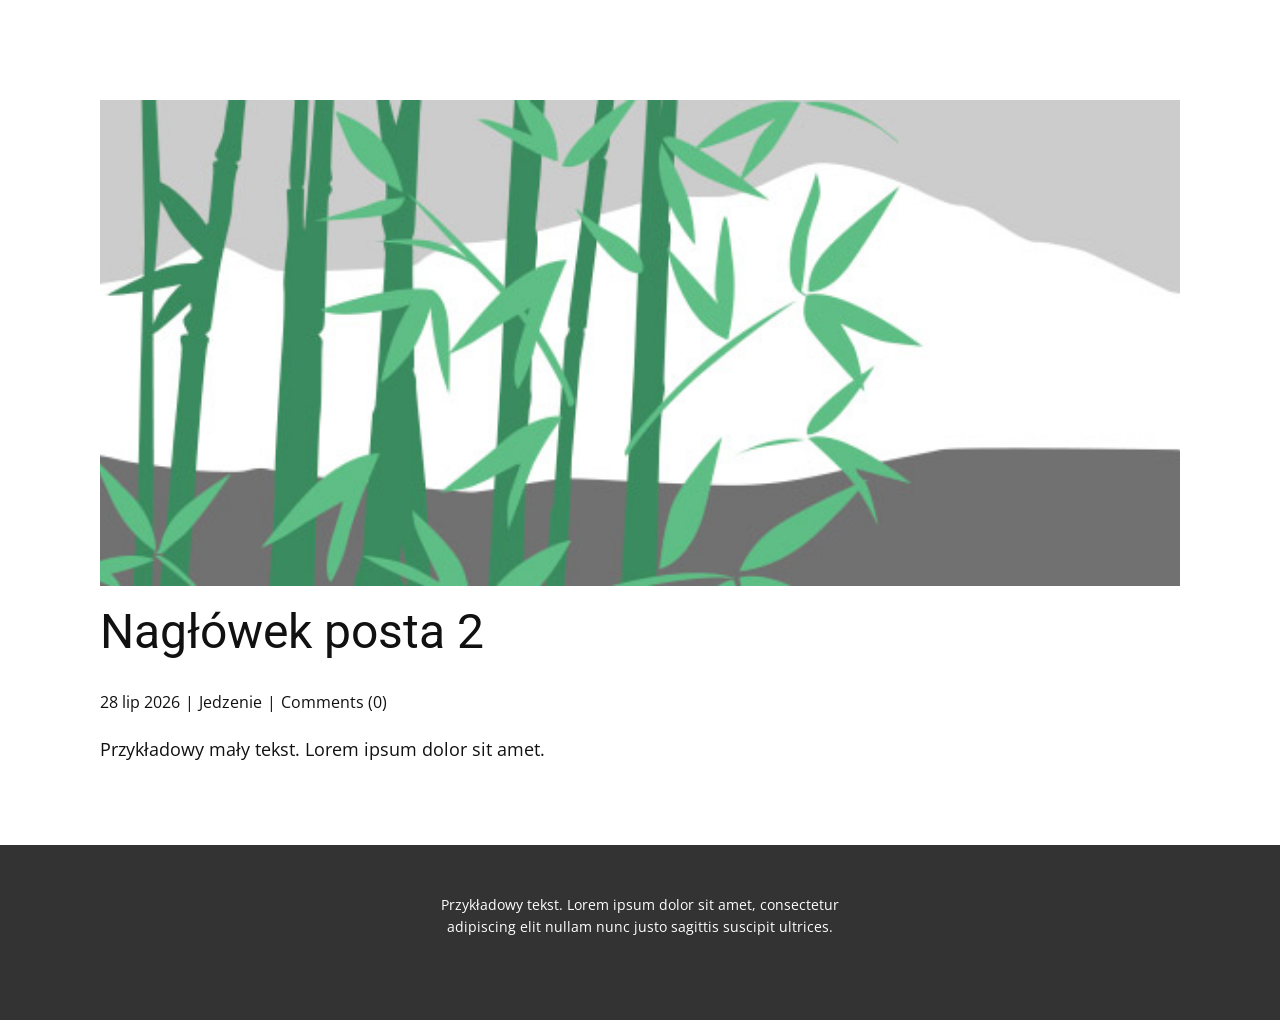
<file: blog/post-1.html>
<!DOCTYPE html>
<html style="font-size: 16px;" lang="pl"><head>
    <meta name="viewport" content="width=device-width, initial-scale=1.0">
    <meta charset="utf-8">
    <meta name="keywords" content="Nagłówek posta 1">
    <meta name="description" content="Przykładowy mały tekst. Lorem ipsum dolor sit amet.">
    <title>Nagłówek posta 2 </title>
    <link rel="stylesheet" href="../nicepage.css" media="screen">
<link rel="stylesheet" href="../Post-Template.css" media="screen">
    <script class="u-script" type="text/javascript" src="../jquery.js" defer=""></script>
    <script class="u-script" type="text/javascript" src="../nicepage.js" defer=""></script>
    <meta name="generator" content="Nicepage 8.6.2, nicepage.com">
    
    
    
    <link id="u-page-google-font" rel="stylesheet" href="https://fonts.googleapis.com/css2?display=swap&amp;family=Roboto:ital,wght@0,100;0,200;0,300;0,400;0,500;0,600;0,700;0,800;0,900;1,100;1,200;1,300;1,400;1,500;1,600;1,700;1,800;1,900&amp;family=Open+Sans:ital,wght@0,300;0,400;0,500;0,600;0,700;0,800;1,300;1,400;1,500;1,600;1,700;1,800">
    <script type="application/ld+json">{
		"@context": "http://schema.org",
		"@type": "Organization",
		"name": ""
}</script>
    <meta name="theme-color" content="#478ac9">
  <meta data-intl-tel-input-cdn-path="intlTelInput/"><meta name="twitter:description" content="Przykładowy mały tekst. Lorem ipsum dolor sit amet."><meta property="og:type" content="article"><meta property="og:title" content="Nagłówek posta 2 "><meta property="og:description" content="Przykładowy mały tekst. Lorem ipsum dolor sit amet."><meta property="og:image" content="../images/68f64b9d.jpeg"></head>
  <body data-path-to-root="./" data-include-products="false" class="u-body u-xl-mode" data-lang="pl"><header class="u-clearfix u-header u-header" id="header"><div class="u-clearfix u-sheet u-valign-middle-lg u-valign-middle-md u-valign-middle-sm u-valign-middle-xs u-sheet-1"></div></header>
    <section class="u-align-center u-clearfix u-section-1" id="block-2">
      <div class="u-clearfix u-sheet u-valign-middle-md u-valign-middle-sm u-valign-middle-xs u-sheet-1"><!--post_details--><!--post_details_options_json--><!--{"source":""}--><!--/post_details_options_json--><!--blog_post-->
        <div class="u-container-style u-expanded-width u-post-details u-post-details-1">
          <div class="u-container-layout u-valign-middle u-container-layout-1"><!--blog_post_image-->
            <img alt="" class="u-blog-control u-expanded-width u-image u-image-default u-image-1" src="../images/68f64b9d.jpeg"><!--/blog_post_image--><!--blog_post_header-->
            <h2 class="u-blog-control u-text u-text-1">Nagłówek posta 2 </h2><!--/blog_post_header--><!--blog_post_metadata-->
            <div class="u-blog-control u-metadata u-metadata-1"><!--blog_post_metadata_date--><span class="u-meta-date u-meta-icon">28 lip 2026</span><!--/blog_post_metadata_date--><!--blog_post_metadata_category--><span class="u-meta-category u-meta-icon"><a href="/blog/blog.html#/blog-1///1">Jedzenie</a></span><!--/blog_post_metadata_category--><!--blog_post_metadata_comments--><span class="u-meta-comments u-meta-icon"><!--blog_post_metadata_comments_content-->Comments (0)<!--/blog_post_metadata_comments_content--></span><!--/blog_post_metadata_comments-->
            </div><!--/blog_post_metadata--><!--blog_post_content-->
            <div class="u-align-justify u-blog-control u-post-content u-text u-text-2 fr-view">
  <p>Przykładowy mały tekst. Lorem ipsum dolor sit amet.</p>
  </div><!--/blog_post_content-->
          </div>
        </div><!--/blog_post--><!--/post_details-->
      </div>
    </section>
    
    
    
    <footer class="u-align-center u-clearfix u-container-align-center u-footer u-grey-80 u-footer" id="footer"><div class="u-clearfix u-sheet u-sheet-1">
        <p class="u-small-text u-text u-text-variant u-text-1">Przykładowy tekst. Lorem ipsum dolor sit amet, consectetur adipiscing elit nullam nunc justo sagittis suscipit ultrices.</p>
      </div></footer>
    <section class="u-backlink u-clearfix u-grey-80"></section>
  
</body></html>
</file>
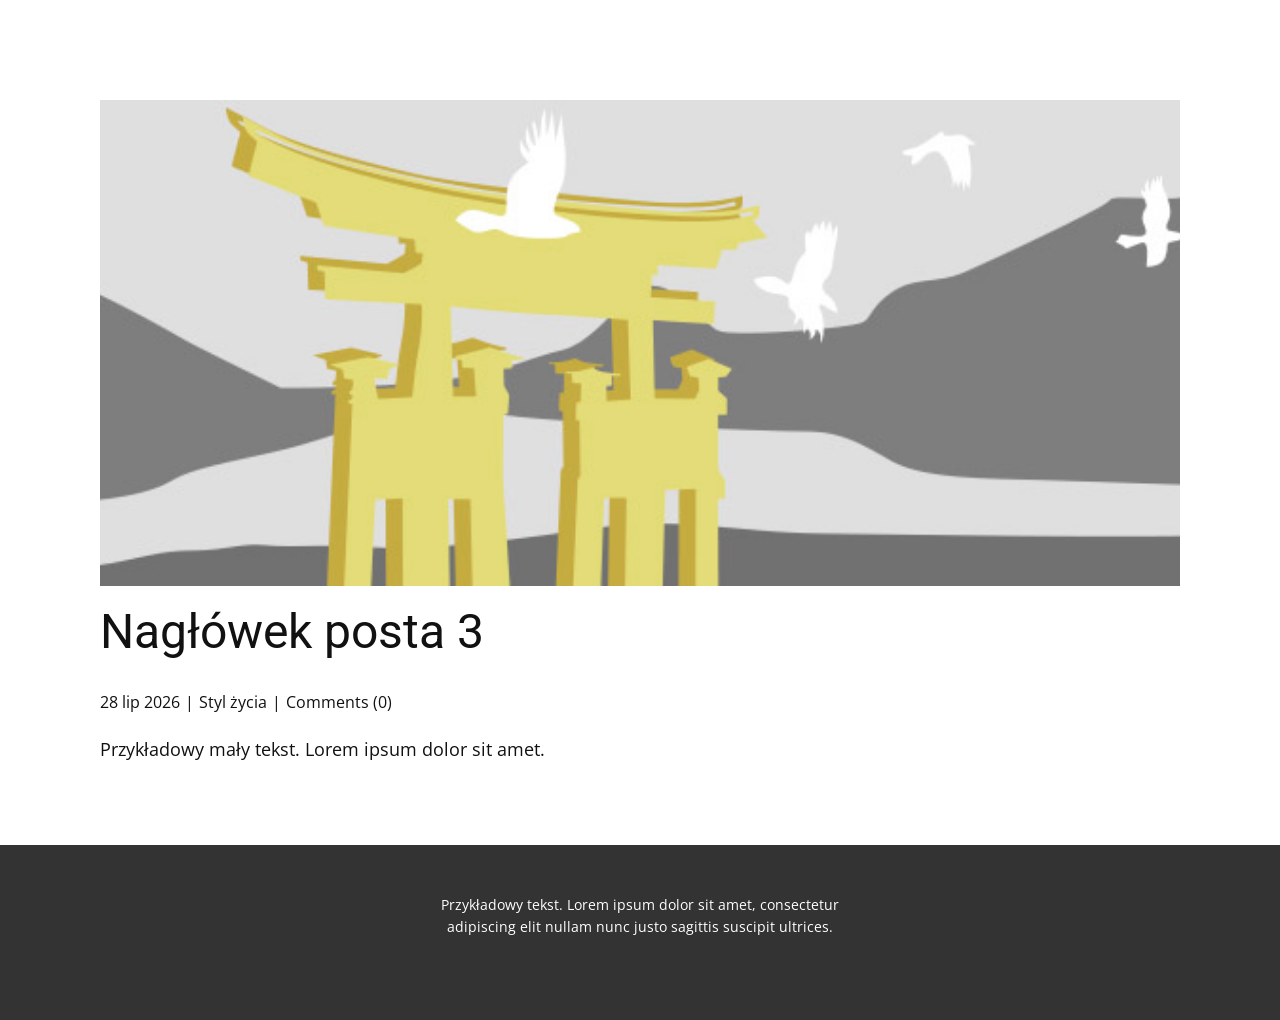
<file: blog/post-2.html>
<!DOCTYPE html>
<html style="font-size: 16px;" lang="pl"><head>
    <meta name="viewport" content="width=device-width, initial-scale=1.0">
    <meta charset="utf-8">
    <meta name="keywords" content="Nagłówek posta 1">
    <meta name="description" content="Przykładowy mały tekst. Lorem ipsum dolor sit amet.">
    <title>Nagłówek posta 3 </title>
    <link rel="stylesheet" href="../nicepage.css" media="screen">
<link rel="stylesheet" href="../Post-Template.css" media="screen">
    <script class="u-script" type="text/javascript" src="../jquery.js" defer=""></script>
    <script class="u-script" type="text/javascript" src="../nicepage.js" defer=""></script>
    <meta name="generator" content="Nicepage 8.6.2, nicepage.com">
    
    
    
    <link id="u-page-google-font" rel="stylesheet" href="https://fonts.googleapis.com/css2?display=swap&amp;family=Roboto:ital,wght@0,100;0,200;0,300;0,400;0,500;0,600;0,700;0,800;0,900;1,100;1,200;1,300;1,400;1,500;1,600;1,700;1,800;1,900&amp;family=Open+Sans:ital,wght@0,300;0,400;0,500;0,600;0,700;0,800;1,300;1,400;1,500;1,600;1,700;1,800">
    <script type="application/ld+json">{
		"@context": "http://schema.org",
		"@type": "Organization",
		"name": ""
}</script>
    <meta name="theme-color" content="#478ac9">
  <meta data-intl-tel-input-cdn-path="intlTelInput/"><meta name="twitter:description" content="Przykładowy mały tekst. Lorem ipsum dolor sit amet."><meta property="og:type" content="article"><meta property="og:title" content="Nagłówek posta 3 "><meta property="og:description" content="Przykładowy mały tekst. Lorem ipsum dolor sit amet."><meta property="og:image" content="../images/8ad73f3c.jpeg"></head>
  <body data-path-to-root="./" data-include-products="false" class="u-body u-xl-mode" data-lang="pl"><header class="u-clearfix u-header u-header" id="header"><div class="u-clearfix u-sheet u-valign-middle-lg u-valign-middle-md u-valign-middle-sm u-valign-middle-xs u-sheet-1"></div></header>
    <section class="u-align-center u-clearfix u-section-1" id="block-2">
      <div class="u-clearfix u-sheet u-valign-middle-md u-valign-middle-sm u-valign-middle-xs u-sheet-1"><!--post_details--><!--post_details_options_json--><!--{"source":""}--><!--/post_details_options_json--><!--blog_post-->
        <div class="u-container-style u-expanded-width u-post-details u-post-details-1">
          <div class="u-container-layout u-valign-middle u-container-layout-1"><!--blog_post_image-->
            <img alt="" class="u-blog-control u-expanded-width u-image u-image-default u-image-1" src="../images/8ad73f3c.jpeg"><!--/blog_post_image--><!--blog_post_header-->
            <h2 class="u-blog-control u-text u-text-1">Nagłówek posta 3 </h2><!--/blog_post_header--><!--blog_post_metadata-->
            <div class="u-blog-control u-metadata u-metadata-1"><!--blog_post_metadata_date--><span class="u-meta-date u-meta-icon">28 lip 2026</span><!--/blog_post_metadata_date--><!--blog_post_metadata_category--><span class="u-meta-category u-meta-icon"><a href="/blog/blog.html#/blog-1///3">Styl życia</a></span><!--/blog_post_metadata_category--><!--blog_post_metadata_comments--><span class="u-meta-comments u-meta-icon"><!--blog_post_metadata_comments_content-->Comments (0)<!--/blog_post_metadata_comments_content--></span><!--/blog_post_metadata_comments-->
            </div><!--/blog_post_metadata--><!--blog_post_content-->
            <div class="u-align-justify u-blog-control u-post-content u-text u-text-2 fr-view">
  <p>Przykładowy mały tekst. Lorem ipsum dolor sit amet.</p>
  </div><!--/blog_post_content-->
          </div>
        </div><!--/blog_post--><!--/post_details-->
      </div>
    </section>
    
    
    
    <footer class="u-align-center u-clearfix u-container-align-center u-footer u-grey-80 u-footer" id="footer"><div class="u-clearfix u-sheet u-sheet-1">
        <p class="u-small-text u-text u-text-variant u-text-1">Przykładowy tekst. Lorem ipsum dolor sit amet, consectetur adipiscing elit nullam nunc justo sagittis suscipit ultrices.</p>
      </div></footer>
    <section class="u-backlink u-clearfix u-grey-80"></section>
  
</body></html>
</file>
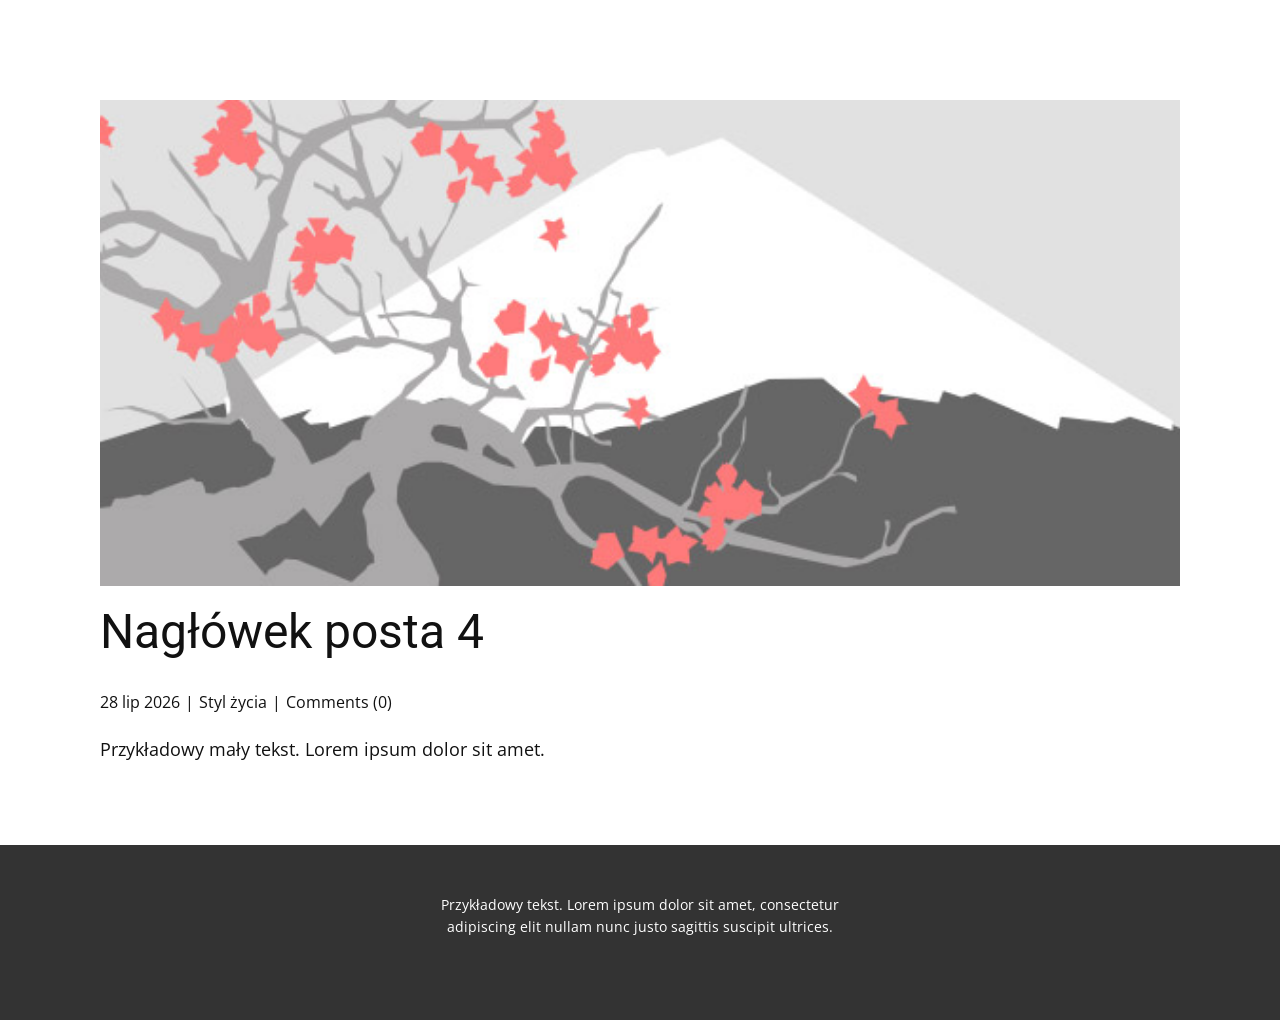
<file: blog/post-3.html>
<!DOCTYPE html>
<html style="font-size: 16px;" lang="pl"><head>
    <meta name="viewport" content="width=device-width, initial-scale=1.0">
    <meta charset="utf-8">
    <meta name="keywords" content="Nagłówek posta 1">
    <meta name="description" content="Przykładowy mały tekst. Lorem ipsum dolor sit amet.">
    <title>Nagłówek posta 4 </title>
    <link rel="stylesheet" href="../nicepage.css" media="screen">
<link rel="stylesheet" href="../Post-Template.css" media="screen">
    <script class="u-script" type="text/javascript" src="../jquery.js" defer=""></script>
    <script class="u-script" type="text/javascript" src="../nicepage.js" defer=""></script>
    <meta name="generator" content="Nicepage 8.6.2, nicepage.com">
    
    
    
    <link id="u-page-google-font" rel="stylesheet" href="https://fonts.googleapis.com/css2?display=swap&amp;family=Roboto:ital,wght@0,100;0,200;0,300;0,400;0,500;0,600;0,700;0,800;0,900;1,100;1,200;1,300;1,400;1,500;1,600;1,700;1,800;1,900&amp;family=Open+Sans:ital,wght@0,300;0,400;0,500;0,600;0,700;0,800;1,300;1,400;1,500;1,600;1,700;1,800">
    <script type="application/ld+json">{
		"@context": "http://schema.org",
		"@type": "Organization",
		"name": ""
}</script>
    <meta name="theme-color" content="#478ac9">
  <meta data-intl-tel-input-cdn-path="intlTelInput/"><meta name="twitter:description" content="Przykładowy mały tekst. Lorem ipsum dolor sit amet."><meta property="og:type" content="article"><meta property="og:title" content="Nagłówek posta 4 "><meta property="og:description" content="Przykładowy mały tekst. Lorem ipsum dolor sit amet."><meta property="og:image" content="../images/0fd3416c.jpeg"></head>
  <body data-path-to-root="./" data-include-products="false" class="u-body u-xl-mode" data-lang="pl"><header class="u-clearfix u-header u-header" id="header"><div class="u-clearfix u-sheet u-valign-middle-lg u-valign-middle-md u-valign-middle-sm u-valign-middle-xs u-sheet-1"></div></header>
    <section class="u-align-center u-clearfix u-section-1" id="block-2">
      <div class="u-clearfix u-sheet u-valign-middle-md u-valign-middle-sm u-valign-middle-xs u-sheet-1"><!--post_details--><!--post_details_options_json--><!--{"source":""}--><!--/post_details_options_json--><!--blog_post-->
        <div class="u-container-style u-expanded-width u-post-details u-post-details-1">
          <div class="u-container-layout u-valign-middle u-container-layout-1"><!--blog_post_image-->
            <img alt="" class="u-blog-control u-expanded-width u-image u-image-default u-image-1" src="../images/0fd3416c.jpeg"><!--/blog_post_image--><!--blog_post_header-->
            <h2 class="u-blog-control u-text u-text-1">Nagłówek posta 4 </h2><!--/blog_post_header--><!--blog_post_metadata-->
            <div class="u-blog-control u-metadata u-metadata-1"><!--blog_post_metadata_date--><span class="u-meta-date u-meta-icon">28 lip 2026</span><!--/blog_post_metadata_date--><!--blog_post_metadata_category--><span class="u-meta-category u-meta-icon"><a href="/blog/blog.html#/blog-1///3">Styl życia</a></span><!--/blog_post_metadata_category--><!--blog_post_metadata_comments--><span class="u-meta-comments u-meta-icon"><!--blog_post_metadata_comments_content-->Comments (0)<!--/blog_post_metadata_comments_content--></span><!--/blog_post_metadata_comments-->
            </div><!--/blog_post_metadata--><!--blog_post_content-->
            <div class="u-align-justify u-blog-control u-post-content u-text u-text-2 fr-view">
  <p>Przykładowy mały tekst. Lorem ipsum dolor sit amet.</p>
  </div><!--/blog_post_content-->
          </div>
        </div><!--/blog_post--><!--/post_details-->
      </div>
    </section>
    
    
    
    <footer class="u-align-center u-clearfix u-container-align-center u-footer u-grey-80 u-footer" id="footer"><div class="u-clearfix u-sheet u-sheet-1">
        <p class="u-small-text u-text u-text-variant u-text-1">Przykładowy tekst. Lorem ipsum dolor sit amet, consectetur adipiscing elit nullam nunc justo sagittis suscipit ultrices.</p>
      </div></footer>
    <section class="u-backlink u-clearfix u-grey-80"></section>
  
</body></html>
</file>
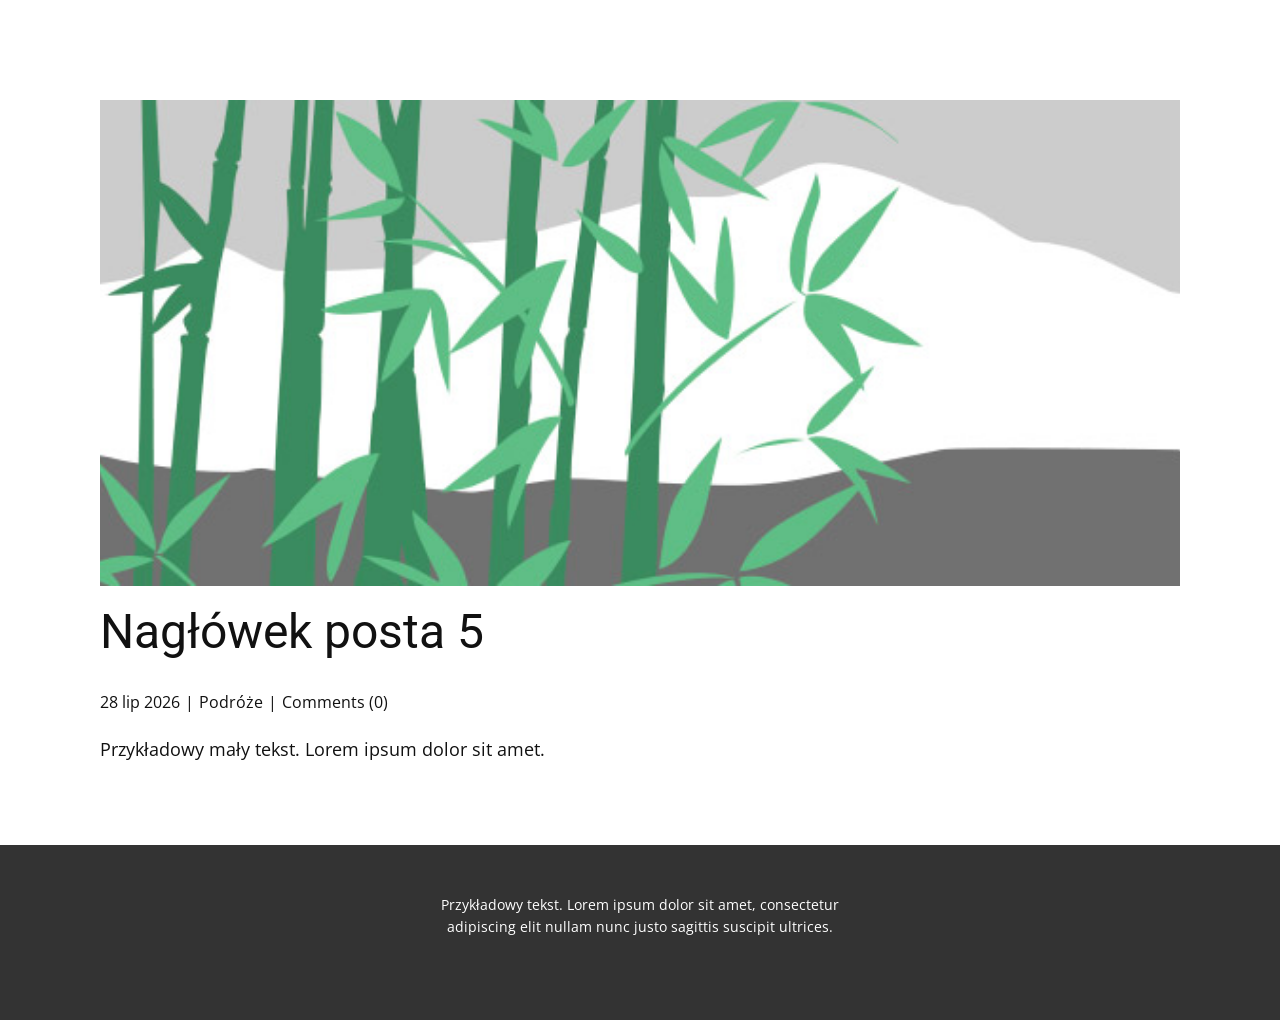
<file: blog/post-4.html>
<!DOCTYPE html>
<html style="font-size: 16px;" lang="pl"><head>
    <meta name="viewport" content="width=device-width, initial-scale=1.0">
    <meta charset="utf-8">
    <meta name="keywords" content="Nagłówek posta 1">
    <meta name="description" content="Przykładowy mały tekst. Lorem ipsum dolor sit amet.">
    <title>Nagłówek posta 5 </title>
    <link rel="stylesheet" href="../nicepage.css" media="screen">
<link rel="stylesheet" href="../Post-Template.css" media="screen">
    <script class="u-script" type="text/javascript" src="../jquery.js" defer=""></script>
    <script class="u-script" type="text/javascript" src="../nicepage.js" defer=""></script>
    <meta name="generator" content="Nicepage 8.6.2, nicepage.com">
    
    
    
    <link id="u-page-google-font" rel="stylesheet" href="https://fonts.googleapis.com/css2?display=swap&amp;family=Roboto:ital,wght@0,100;0,200;0,300;0,400;0,500;0,600;0,700;0,800;0,900;1,100;1,200;1,300;1,400;1,500;1,600;1,700;1,800;1,900&amp;family=Open+Sans:ital,wght@0,300;0,400;0,500;0,600;0,700;0,800;1,300;1,400;1,500;1,600;1,700;1,800">
    <script type="application/ld+json">{
		"@context": "http://schema.org",
		"@type": "Organization",
		"name": ""
}</script>
    <meta name="theme-color" content="#478ac9">
  <meta data-intl-tel-input-cdn-path="intlTelInput/"><meta name="twitter:description" content="Przykładowy mały tekst. Lorem ipsum dolor sit amet."><meta property="og:type" content="article"><meta property="og:title" content="Nagłówek posta 5 "><meta property="og:description" content="Przykładowy mały tekst. Lorem ipsum dolor sit amet."><meta property="og:image" content="../images/68f64b9d.jpeg"></head>
  <body data-path-to-root="./" data-include-products="false" class="u-body u-xl-mode" data-lang="pl"><header class="u-clearfix u-header u-header" id="header"><div class="u-clearfix u-sheet u-valign-middle-lg u-valign-middle-md u-valign-middle-sm u-valign-middle-xs u-sheet-1"></div></header>
    <section class="u-align-center u-clearfix u-section-1" id="block-2">
      <div class="u-clearfix u-sheet u-valign-middle-md u-valign-middle-sm u-valign-middle-xs u-sheet-1"><!--post_details--><!--post_details_options_json--><!--{"source":""}--><!--/post_details_options_json--><!--blog_post-->
        <div class="u-container-style u-expanded-width u-post-details u-post-details-1">
          <div class="u-container-layout u-valign-middle u-container-layout-1"><!--blog_post_image-->
            <img alt="" class="u-blog-control u-expanded-width u-image u-image-default u-image-1" src="../images/68f64b9d.jpeg"><!--/blog_post_image--><!--blog_post_header-->
            <h2 class="u-blog-control u-text u-text-1">Nagłówek posta 5 </h2><!--/blog_post_header--><!--blog_post_metadata-->
            <div class="u-blog-control u-metadata u-metadata-1"><!--blog_post_metadata_date--><span class="u-meta-date u-meta-icon">28 lip 2026</span><!--/blog_post_metadata_date--><!--blog_post_metadata_category--><span class="u-meta-category u-meta-icon"><a href="/blog/blog.html#/blog-1///2">Podróże</a></span><!--/blog_post_metadata_category--><!--blog_post_metadata_comments--><span class="u-meta-comments u-meta-icon"><!--blog_post_metadata_comments_content-->Comments (0)<!--/blog_post_metadata_comments_content--></span><!--/blog_post_metadata_comments-->
            </div><!--/blog_post_metadata--><!--blog_post_content-->
            <div class="u-align-justify u-blog-control u-post-content u-text u-text-2 fr-view">
  <p>Przykładowy mały tekst. Lorem ipsum dolor sit amet.</p>
  </div><!--/blog_post_content-->
          </div>
        </div><!--/blog_post--><!--/post_details-->
      </div>
    </section>
    
    
    
    <footer class="u-align-center u-clearfix u-container-align-center u-footer u-grey-80 u-footer" id="footer"><div class="u-clearfix u-sheet u-sheet-1">
        <p class="u-small-text u-text u-text-variant u-text-1">Przykładowy tekst. Lorem ipsum dolor sit amet, consectetur adipiscing elit nullam nunc justo sagittis suscipit ultrices.</p>
      </div></footer>
    <section class="u-backlink u-clearfix u-grey-80"></section>
  
</body></html>
</file>
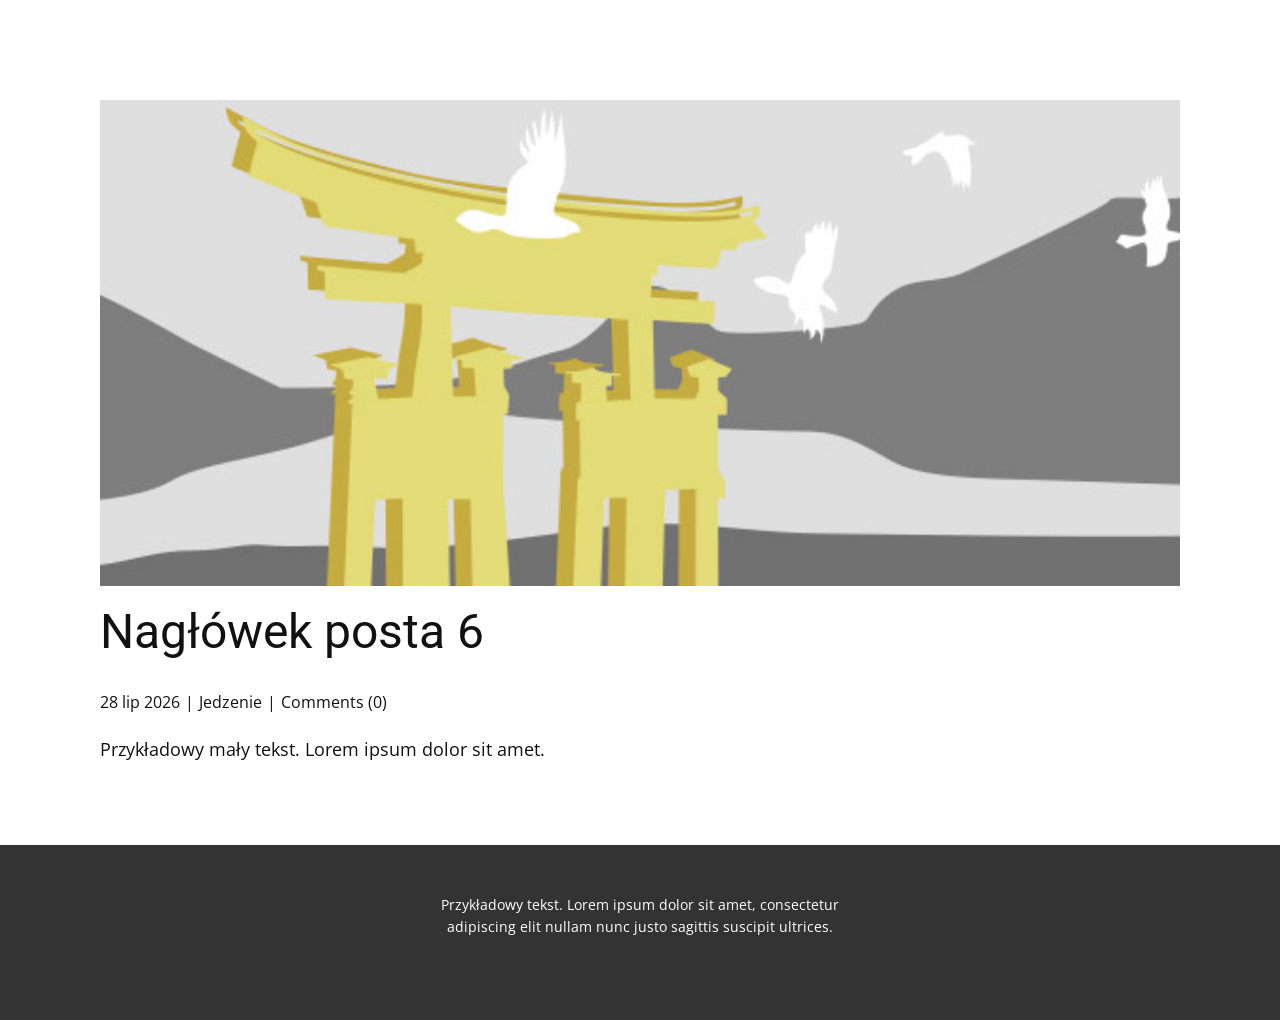
<file: blog/post-5.html>
<!DOCTYPE html>
<html style="font-size: 16px;" lang="pl"><head>
    <meta name="viewport" content="width=device-width, initial-scale=1.0">
    <meta charset="utf-8">
    <meta name="keywords" content="Nagłówek posta 1">
    <meta name="description" content="Przykładowy mały tekst. Lorem ipsum dolor sit amet.">
    <title>Nagłówek posta 6 </title>
    <link rel="stylesheet" href="../nicepage.css" media="screen">
<link rel="stylesheet" href="../Post-Template.css" media="screen">
    <script class="u-script" type="text/javascript" src="../jquery.js" defer=""></script>
    <script class="u-script" type="text/javascript" src="../nicepage.js" defer=""></script>
    <meta name="generator" content="Nicepage 8.6.2, nicepage.com">
    
    
    
    <link id="u-page-google-font" rel="stylesheet" href="https://fonts.googleapis.com/css2?display=swap&amp;family=Roboto:ital,wght@0,100;0,200;0,300;0,400;0,500;0,600;0,700;0,800;0,900;1,100;1,200;1,300;1,400;1,500;1,600;1,700;1,800;1,900&amp;family=Open+Sans:ital,wght@0,300;0,400;0,500;0,600;0,700;0,800;1,300;1,400;1,500;1,600;1,700;1,800">
    <script type="application/ld+json">{
		"@context": "http://schema.org",
		"@type": "Organization",
		"name": ""
}</script>
    <meta name="theme-color" content="#478ac9">
  <meta data-intl-tel-input-cdn-path="intlTelInput/"><meta name="twitter:description" content="Przykładowy mały tekst. Lorem ipsum dolor sit amet."><meta property="og:type" content="article"><meta property="og:title" content="Nagłówek posta 6 "><meta property="og:description" content="Przykładowy mały tekst. Lorem ipsum dolor sit amet."><meta property="og:image" content="../images/8ad73f3c.jpeg"></head>
  <body data-path-to-root="./" data-include-products="false" class="u-body u-xl-mode" data-lang="pl"><header class="u-clearfix u-header u-header" id="header"><div class="u-clearfix u-sheet u-valign-middle-lg u-valign-middle-md u-valign-middle-sm u-valign-middle-xs u-sheet-1"></div></header>
    <section class="u-align-center u-clearfix u-section-1" id="block-2">
      <div class="u-clearfix u-sheet u-valign-middle-md u-valign-middle-sm u-valign-middle-xs u-sheet-1"><!--post_details--><!--post_details_options_json--><!--{"source":""}--><!--/post_details_options_json--><!--blog_post-->
        <div class="u-container-style u-expanded-width u-post-details u-post-details-1">
          <div class="u-container-layout u-valign-middle u-container-layout-1"><!--blog_post_image-->
            <img alt="" class="u-blog-control u-expanded-width u-image u-image-default u-image-1" src="../images/8ad73f3c.jpeg"><!--/blog_post_image--><!--blog_post_header-->
            <h2 class="u-blog-control u-text u-text-1">Nagłówek posta 6 </h2><!--/blog_post_header--><!--blog_post_metadata-->
            <div class="u-blog-control u-metadata u-metadata-1"><!--blog_post_metadata_date--><span class="u-meta-date u-meta-icon">28 lip 2026</span><!--/blog_post_metadata_date--><!--blog_post_metadata_category--><span class="u-meta-category u-meta-icon"><a href="/blog/blog.html#/blog-1///1">Jedzenie</a></span><!--/blog_post_metadata_category--><!--blog_post_metadata_comments--><span class="u-meta-comments u-meta-icon"><!--blog_post_metadata_comments_content-->Comments (0)<!--/blog_post_metadata_comments_content--></span><!--/blog_post_metadata_comments-->
            </div><!--/blog_post_metadata--><!--blog_post_content-->
            <div class="u-align-justify u-blog-control u-post-content u-text u-text-2 fr-view">
  <p>Przykładowy mały tekst. Lorem ipsum dolor sit amet.</p>
  </div><!--/blog_post_content-->
          </div>
        </div><!--/blog_post--><!--/post_details-->
      </div>
    </section>
    
    
    
    <footer class="u-align-center u-clearfix u-container-align-center u-footer u-grey-80 u-footer" id="footer"><div class="u-clearfix u-sheet u-sheet-1">
        <p class="u-small-text u-text u-text-variant u-text-1">Przykładowy tekst. Lorem ipsum dolor sit amet, consectetur adipiscing elit nullam nunc justo sagittis suscipit ultrices.</p>
      </div></footer>
    <section class="u-backlink u-clearfix u-grey-80"></section>
  
</body></html>
</file>
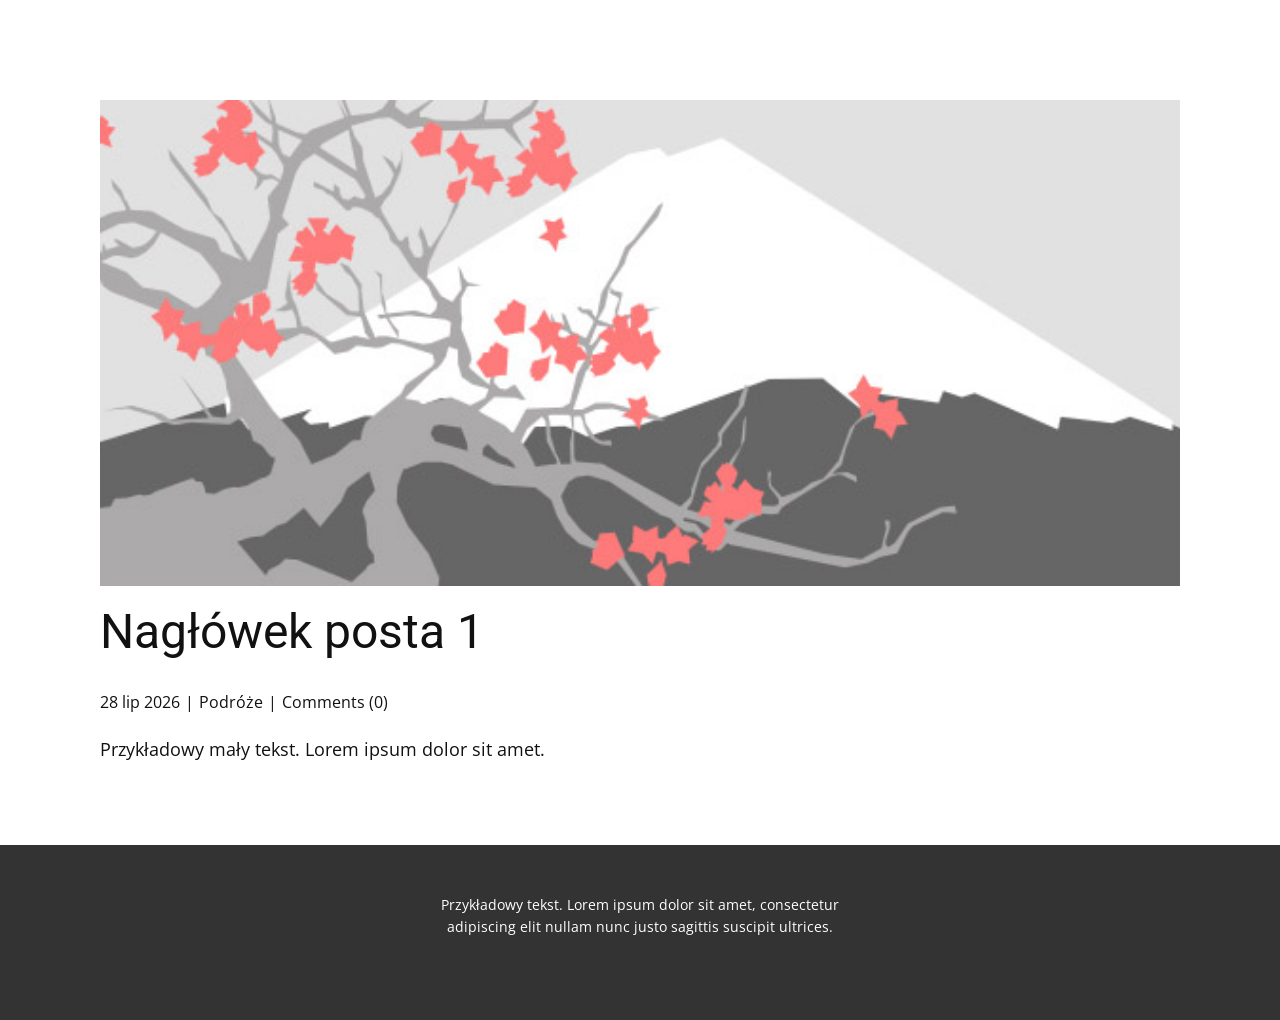
<file: blog/post.html>
<!DOCTYPE html>
<html style="font-size: 16px;" lang="pl"><head>
    <meta name="viewport" content="width=device-width, initial-scale=1.0">
    <meta charset="utf-8">
    <meta name="keywords" content="Nagłówek posta 1">
    <meta name="description" content="Przykładowy mały tekst. Lorem ipsum dolor sit amet.">
    <title>Nagłówek posta 1 </title>
    <link rel="stylesheet" href="../nicepage.css" media="screen">
<link rel="stylesheet" href="../Post-Template.css" media="screen">
    <script class="u-script" type="text/javascript" src="../jquery.js" defer=""></script>
    <script class="u-script" type="text/javascript" src="../nicepage.js" defer=""></script>
    <meta name="generator" content="Nicepage 8.6.2, nicepage.com">
    
    
    
    <link id="u-page-google-font" rel="stylesheet" href="https://fonts.googleapis.com/css2?display=swap&amp;family=Roboto:ital,wght@0,100;0,200;0,300;0,400;0,500;0,600;0,700;0,800;0,900;1,100;1,200;1,300;1,400;1,500;1,600;1,700;1,800;1,900&amp;family=Open+Sans:ital,wght@0,300;0,400;0,500;0,600;0,700;0,800;1,300;1,400;1,500;1,600;1,700;1,800">
    <script type="application/ld+json">{
		"@context": "http://schema.org",
		"@type": "Organization",
		"name": ""
}</script>
    <meta name="theme-color" content="#478ac9">
  <meta data-intl-tel-input-cdn-path="intlTelInput/"><meta name="twitter:description" content="Przykładowy mały tekst. Lorem ipsum dolor sit amet."><meta property="og:type" content="article"><meta property="og:title" content="Nagłówek posta 1 "><meta property="og:description" content="Przykładowy mały tekst. Lorem ipsum dolor sit amet."><meta property="og:image" content="../images/0fd3416c.jpeg"></head>
  <body data-path-to-root="./" data-include-products="false" class="u-body u-xl-mode" data-lang="pl"><header class="u-clearfix u-header u-header" id="header"><div class="u-clearfix u-sheet u-valign-middle-lg u-valign-middle-md u-valign-middle-sm u-valign-middle-xs u-sheet-1"></div></header>
    <section class="u-align-center u-clearfix u-section-1" id="block-2">
      <div class="u-clearfix u-sheet u-valign-middle-md u-valign-middle-sm u-valign-middle-xs u-sheet-1"><!--post_details--><!--post_details_options_json--><!--{"source":""}--><!--/post_details_options_json--><!--blog_post-->
        <div class="u-container-style u-expanded-width u-post-details u-post-details-1">
          <div class="u-container-layout u-valign-middle u-container-layout-1"><!--blog_post_image-->
            <img alt="" class="u-blog-control u-expanded-width u-image u-image-default u-image-1" src="../images/0fd3416c.jpeg"><!--/blog_post_image--><!--blog_post_header-->
            <h2 class="u-blog-control u-text u-text-1">Nagłówek posta 1 </h2><!--/blog_post_header--><!--blog_post_metadata-->
            <div class="u-blog-control u-metadata u-metadata-1"><!--blog_post_metadata_date--><span class="u-meta-date u-meta-icon">28 lip 2026</span><!--/blog_post_metadata_date--><!--blog_post_metadata_category--><span class="u-meta-category u-meta-icon"><a href="/blog/blog.html#/blog-1///2">Podróże</a></span><!--/blog_post_metadata_category--><!--blog_post_metadata_comments--><span class="u-meta-comments u-meta-icon"><!--blog_post_metadata_comments_content-->Comments (0)<!--/blog_post_metadata_comments_content--></span><!--/blog_post_metadata_comments-->
            </div><!--/blog_post_metadata--><!--blog_post_content-->
            <div class="u-align-justify u-blog-control u-post-content u-text u-text-2 fr-view">
  <p>Przykładowy mały tekst. Lorem ipsum dolor sit amet.</p>
  </div><!--/blog_post_content-->
          </div>
        </div><!--/blog_post--><!--/post_details-->
      </div>
    </section>
    
    
    
    <footer class="u-align-center u-clearfix u-container-align-center u-footer u-grey-80 u-footer" id="footer"><div class="u-clearfix u-sheet u-sheet-1">
        <p class="u-small-text u-text u-text-variant u-text-1">Przykładowy tekst. Lorem ipsum dolor sit amet, consectetur adipiscing elit nullam nunc justo sagittis suscipit ultrices.</p>
      </div></footer>
    <section class="u-backlink u-clearfix u-grey-80"></section>
  
</body></html>
</file>
